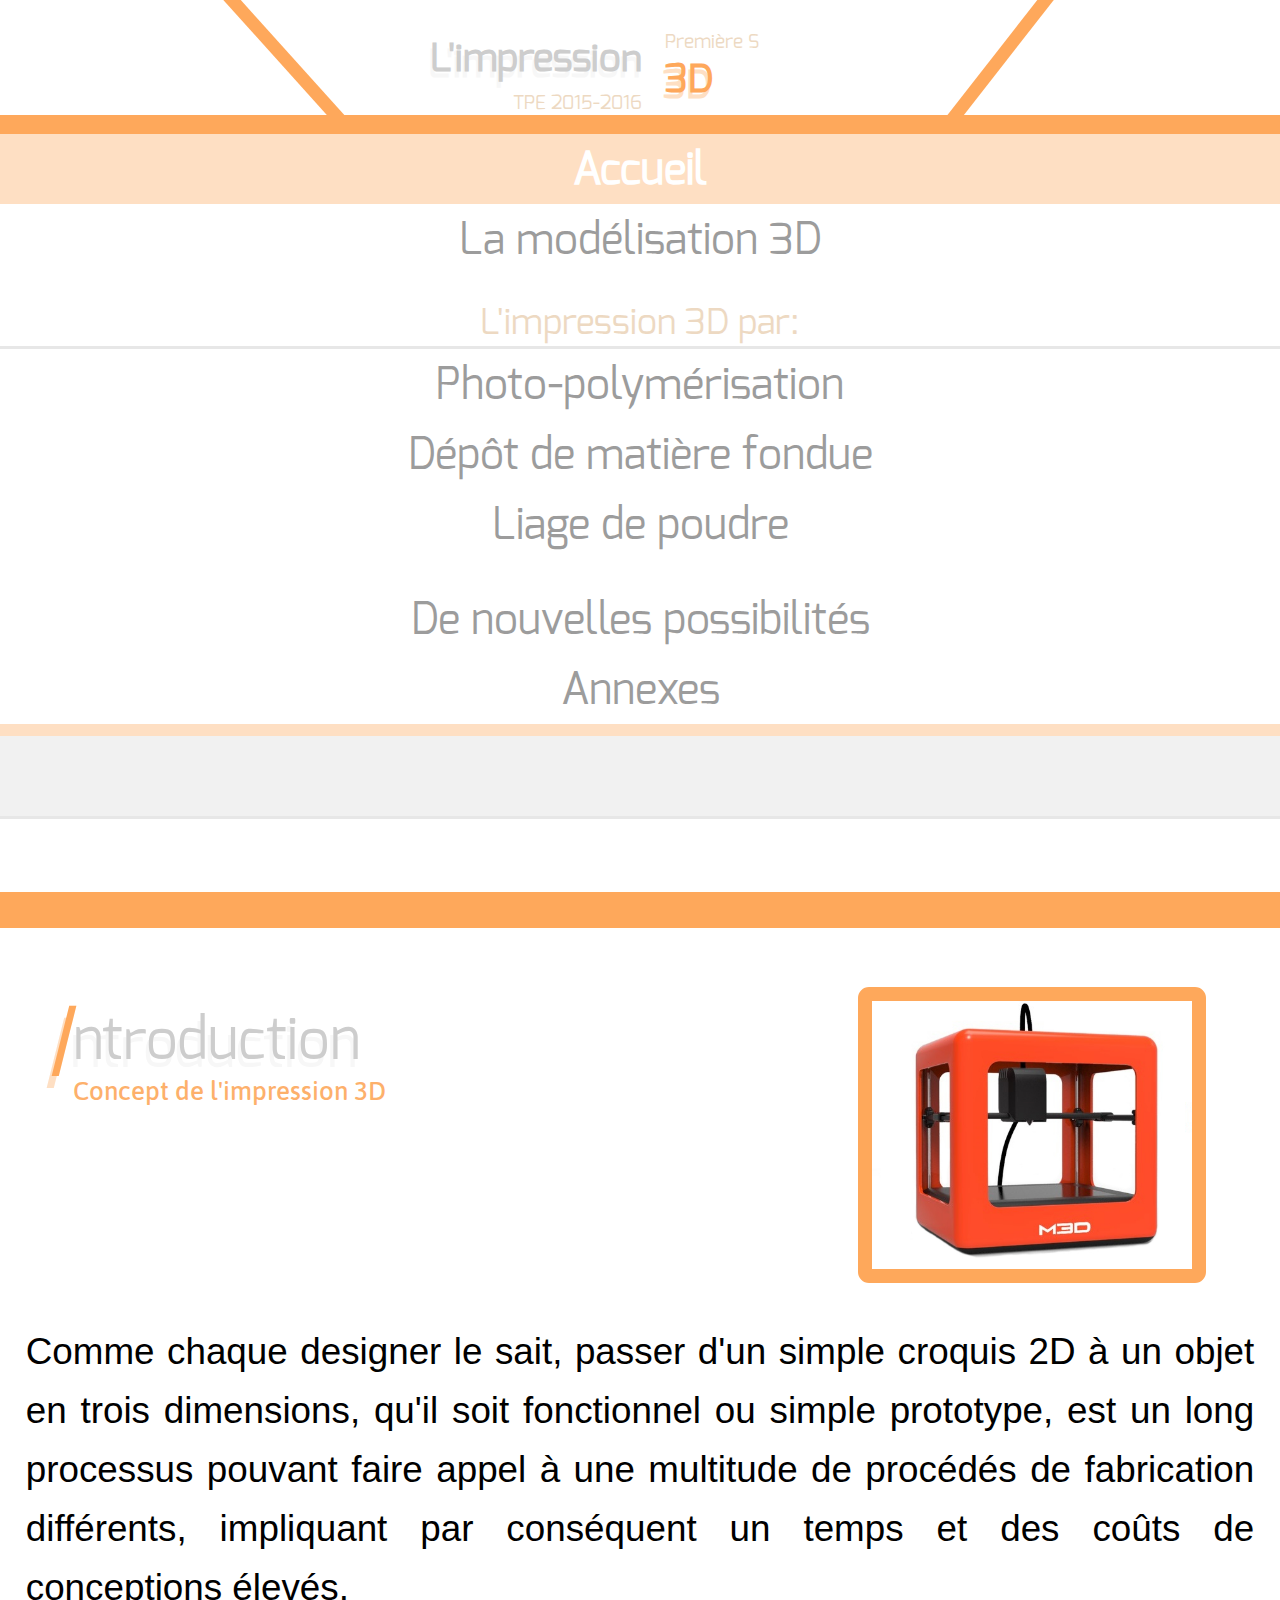
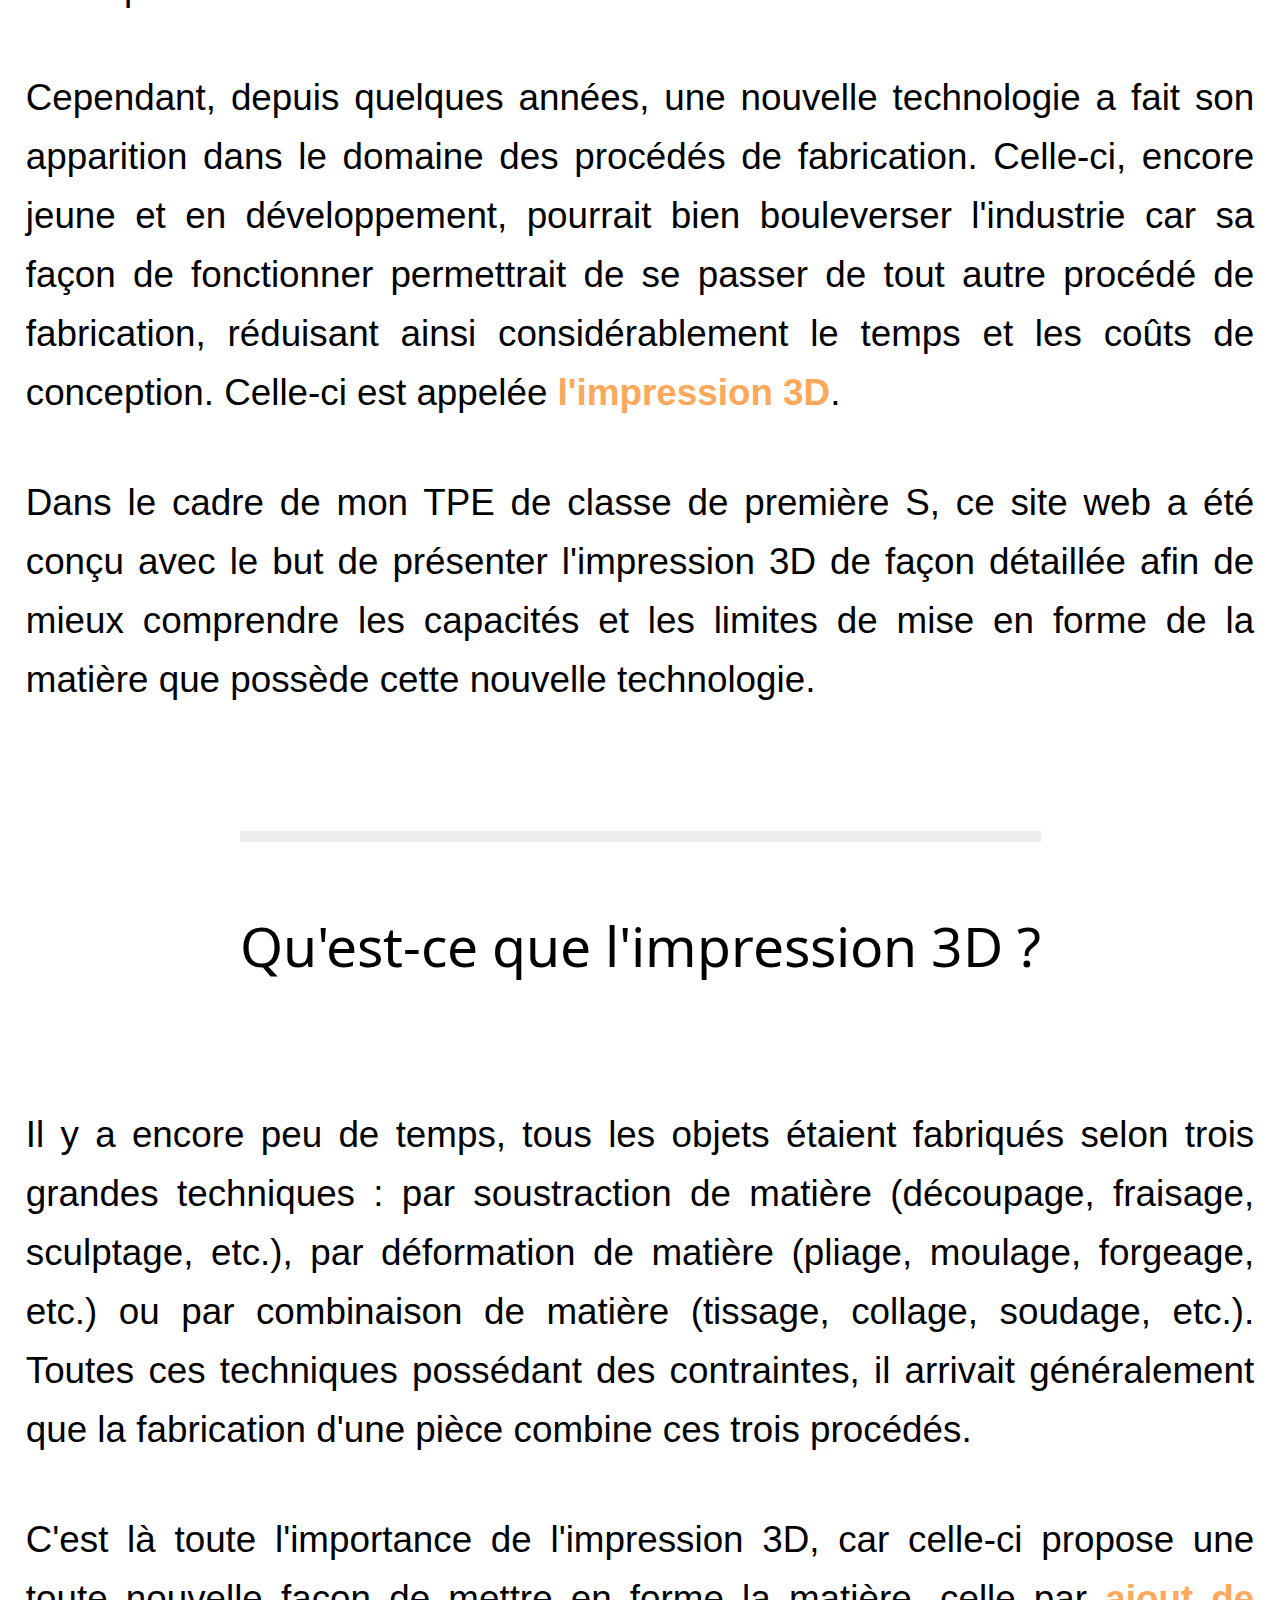
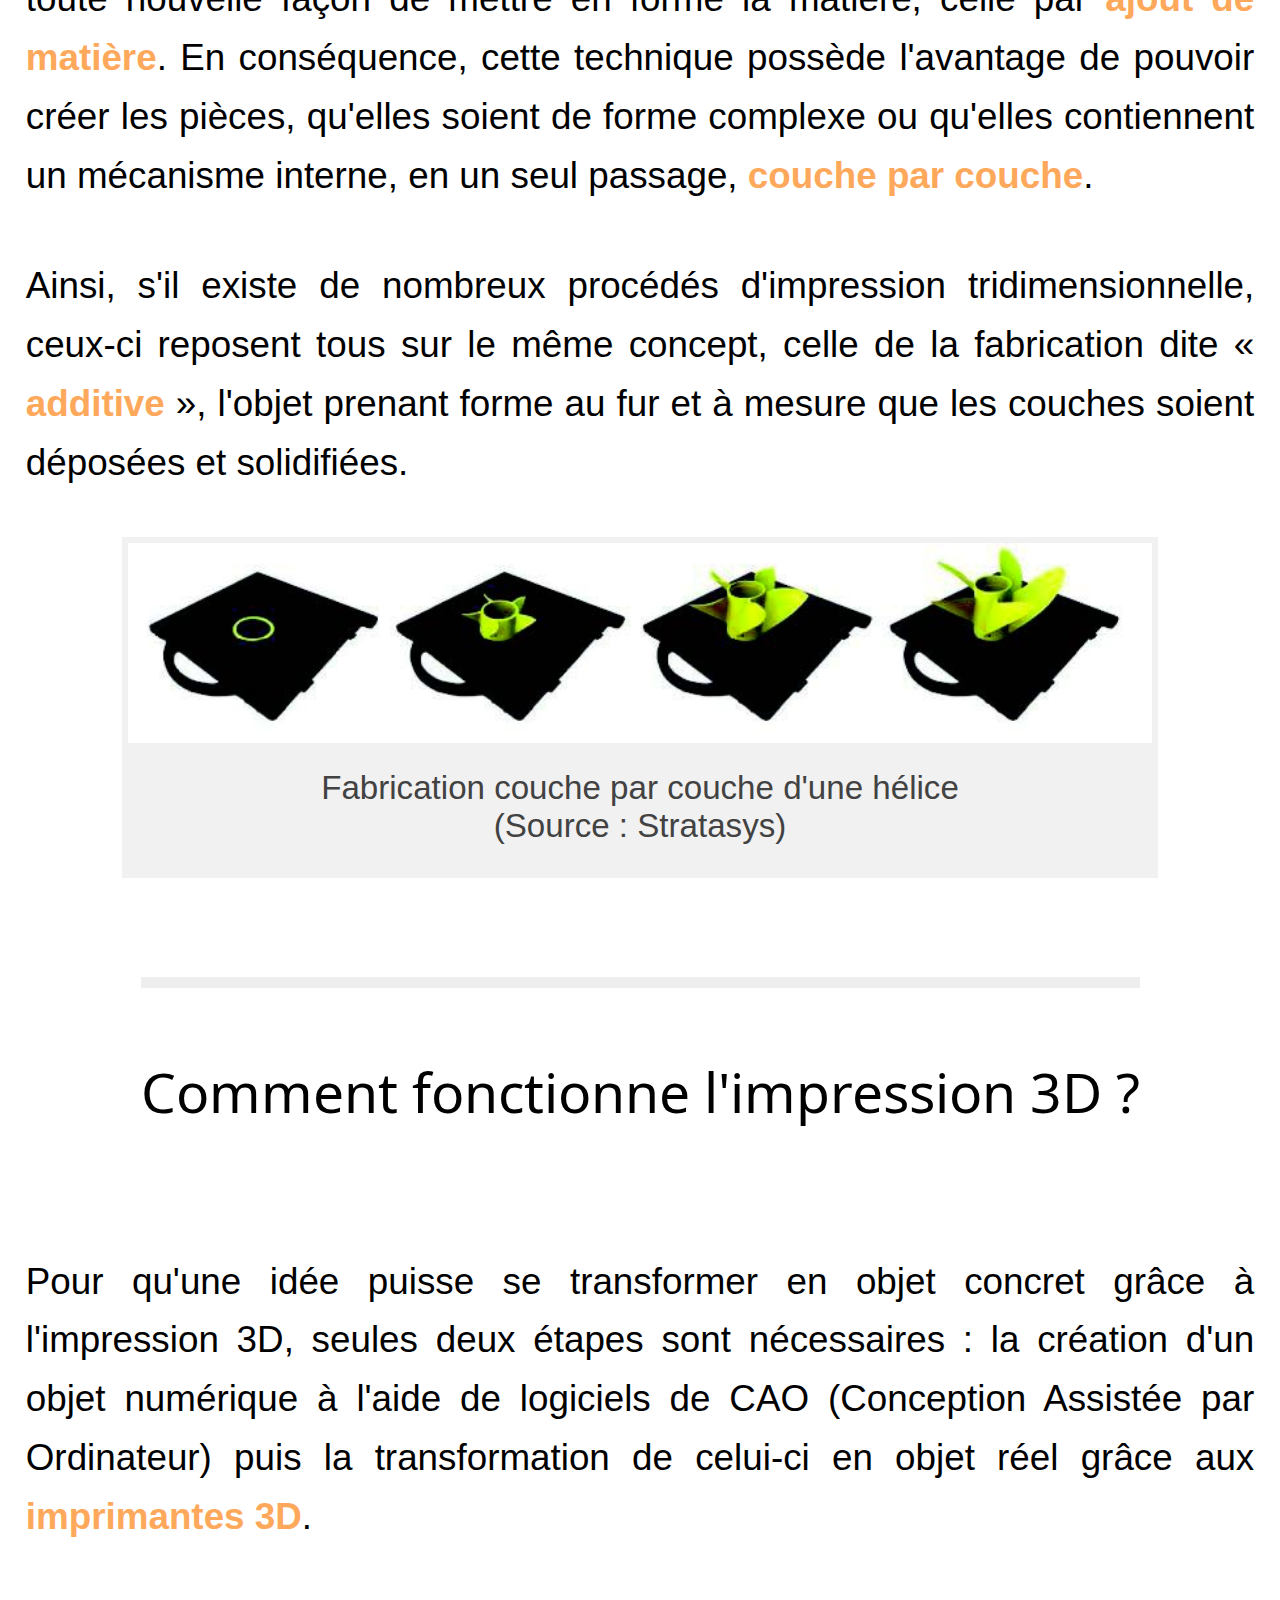
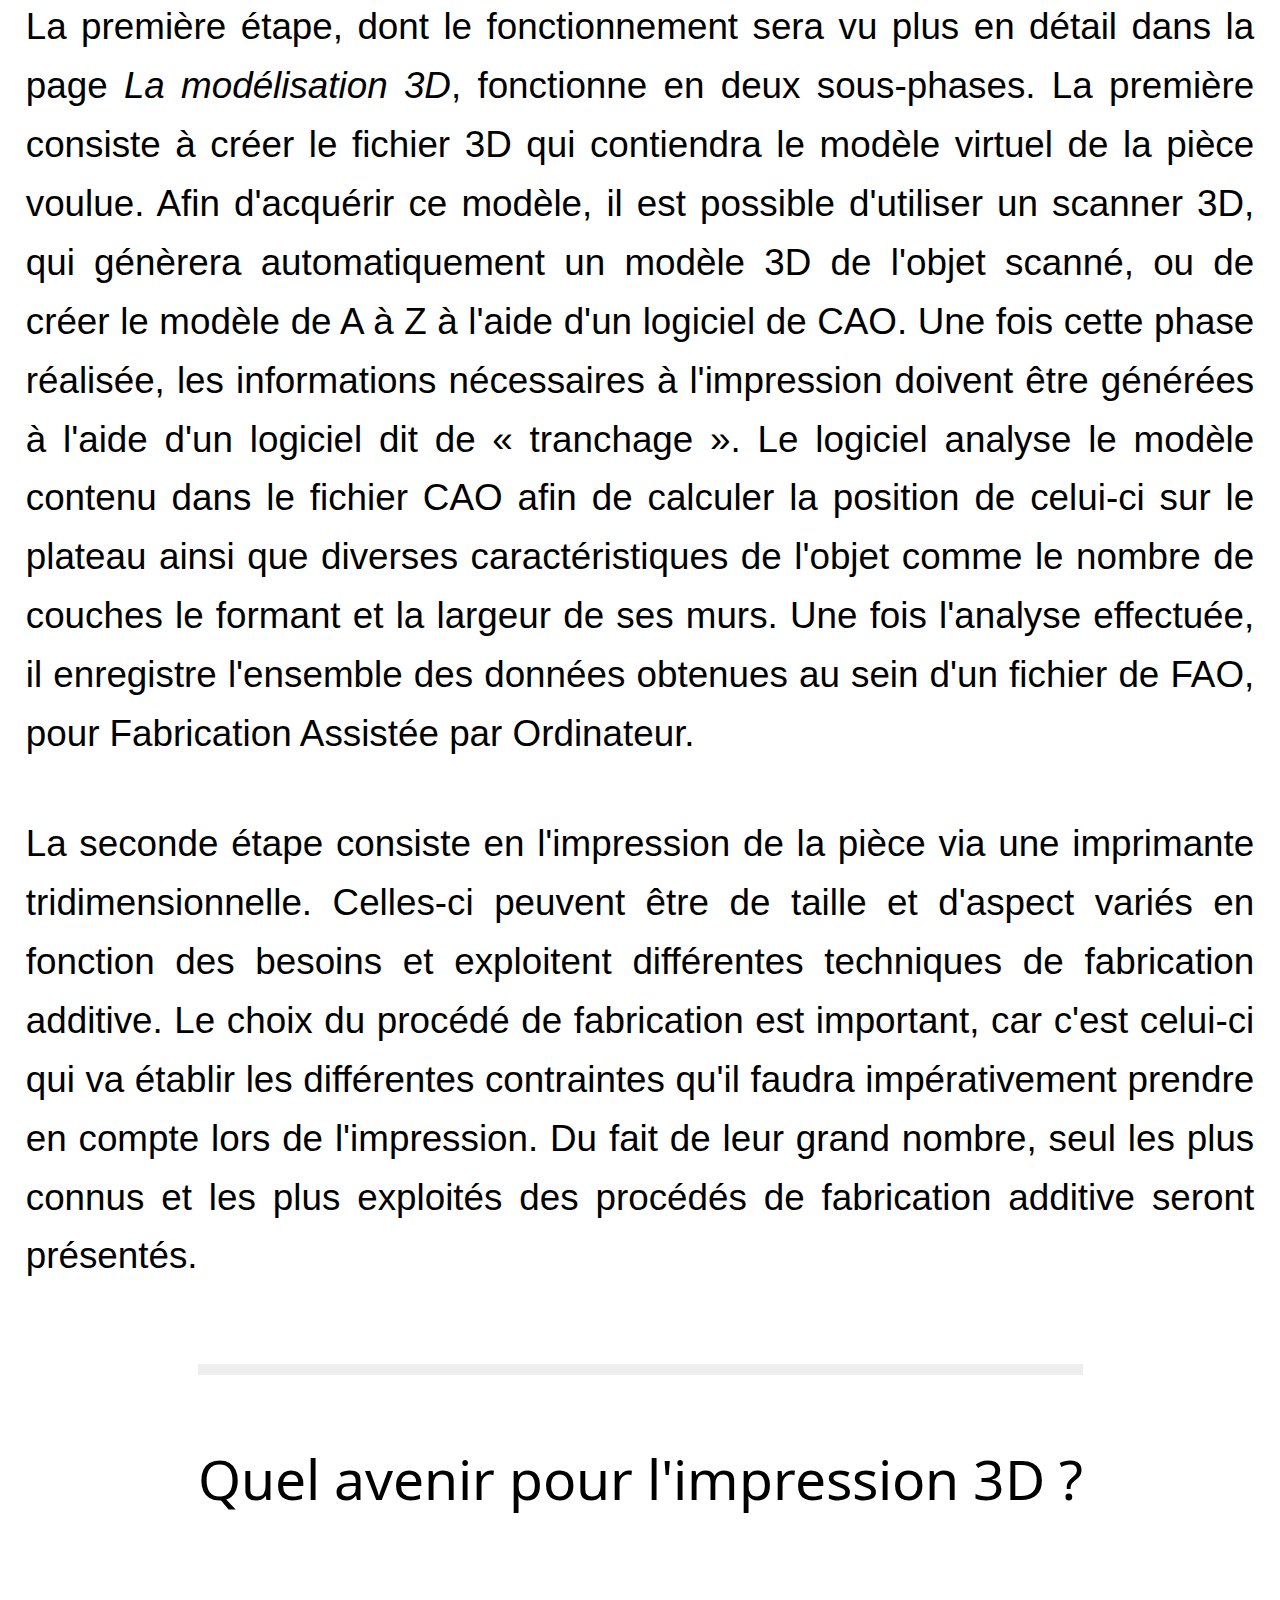
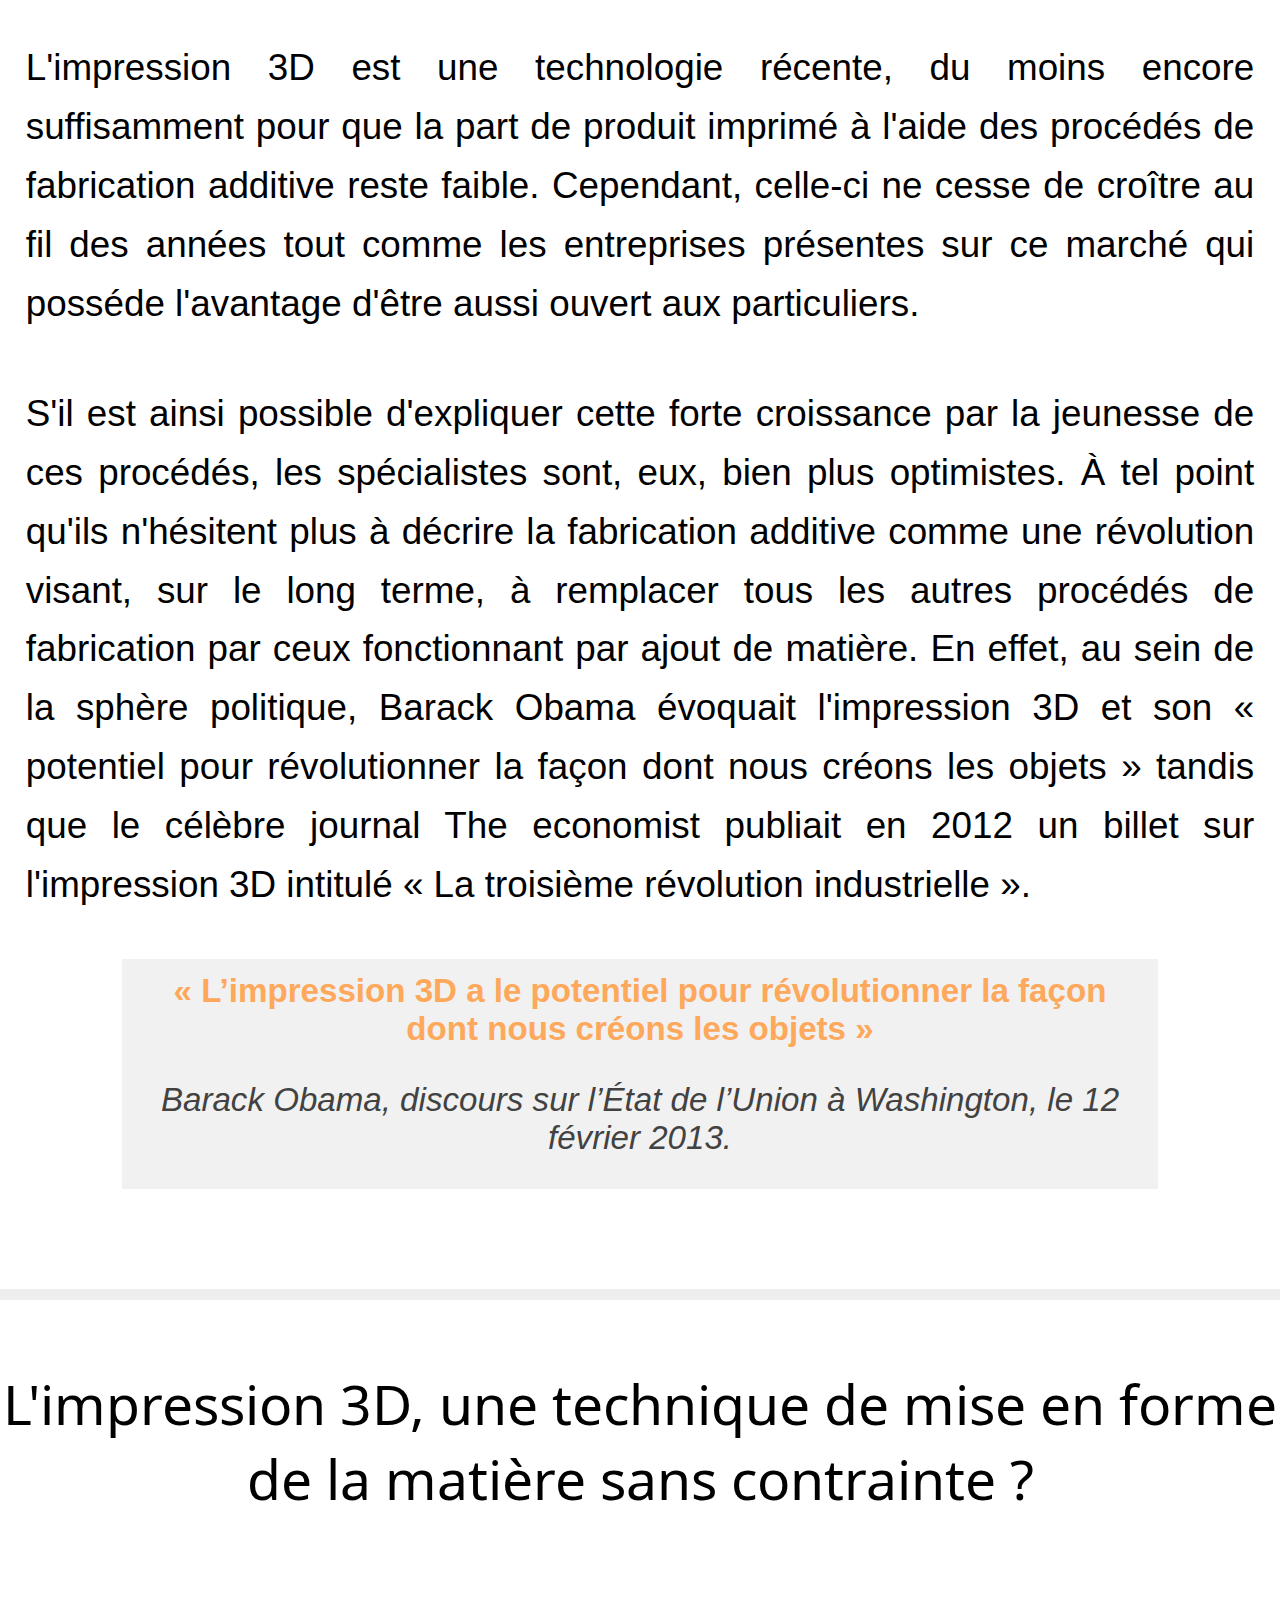
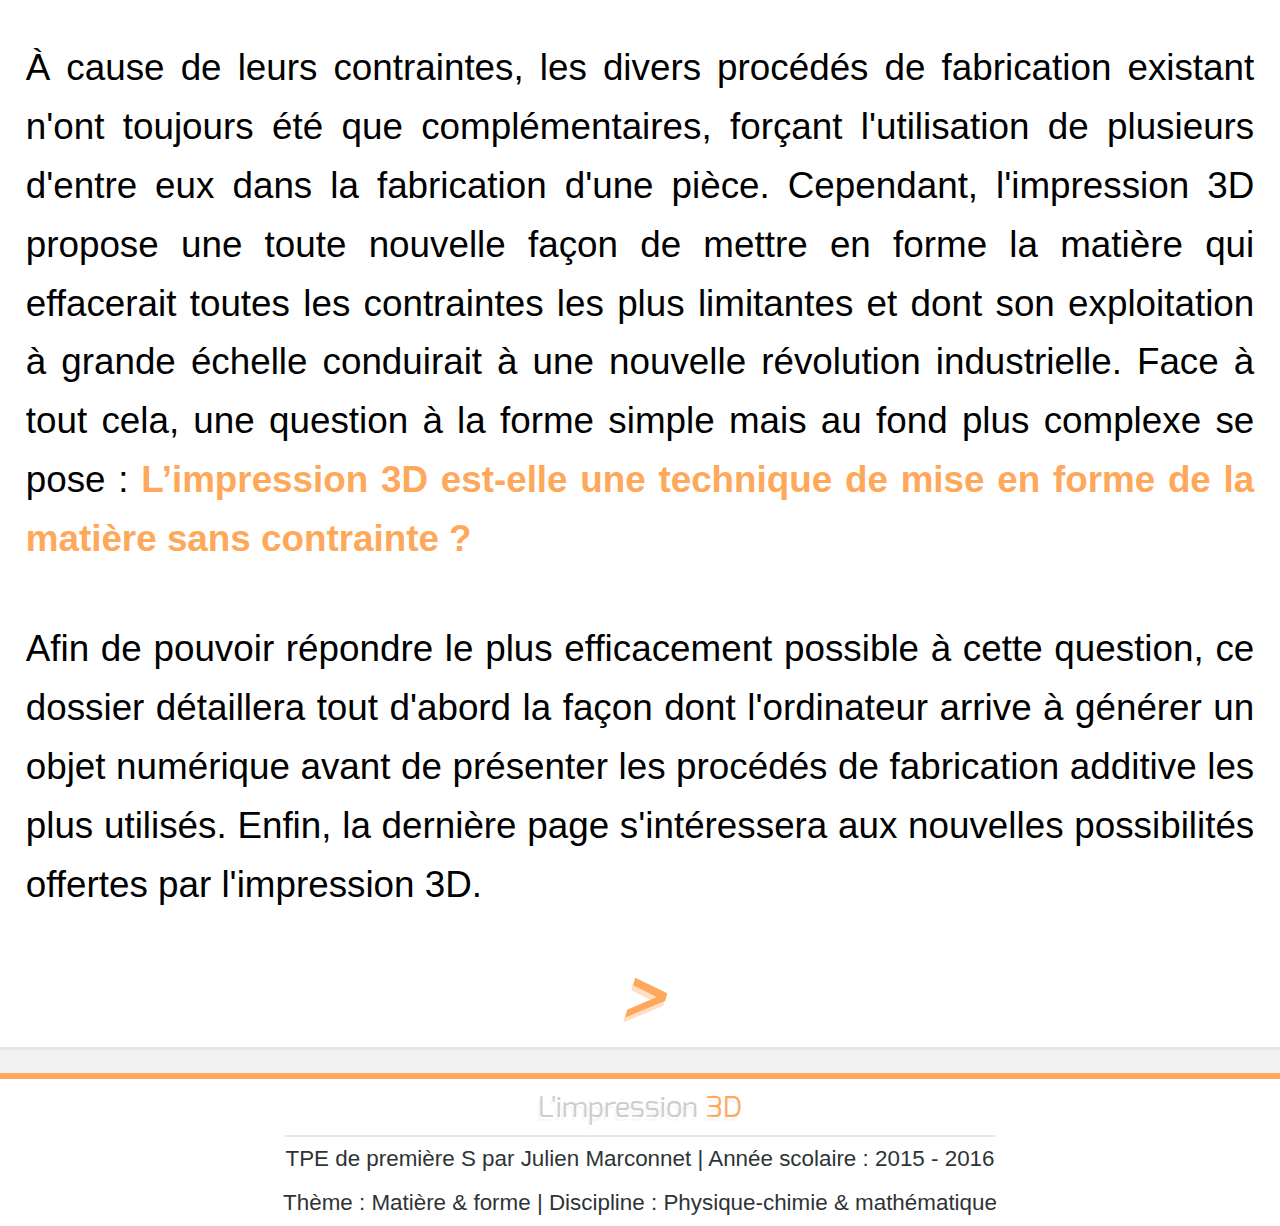
<file: site/index.html>
<!DOCTYPE html>
<html>
    <head>
        <meta charset="utf-8" />
        <link rel="stylesheet" type="text/css" href='theme/style.css' />
        <title>TPE - L'impression 3D : Accueil</title>
    </head>

    <body>
        <header>
            <div id="borderLeft"></div>
            <div id="firstTitle"><h1>L'impression</h1>TPE 2015-2016</div>
            <div id="secondTitle">Première S<h2>3D</h2></div>
            <div id="borderRight"></div>
        </header>

        <nav>
            <ul>
                <li id="active"><a>Accueil</a></li>
                <li><a href='modelisation-3D.html'> La modélisation 3D</a></li>
                <li>
                    <ul class="submenu">
                        <li>L'impression 3D par:</li>
                        <li><a href='photo-polymerisation.html'>Photo-polymérisation</a></li>
                        <li><a href='fused-deposition-modeling.html'>Dépôt de matière fondue</a></li>
                        <li><a href='liage-poudre.html'>Liage de poudre</a></li>
                    </ul>
                </li>
                <li><a href='nouvelles-possibilites.html'>De nouvelles possibilités</a></li>
                <li><a href='annexes.html'>Annexes</a></li>
            </ul>
        </nav>

        <div id="pageBlock">
        <article>
            <div id="articleHeader">
                <div id="articleTitles">
                    <span id="firstLetter">I</span>
                    <h1>ntroduction</h1>
                    <h2>Concept de l'impression 3D</h2>
                </div>
            <img src='images/Accueil/micro-3d.jpeg' alt="Journal Imprimante 3D"/>
            </div>

            <p>Comme chaque designer le sait, passer d'un simple croquis 2D à un objet en trois dimensions, qu'il soit fonctionnel ou simple prototype, est un
                long processus pouvant faire appel à une multitude de procédés de fabrication différents, impliquant par conséquent un temps et des coûts de
                conceptions élevés.</p>

            <p>Cependant, depuis quelques années, une nouvelle technologie a fait son apparition dans le domaine des procédés de fabrication. Celle-ci, encore
                jeune et en développement, pourrait bien bouleverser l'industrie car sa façon de fonctionner permettrait de se passer de tout autre procédé de
                fabrication, réduisant ainsi considérablement le temps et les coûts de conception. Celle-ci est appelée <em>l'impression 3D</em>.</p>

            <p>Dans le cadre de mon TPE de classe de première S, ce site web a été conçu avec le but de présenter l'impression 3D de façon détaillée afin de mieux
                comprendre les capacités et les limites de mise en forme de la matière que possède cette nouvelle technologie.</p>

            <h3>Qu'est-ce que l'impression 3D ?</h3>

            <p>Il y a encore peu de temps, tous les objets étaient fabriqués selon trois grandes techniques : par soustraction de matière (découpage, fraisage,
                sculptage, etc.), par déformation de matière (pliage, moulage, forgeage, etc.) ou par combinaison de matière (tissage, collage, soudage, etc.).
                Toutes ces techniques possédant des contraintes, il arrivait généralement que la fabrication d'une pièce combine ces trois procédés.</p>

            <p>C'est là toute l'importance de l'impression 3D, car celle-ci propose une toute nouvelle façon de mettre en forme la matière, celle par <em>ajout
                de matière</em>. En conséquence, cette technique possède l'avantage de pouvoir créer les pièces, qu'elles soient de forme complexe ou qu'elles
                contiennent un mécanisme interne, en un seul passage, <em>couche par couche</em>.</p>

            <p>Ainsi, s'il existe de nombreux procédés d'impression tridimensionnelle, ceux-ci reposent tous sur le même concept, celle de la fabrication dite
                « <em>additive</em> », l'objet prenant forme au fur et à mesure que les couches soient déposées et solidifiées.</p>

            <div class="box" data-info="horizontal image">
            <img src='images/Accueil/impression-3d-helice.jpg' alt="Étapes impression 3D Hélice"/>
            <p>Fabrication couche par couche d'une hélice<br/>(Source : Stratasys)</p>
            </div>

            <h3>Comment fonctionne l'impression 3D ?</h3>

            <p>Pour qu'une idée puisse se transformer en objet concret grâce à l'impression 3D, seules deux étapes sont nécessaires : la création d'un objet
                numérique à l'aide de logiciels de CAO (Conception Assistée par Ordinateur) puis la transformation de celui-ci en objet réel grâce aux
                <em>imprimantes 3D</em>.</p>

            <p>La première étape, dont le fonctionnement sera vu plus en détail dans la page <i>La modélisation 3D</i>, fonctionne en deux sous-phases. La première
                consiste à créer le fichier 3D qui contiendra le modèle virtuel de la pièce voulue. Afin d'acquérir ce modèle, il est possible d'utiliser un
                scanner 3D, qui génèrera automatiquement un modèle 3D de l'objet scanné, ou de créer le modèle de A à Z à l'aide d'un logiciel de CAO. Une fois
                cette phase réalisée, les informations nécessaires à l'impression doivent être générées à l'aide d'un logiciel dit de « tranchage ». Le logiciel
                analyse le modèle contenu dans le fichier CAO afin de calculer la position de celui-ci sur le plateau ainsi que diverses caractéristiques de
                l'objet comme le nombre de couches le formant et la largeur de ses murs. Une fois l'analyse effectuée, il enregistre l'ensemble des données
                obtenues au sein d'un fichier de FAO, pour Fabrication Assistée par Ordinateur.</p>

            <p>La seconde étape consiste en l'impression de la pièce via une imprimante tridimensionnelle. Celles-ci peuvent être de taille et d'aspect variés en
                fonction des besoins et exploitent différentes techniques de fabrication additive. Le choix du procédé de fabrication est important, car c'est
                celui-ci qui va établir les différentes contraintes qu'il faudra impérativement prendre en compte lors de l'impression. Du fait de leur grand
                nombre, seul les plus connus et les plus exploités des procédés de fabrication additive seront présentés.</p>

            <h3>Quel avenir pour l'impression 3D ?</h3>
            
            <p>L'impression 3D est une technologie récente, du moins encore suffisamment pour que la part de produit imprimé à l'aide des procédés de fabrication
                additive reste faible. Cependant, celle-ci ne cesse de croître au fil des années tout comme les entreprises présentes sur ce marché qui posséde
                l'avantage d'être aussi ouvert aux particuliers.</p>

            <p>S'il est ainsi possible d'expliquer cette forte croissance par la jeunesse de ces procédés, les spécialistes sont, eux, bien plus optimistes. À tel
                point qu'ils n'hésitent plus à décrire la fabrication additive comme une révolution visant, sur le long terme, à remplacer tous les autres procédés
                de fabrication par ceux fonctionnant par ajout de matière. En effet, au sein de la sphère politique, Barack Obama évoquait l'impression 3D et son
                « potentiel pour révolutionner la façon dont nous créons les objets » tandis que le célèbre journal The economist publiait en 2012 un billet sur
                l'impression 3D intitulé « La troisième révolution industrielle ».</p>

            <div class="box">
                <p><em>« L’impression 3D a le potentiel pour révolutionner la façon dont nous créons les objets »</em></p>
                <p><i>Barack Obama, discours sur l’État de l’Union à Washington, le 12 février 2013.</i></p>
            </div>

            <h3>L'impression 3D, une technique de mise en forme de la matière sans contrainte ?</h3>

            <p>À cause de leurs contraintes, les divers procédés de fabrication existant n'ont toujours été que complémentaires, forçant l'utilisation de plusieurs
                d'entre eux dans la fabrication d'une pièce. Cependant, l'impression 3D propose une toute nouvelle façon de mettre en forme la matière qui
                effacerait toutes les contraintes les plus limitantes et dont son exploitation à grande échelle conduirait à une nouvelle révolution industrielle.
                Face à tout cela, une question à la forme simple mais au fond plus complexe se pose : <em>L’impression 3D est-elle une technique de mise en
                forme de la matière sans contrainte ?</em></p>

            <p>Afin de pouvoir répondre le plus efficacement possible à cette question, ce dossier détaillera tout d'abord la façon dont l'ordinateur arrive à
                générer un objet numérique avant de présenter les procédés de fabrication additive les plus utilisés. Enfin, la dernière page s'intéressera aux
                nouvelles possibilités offertes par l'impression 3D.</p>

            <!-- Début balise choix de la page pour écran de tablette -->
            <div id="choosePageTab">
                <a href='modelisation-3D.html'>></a>
            </div>
            <!-- Fin balise choix de la page pour écran de tablette -->

        </article>


        <!-- Début balise choix de la page pour écran d'ordinateur -->
        <div class="choosePagePC">  <!-- first-of-type = balise gauche -->
            <a></a>
            <p></p>
        </div>

        <div class="choosePagePC">  <!-- last-of-type = balise droite -->
            <a href='modelisation-3D.html'>></a>
            <p>La modélisation 3D</p>
        </div>
        <!-- Fin balise choix de la page pour écran d'ordinateur -->

        </div>

        <footer>
            <div id="footerTitle"><h1>L'impression</h1> <h2>3D</h2></div>
            <p>TPE de première S par Julien Marconnet | Année scolaire : 2015 - 2016</p>
            <p> Thème : Matière & forme | Discipline : Physique-chimie & mathématique</p>
        </footer>

    </body>
</html>
</file>
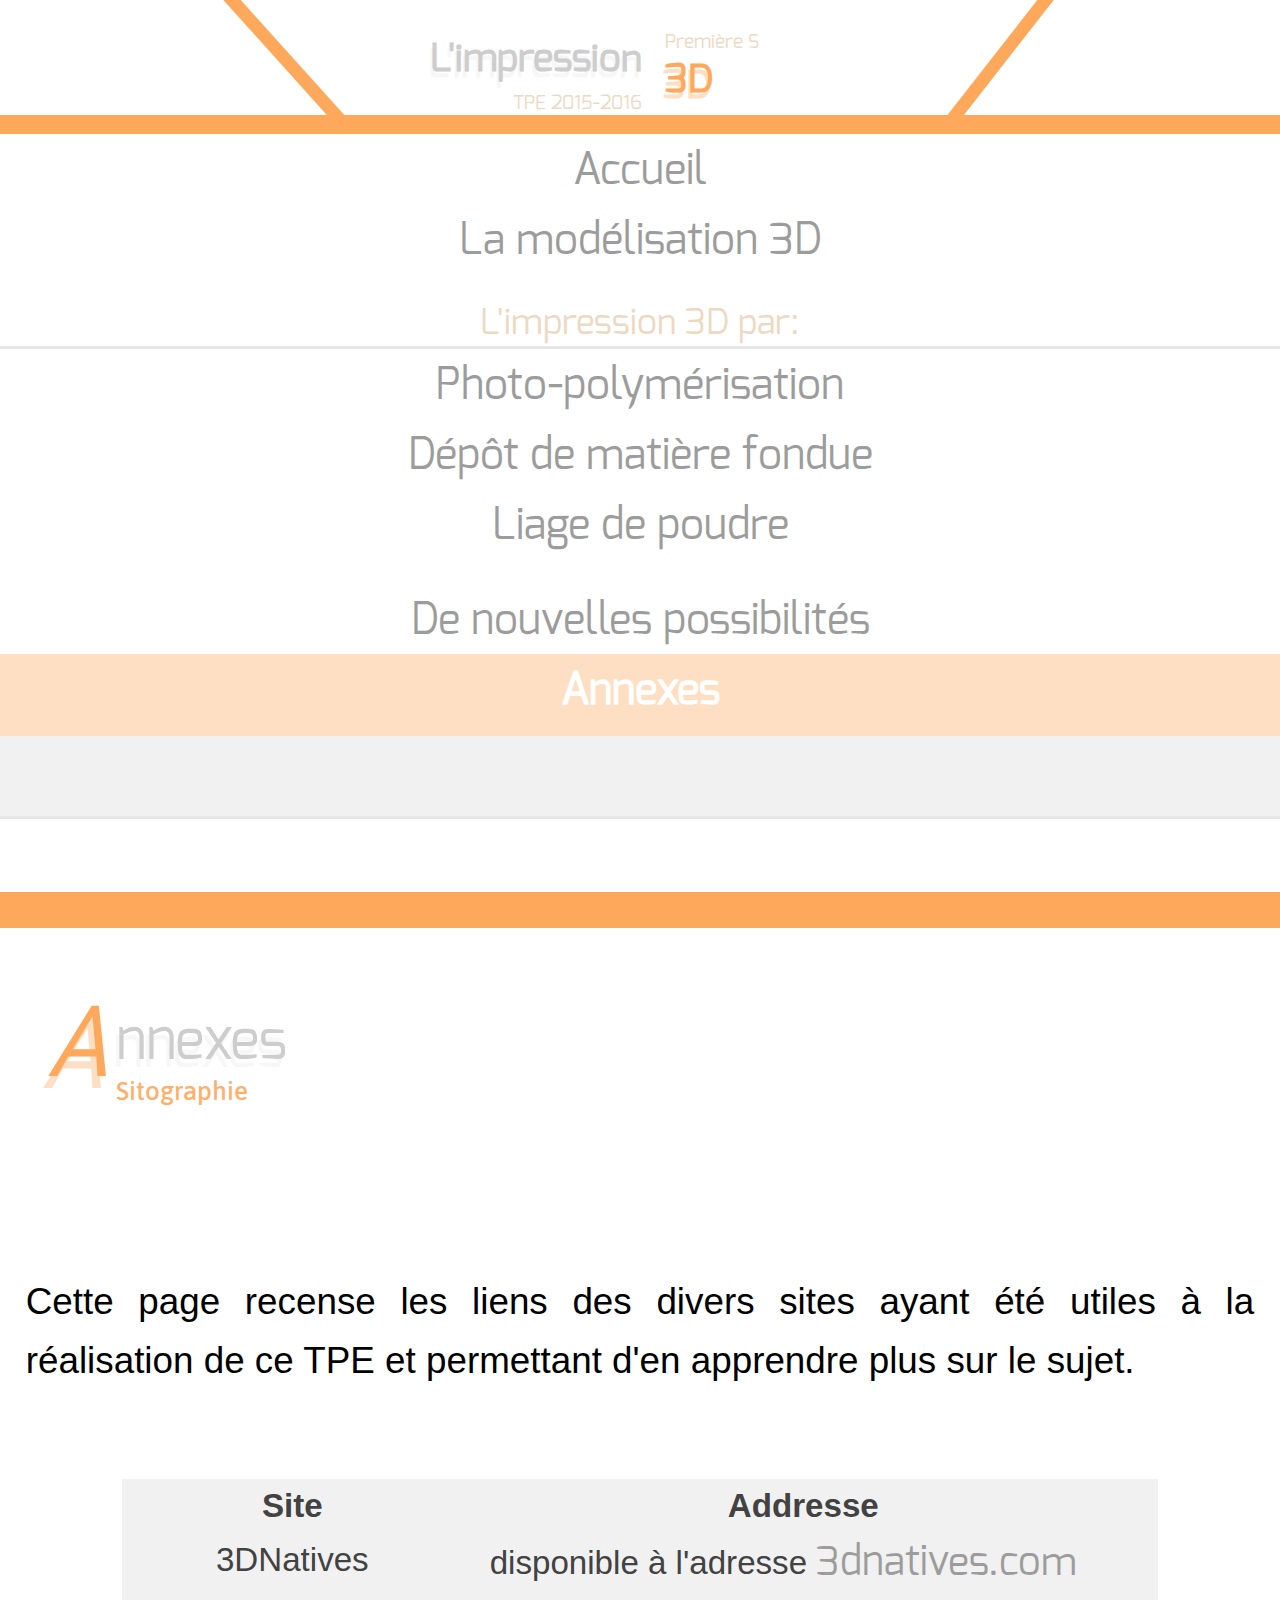
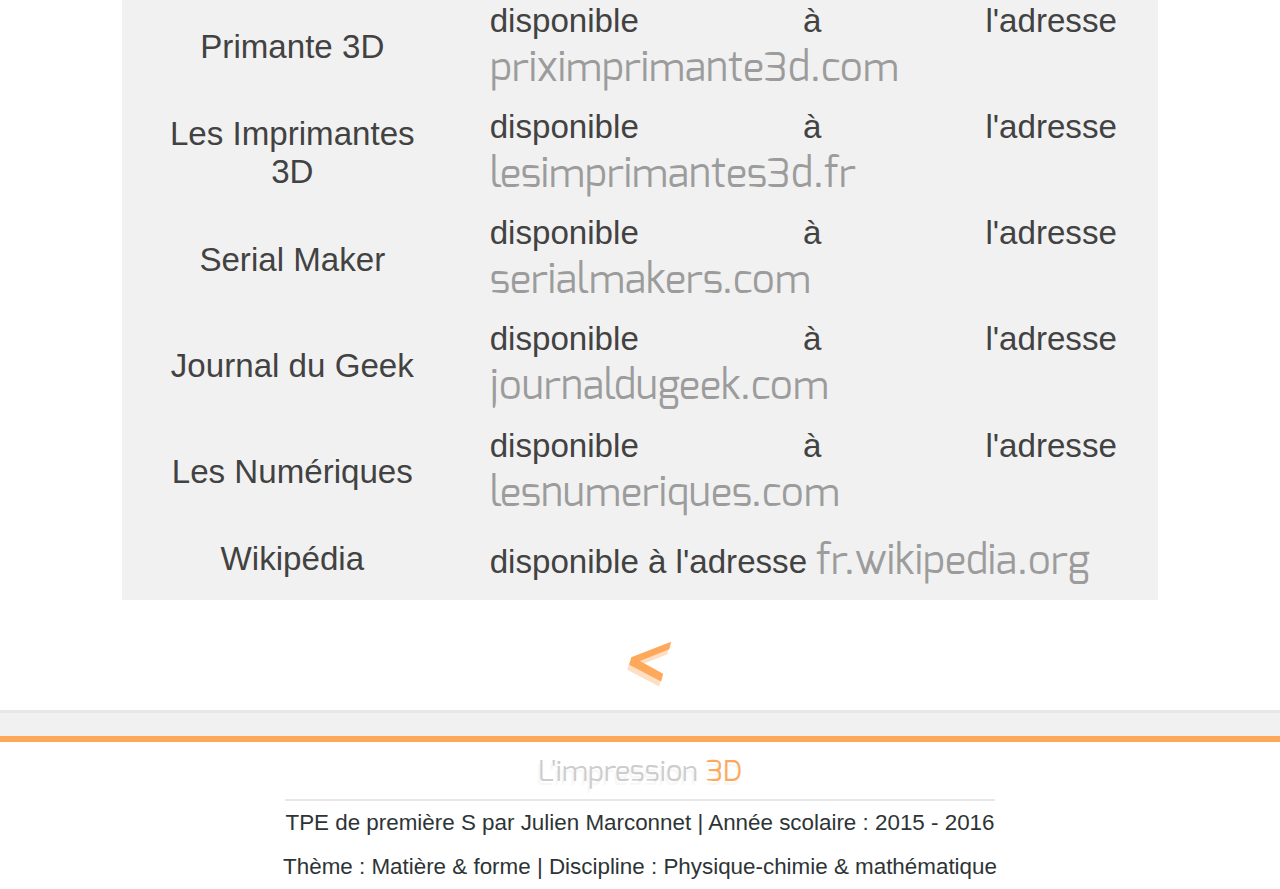
<file: site/annexes.html>
<!DOCTYPE html>
<html>
    <head>
        <meta charset="utf-8" />
        <link rel="stylesheet" type="text/css" href='theme/style.css' />
        <title>TPE - L'impression 3D par photo-polymérisation</title>
    </head>

    <body>
        <header>
            <div id="borderLeft"></div>
            <div id="firstTitle"><h1>L'impression</h1>TPE 2015-2016</div>
            <div id="secondTitle">Première S<h2>3D</h2></div>
            <div id="borderRight"></div>
        </header>

        <nav>
            <ul>
                <li><a href='index.html'>Accueil</a></li>
                <li><a href='modelisation-3D.html'> La modélisation 3D</a></li>
                <li>
                    <ul class="submenu">
                        <li>L'impression 3D par:</li>
                        <li><a href='photo-polymerisation.html'>Photo-polymérisation</a></li>
                        <li><a href='fused-deposition-modeling.html'>Dépôt de matière fondue</a></li>
                        <li><a href='liage-poudre.html'>Liage de poudre</a></li>
                    </ul>
                </li>
                <li><a href='nouvelles-possibilites.html'>De nouvelles possibilités</a></li>
                <li id="active"><a>Annexes</a></li>
            </ul>
        </nav>

        <div id="pageBlock">
        <article>
            <div id="articleHeader">
                <div id="articleTitles">
                    <span id="firstLetter">A</span>
                    <h1>nnexes</h1>
                    <h2>Sitographie</h2>
                </div>
            </div>

            <p>Cette page recense les liens des divers sites ayant été utiles à la réalisation de ce TPE et permettant d'en apprendre plus sur le sujet.</p>

            <div class="box">
            <table>
                <tr><th>Site</th><th>Addresse</th></tr>
                <tr><td>3DNatives</td><td>disponible à l'adresse <a href='https://www.3dnatives.com' target="_blank">3dnatives.com</a></td></tr>
                <tr><td>Primante 3D</td><td>disponible à l'adresse <a href='http://www.priximprimante3d.com' target="_blank">priximprimante3d.com</a></td></tr>
                <tr><td>Les Imprimantes 3D</td><td>disponible à l'adresse <a href='http://www.lesimprimantes3d.fr' target="_blank">lesimprimantes3d.fr</a></td></tr>
                <tr><td>Serial Maker</td><td>disponible à l'adresse <a href='http://www.serialmakers.com' target="_blank">serialmakers.com</a></td></tr>
                <tr><td>Journal du Geek</td><td>disponible à l'adresse <a href='http://www.journaldugeek.com' target="_blank">journaldugeek.com</a></td></tr>
                <tr><td>Les Numériques</td><td>disponible à l'adresse <a href='http://www.lesnumeriques.com' target="_blank">lesnumeriques.com</a></td></tr>
                <tr><td>Wikipédia</td><td>disponible à l'adresse <a href='https://www.fr.wikipedia.org' target="_blank">fr.wikipedia.org</a></td></tr>
            </table>
            </div>

            <!-- Début balise choix de la page pour écran de tablette -->
            <div id="choosePageTab">
                <a href='index.html'><</a>
            </div>
            <!-- Fin balise choix de la page pour écran de tablette -->

        </article>

        <!-- Début balise choix de la page pour écran d'ordinateur -->
        <div class="choosePagePC">  <!-- first-of-type = balise gauche -->
            <a href='index.html'><</a>
            <p>Accueil</p>
        </div>

        <div class="choosePagePC">  <!-- last-of-type = balise droite -->
            <a></a>
            <p></p>
        </div>
        <!-- Fin balise choix de la page pour écran d'ordinateur -->

        </div>

        <footer>
            <div id="footerTitle"><h1>L'impression</h1> <h2>3D</h2></div>
            <p>TPE de première S par Julien Marconnet | Année scolaire : 2015 - 2016</p>
            <p> Thème : Matière & forme | Discipline : Physique-chimie & mathématique</p>
        </footer>

    </body>
</html>
</file>
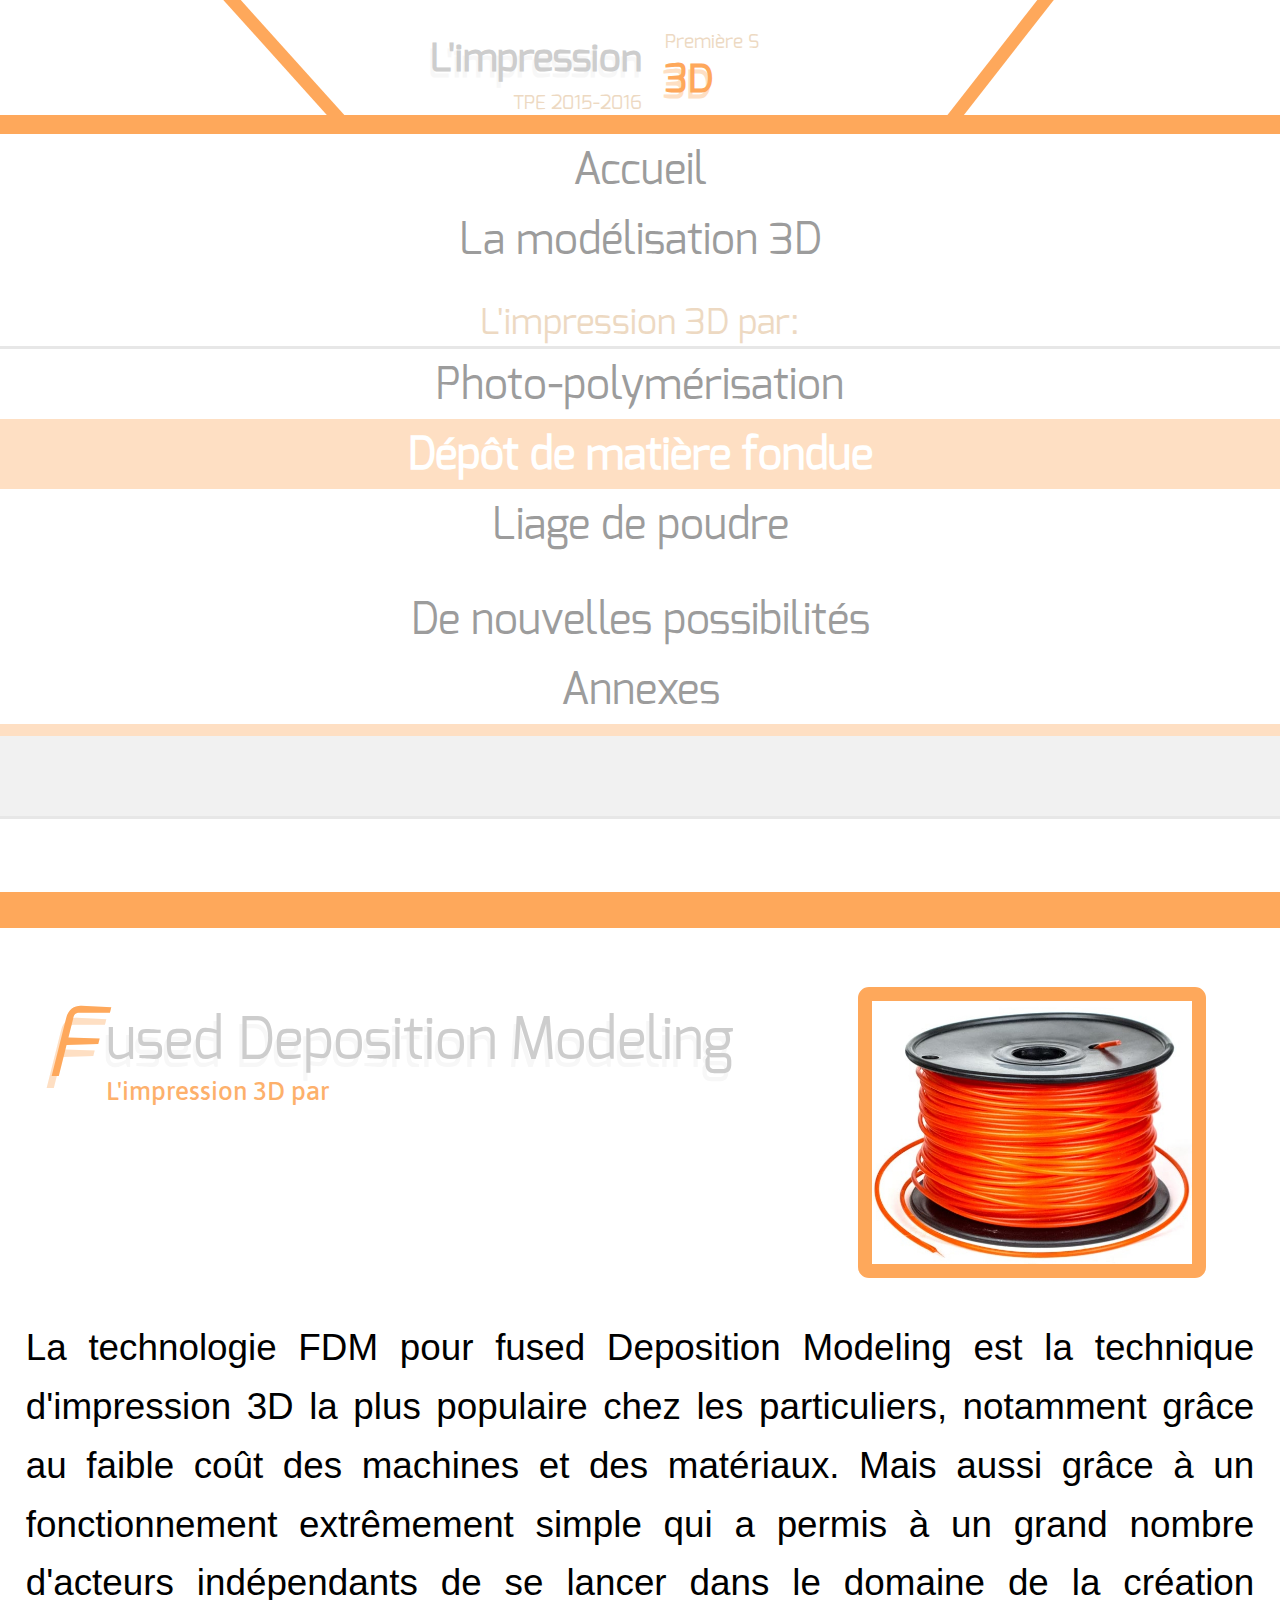
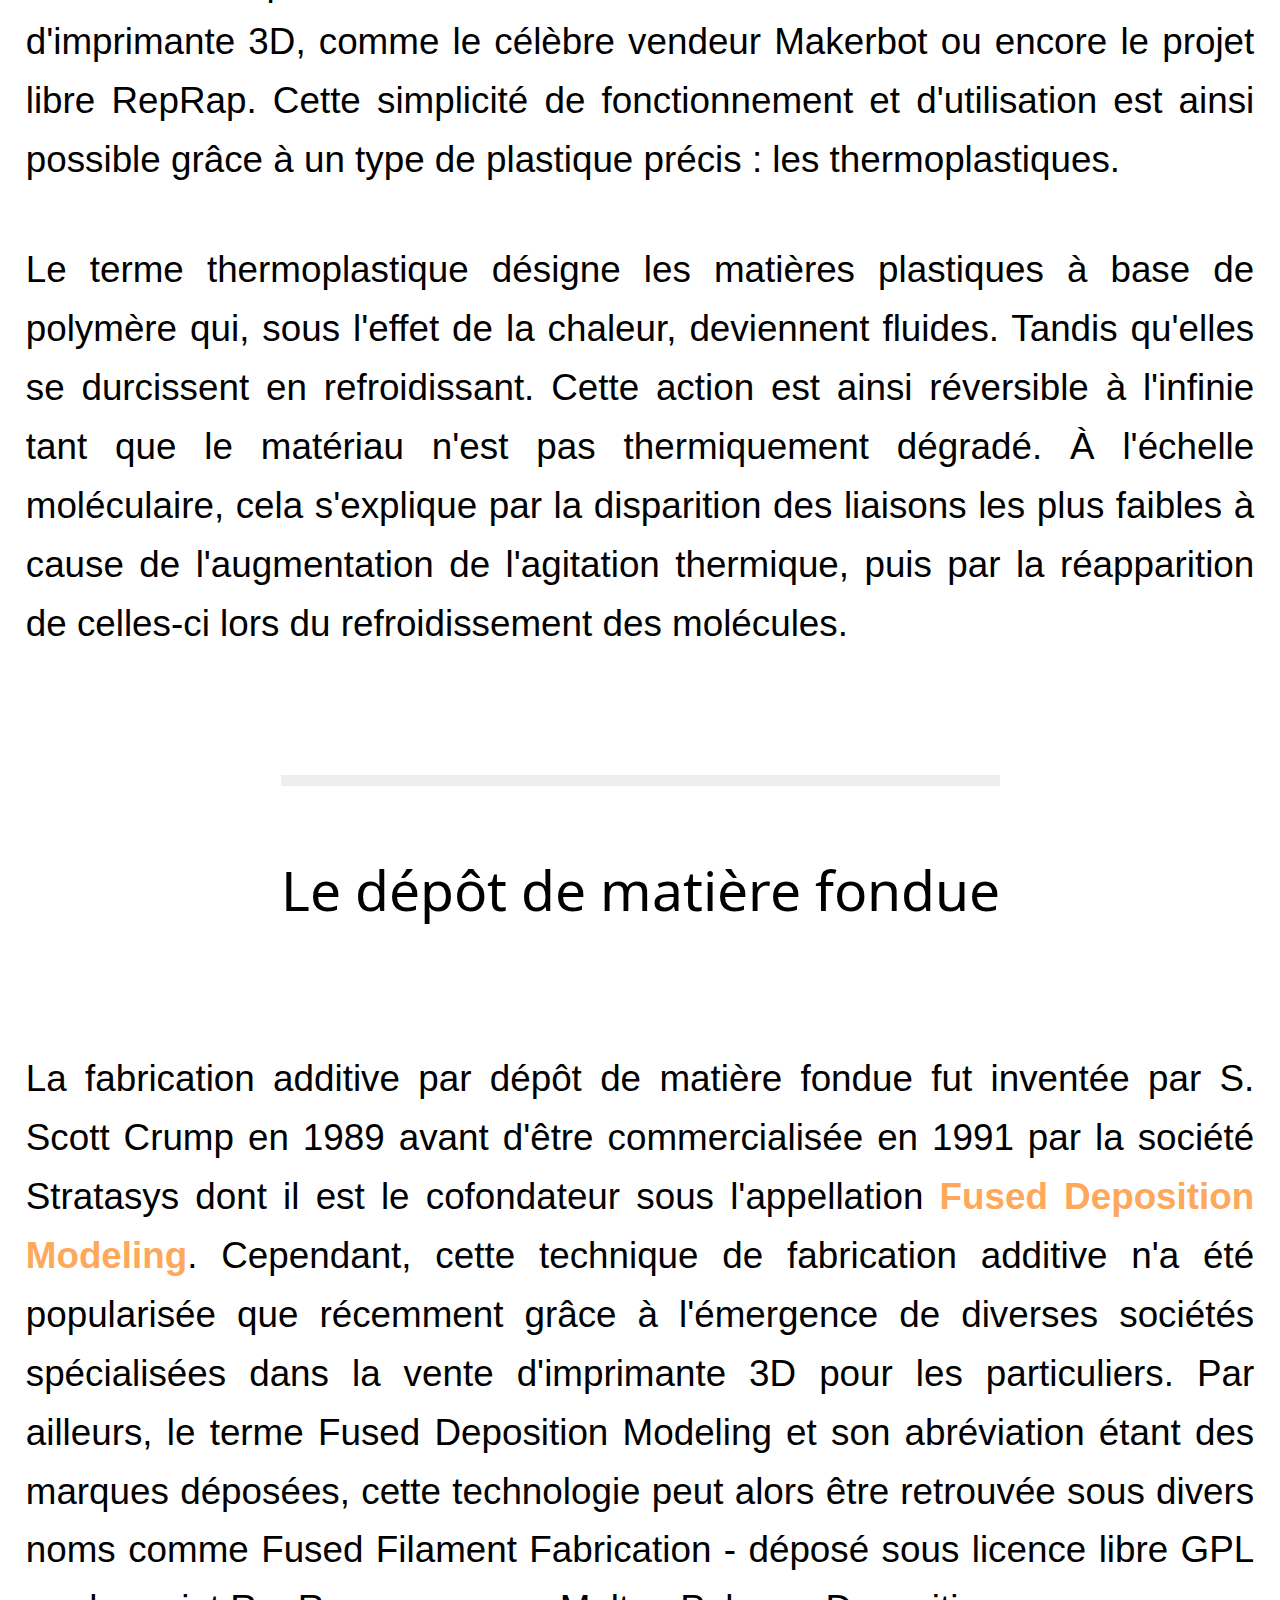
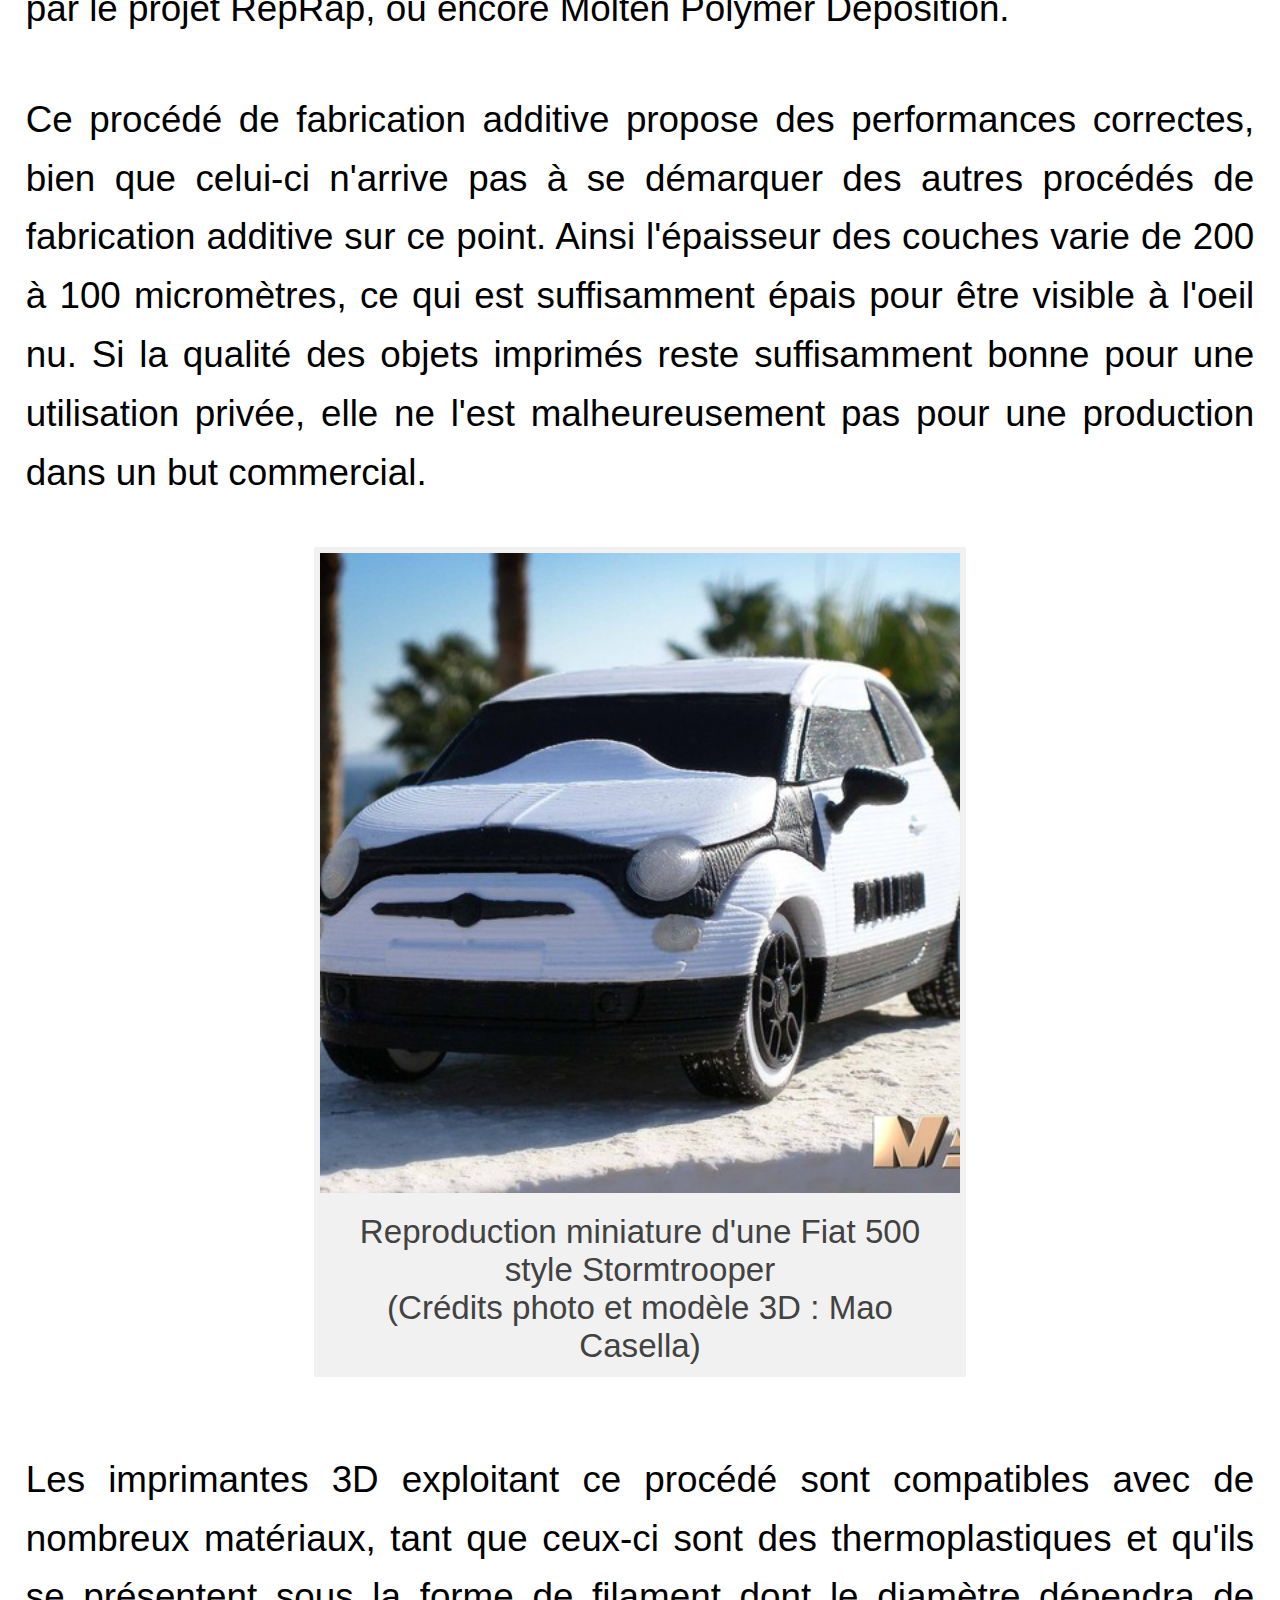
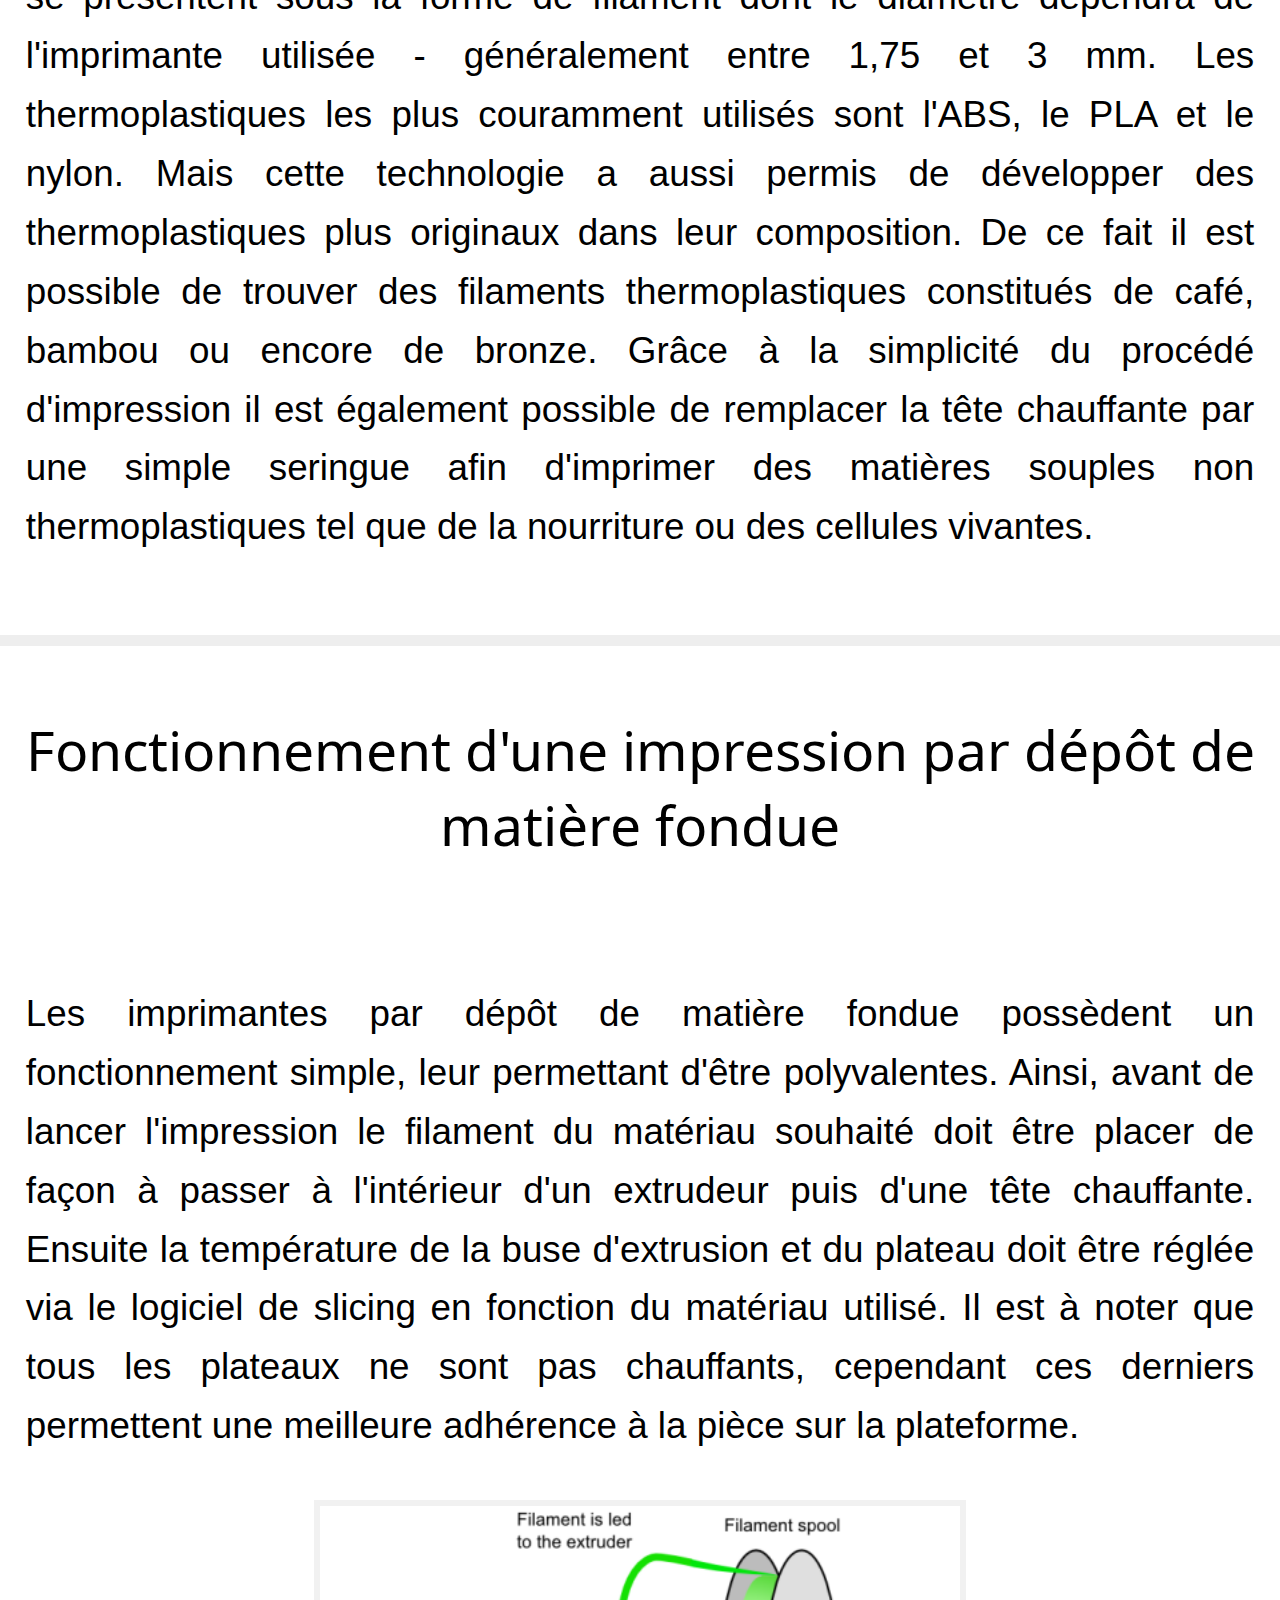
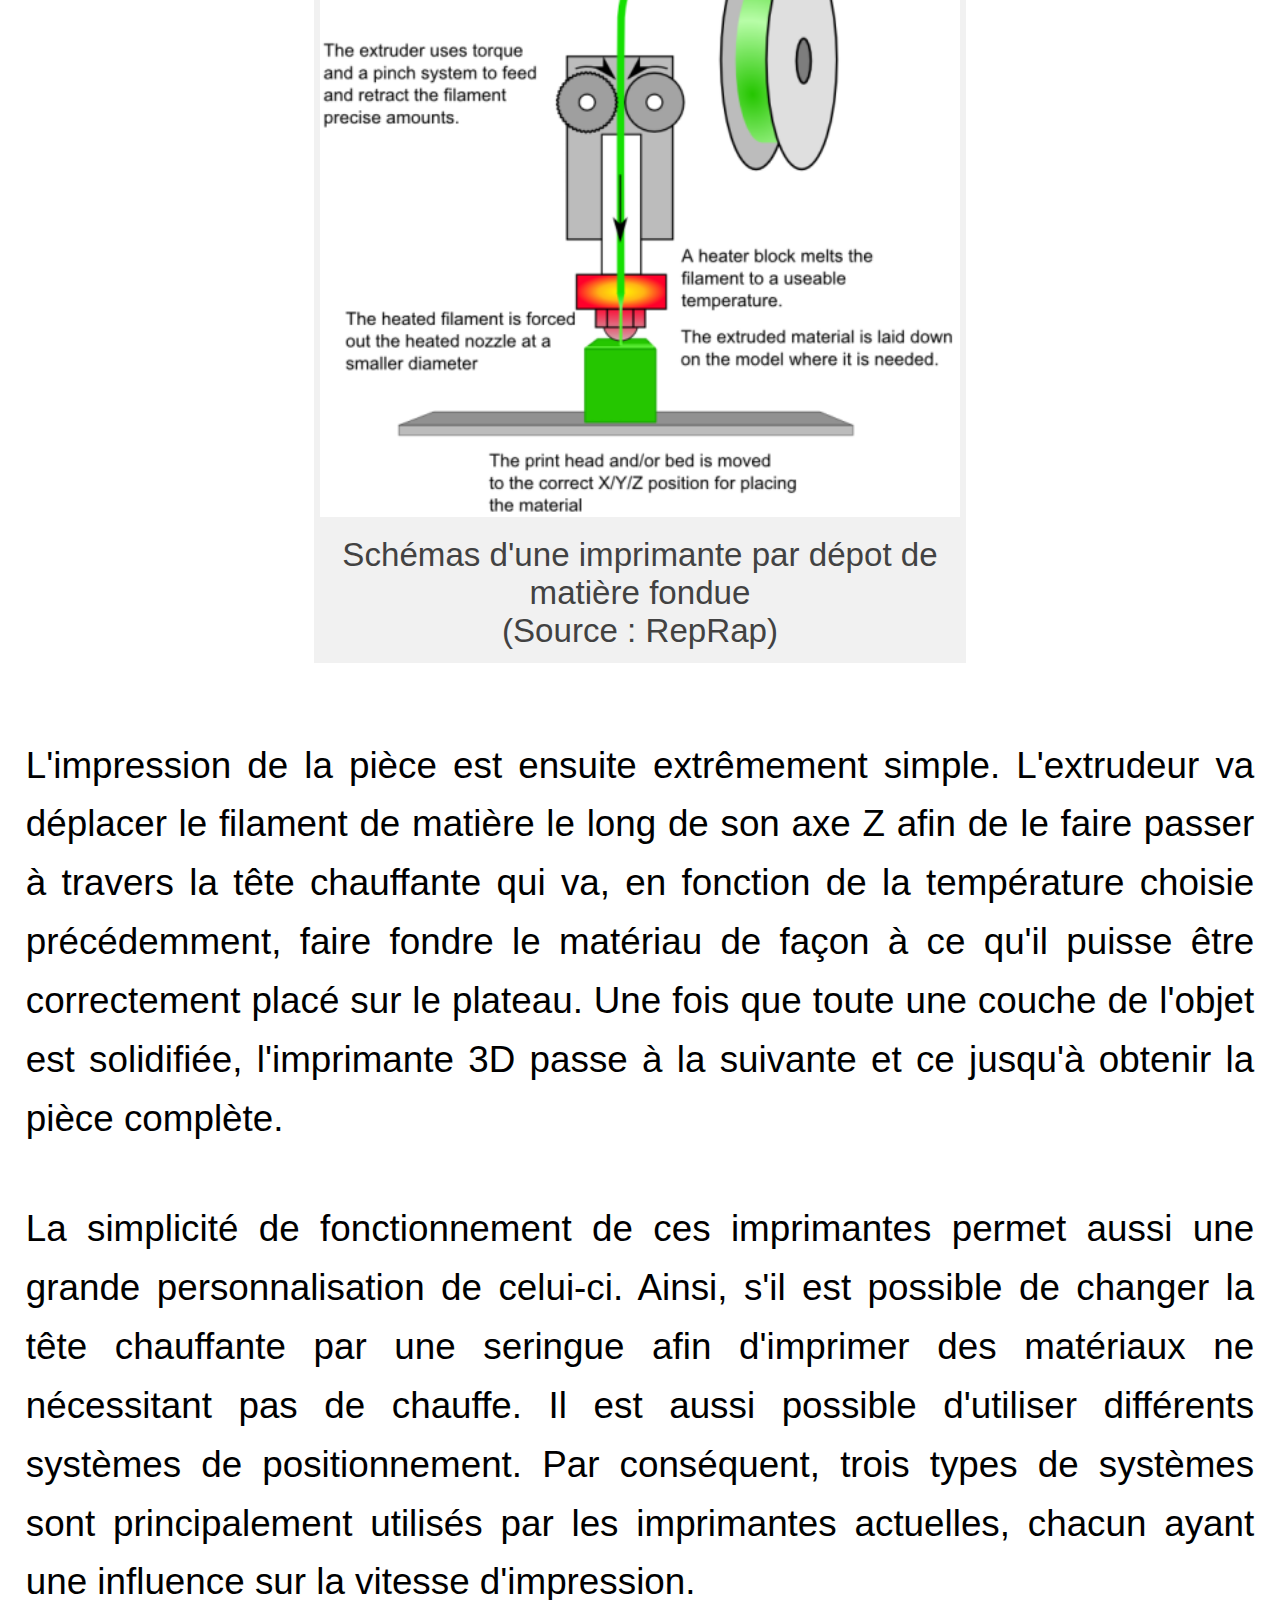
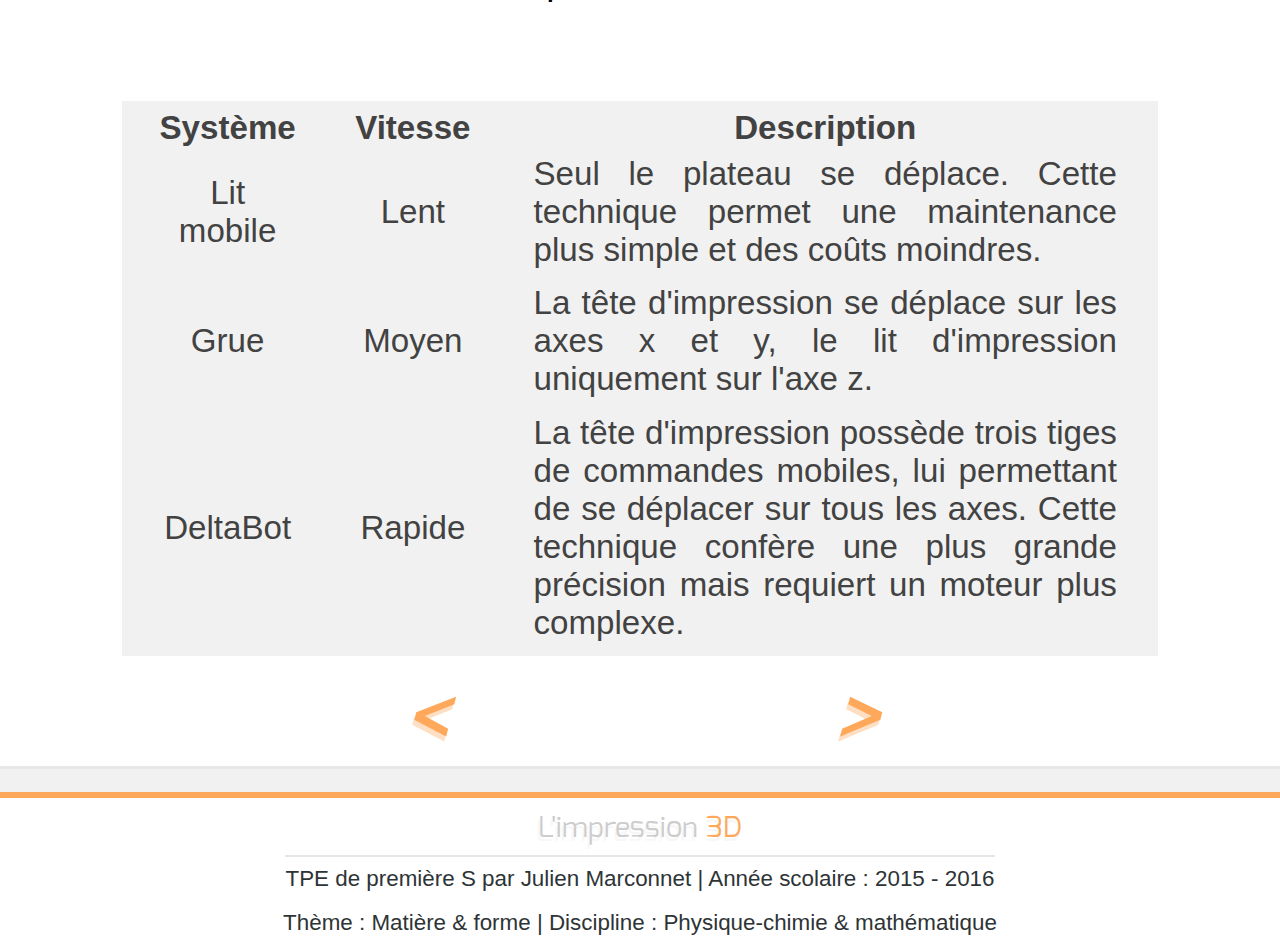
<file: site/fused-deposition-modeling.html>
<!DOCTYPE html>
<html>
    <head>
        <meta charset="utf-8" />
        <link rel="stylesheet" type="text/css" href='theme/style.css' />
        <title>TPE - L'impression 3D par dépot de matière fondue</title>
    </head>

    <body>
        <header>
            <div id="borderLeft"></div>
            <div id="firstTitle"><h1>L'impression</h1>TPE 2015-2016</div>
            <div id="secondTitle">Première S<h2>3D</h2></div>
            <div id="borderRight"></div>
        </header>

        <nav>
            <ul>
                <li><a href='index.html'>Accueil</a></li>
                <li><a href='modelisation-3D.html'> La modélisation 3D</a></li>
                <li>
                    <ul class="submenu">
                        <li>L'impression 3D par:</li>
                        <li><a href='photo-polymerisation.html'>Photo-polymérisation</a></li>
                        <li id="active"><a>Dépôt de matière fondue</a></li>
                        <li><a href='liage-poudre.html'>Liage de poudre</a></li>
                    </ul>
                </li>
                <li><a href='nouvelles-possibilites.html'>De nouvelles possibilités</a></li>
                <li><a href='annexes.html'>Annexes</a></li>
            </ul>
        </nav>

        <div id="pageBlock">
        <article>
            <div id="articleHeader">
                <div id="articleTitles">
                    <span id="firstLetter">F</span>
                    <h1>used Deposition Modeling</h1>
                    <h2>L'impression 3D par</h2>
                </div>
            <img src='images/FDM/filament.jpg' alt="Filament"/>
            </div>

            <p>La technologie FDM pour fused Deposition Modeling est la technique d'impression 3D la plus populaire chez les particuliers, notamment grâce au
                faible coût des machines et des matériaux. Mais aussi grâce à un fonctionnement extrêmement simple qui a permis à un grand nombre d'acteurs
                indépendants de se lancer dans le domaine de la création d'imprimante 3D, comme le célèbre vendeur Makerbot ou encore le projet libre RepRap. Cette
                simplicité de fonctionnement et d'utilisation est ainsi possible grâce à un type de plastique précis : les thermoplastiques.</p>

            <p>Le terme thermoplastique désigne les matières plastiques à base de polymère qui, sous l'effet de la chaleur, deviennent fluides. Tandis qu'elles se
                durcissent en refroidissant. Cette action est ainsi réversible à l'infinie tant que le matériau n'est pas thermiquement dégradé. À l'échelle
                moléculaire, cela s'explique par la disparition des liaisons les plus faibles à cause de l'augmentation de l'agitation thermique, puis par la
                réapparition de celles-ci lors du refroidissement des molécules.</p>

            <h3>Le dépôt de matière fondue</h3>

            <p>La fabrication additive par dépôt de matière fondue fut inventée par S. Scott Crump en 1989 avant d'être commercialisée en 1991 par la société
                Stratasys dont il est le cofondateur sous l'appellation <em>Fused Deposition Modeling</em>. Cependant, cette technique de fabrication additive
                n'a été popularisée que récemment grâce à l'émergence de diverses sociétés spécialisées dans la vente d'imprimante 3D pour les particuliers. Par
                ailleurs, le terme Fused Deposition Modeling et son abréviation étant des marques déposées, cette technologie peut alors être retrouvée sous
                divers noms comme Fused Filament Fabrication - déposé sous licence libre GPL par le projet RepRap, ou encore Molten Polymer Deposition.</p>

            <p>Ce procédé de fabrication additive propose des performances correctes, bien que celui-ci n'arrive pas à se démarquer des autres procédés de
                fabrication additive sur ce point. Ainsi l'épaisseur des couches varie de 200 à 100 micromètres, ce qui est suffisamment épais pour être visible à
                l'oeil nu. Si la qualité des objets imprimés reste suffisamment bonne pour une utilisation privée, elle ne l'est malheureusement pas pour une
                production dans un but commercial.</p>

            <div class="box" data-info="image">
                <a href='images/FDM/car_fdm.jpg'><img src='images/FDM/car_fdm.jpg' alt="Fiat 500 Stormtrooper 3D FDM"/></a>
                <p>Reproduction miniature d'une Fiat 500 style Stormtrooper<br/> (Crédits photo et modèle 3D : Mao Casella)</p>
            </div>

            <p>Les imprimantes 3D exploitant ce procédé sont compatibles avec de nombreux matériaux, tant que ceux-ci sont des thermoplastiques et qu'ils se
                présentent sous la forme de filament dont le diamètre dépendra de l'imprimante utilisée - généralement entre 1,75 et 3 mm. Les thermoplastiques les
                plus couramment utilisés sont l'ABS, le PLA et le nylon. Mais cette technologie a aussi permis de développer des thermoplastiques plus originaux
                dans leur composition. De ce fait il est possible de trouver des filaments thermoplastiques constitués de café, bambou ou encore de bronze. Grâce à
                la simplicité du procédé d'impression il est également possible de remplacer la tête chauffante par une simple seringue afin d'imprimer des
                matières souples non thermoplastiques tel que de la nourriture ou des cellules vivantes.</p>

            <h3>Fonctionnement d'une impression par dépôt de matière fondue</h3>

            <p>Les imprimantes par dépôt de matière fondue possèdent un fonctionnement simple, leur permettant d'être polyvalentes. Ainsi, avant de lancer
                l'impression le filament du matériau souhaité doit être placer de façon à passer à l'intérieur d'un extrudeur puis d'une tête chauffante. Ensuite
                la température de la buse d'extrusion et du plateau doit être réglée via le logiciel de slicing en fonction du matériau utilisé. Il est à noter
                que tous les plateaux ne sont pas chauffants, cependant ces derniers permettent une meilleure adhérence à la pièce sur la plateforme.</p>

            <div class="box" data-info="image">
                <a href='images/FDM/FFF.png'><img src='images/FDM/FFF.png' alt="Schémas Impression 3D FFF"/></a>
                <p>Schémas d'une imprimante par dépot de matière fondue<br/>(Source : RepRap)</p>
            </div>

            <p>L'impression de la pièce est ensuite extrêmement simple. L'extrudeur va déplacer le filament de matière le long de son axe Z afin de le faire passer
                à travers la tête chauffante qui va, en fonction de la température choisie précédemment, faire fondre le matériau de façon à ce qu'il puisse être
                correctement placé sur le plateau. Une fois que toute une couche de l'objet est solidifiée, l'imprimante 3D passe à la suivante et ce jusqu'à
                obtenir la pièce complète.</p>

            <p>La simplicité de fonctionnement de ces imprimantes permet aussi une grande personnalisation de celui-ci. Ainsi, s'il est possible de changer la tête
                chauffante par une seringue afin d'imprimer des matériaux ne nécessitant pas de chauffe. Il est aussi possible d'utiliser différents systèmes de
                positionnement. Par conséquent, trois types de systèmes sont principalement utilisés par les imprimantes actuelles, chacun ayant une influence sur
                la vitesse d'impression.</p>

            <div class="box">
            <table>
                <tr><th>Système</th><th>Vitesse</th><th>Description</th></tr>
                <tr><td>Lit mobile</td><td>Lent</td><td>Seul le plateau se déplace. Cette technique permet une maintenance plus simple et des coûts moindres.</td></tr>
                <tr><td>Grue</td><td>Moyen</td><td>La tête d'impression se déplace sur les axes x et y, le lit d'impression uniquement sur l'axe z.</td></tr>
                <tr><td>DeltaBot</td><td>Rapide</td><td>La tête d'impression possède trois tiges de commandes mobiles, lui permettant de se déplacer sur tous les
                axes. Cette technique confère une plus grande précision mais requiert un moteur plus complexe.</td></tr>
            </table>
            </div>



            <!-- Début balise choix de la page pour écran de tablette -->
            <div id="choosePageTab">
                <a href='photo-polymerisation.html'><</a>
                <a href='liage-poudre.html'>></a>
            </div>
            <!-- Fin balise choix de la page pour écran de tablette -->

        </article>

    <!-- Début balise choix de la page pour écran d'ordinateur -->
        <div class="choosePagePC">  <!-- first-of-type = balise gauche -->
            <a href='photo-polymerisation.html'><</a>
            <p>Photo-polymérisation</p>
        </div>

        <div class="choosePagePC">  <!-- last-of-type = balise droite -->
            <a href='liage-poudre.html'>></a>
            <p>Liage de poudre</p>
        </div>
        <!-- Fin balise choix de la page pour écran d'ordinateur -->

        </div>

        <footer>
            <div id="footerTitle"><h1>L'impression</h1> <h2>3D</h2></div>
            <p>TPE de première S par Julien Marconnet | Année scolaire : 2015 - 2016</p>
            <p> Thème : Matière & forme | Discipline : Physique-chimie & mathématique</p>
        </footer>

    </body>
</html>
</file>
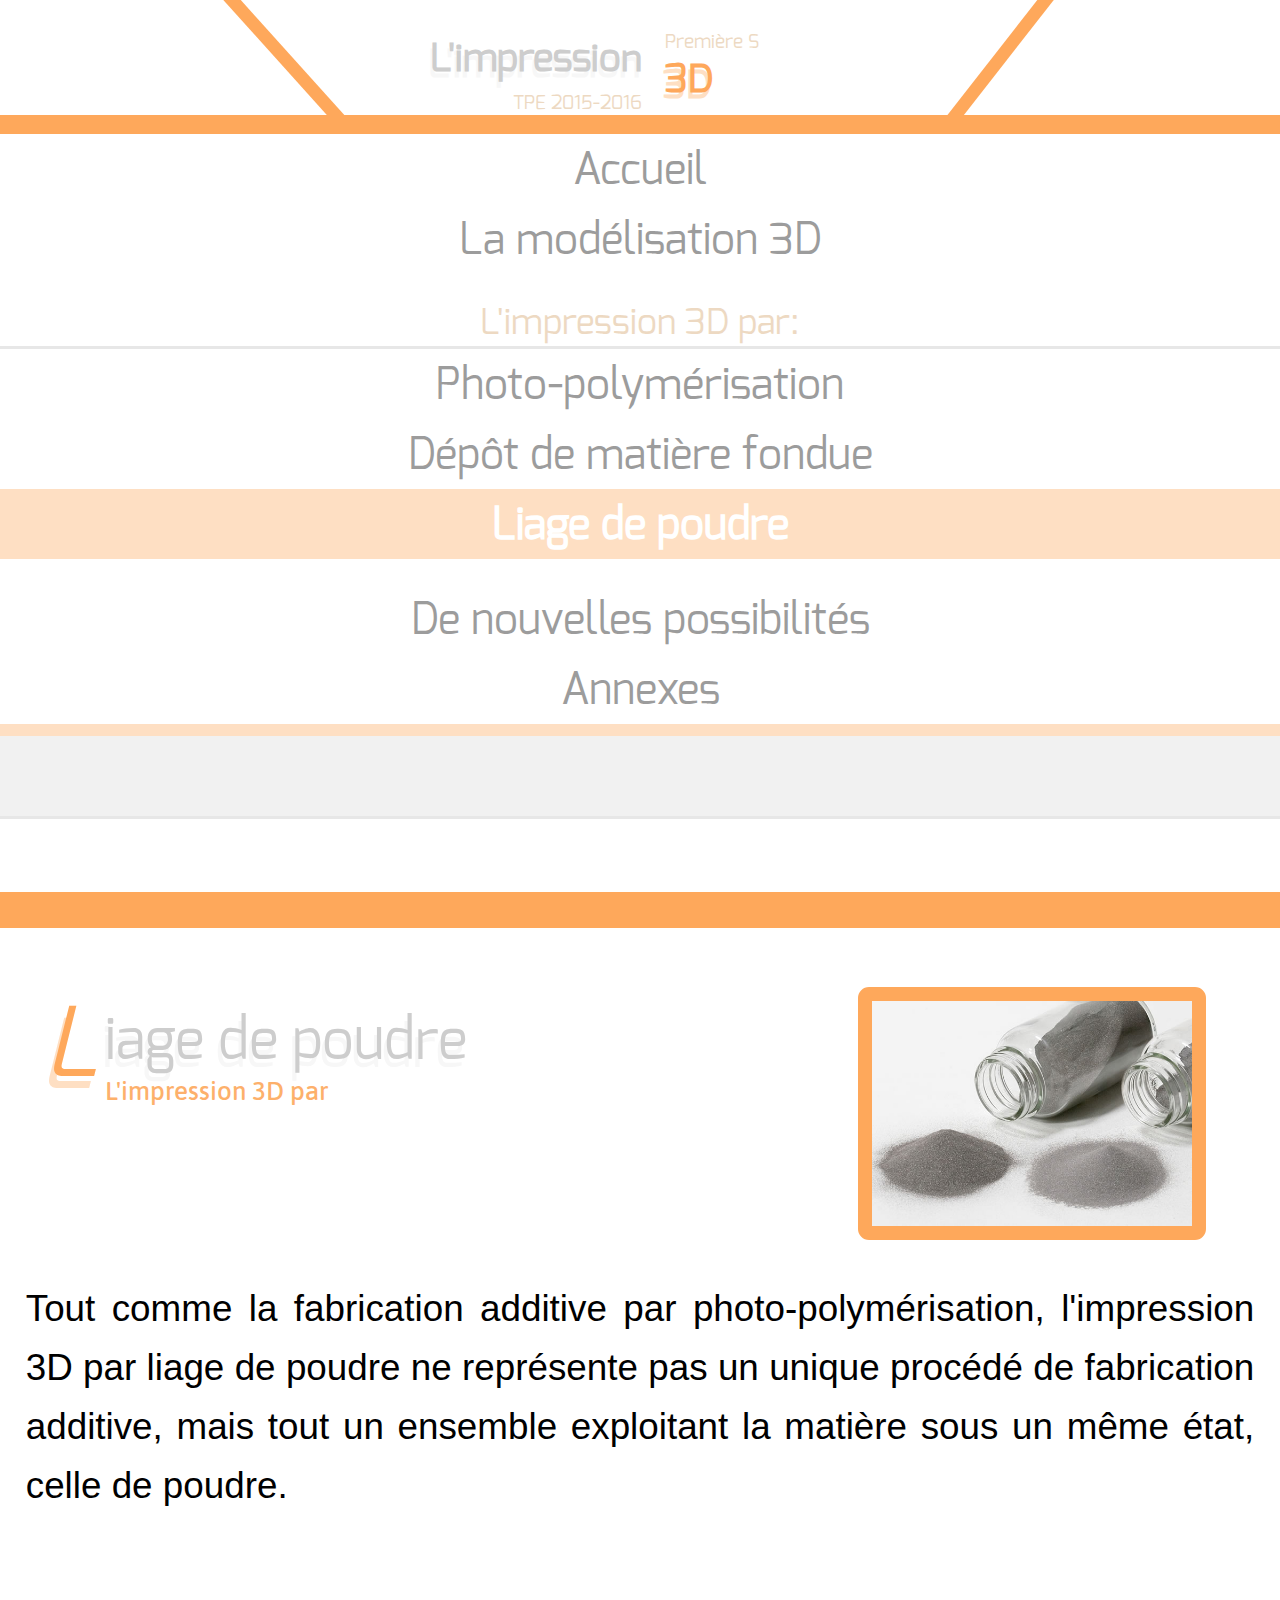
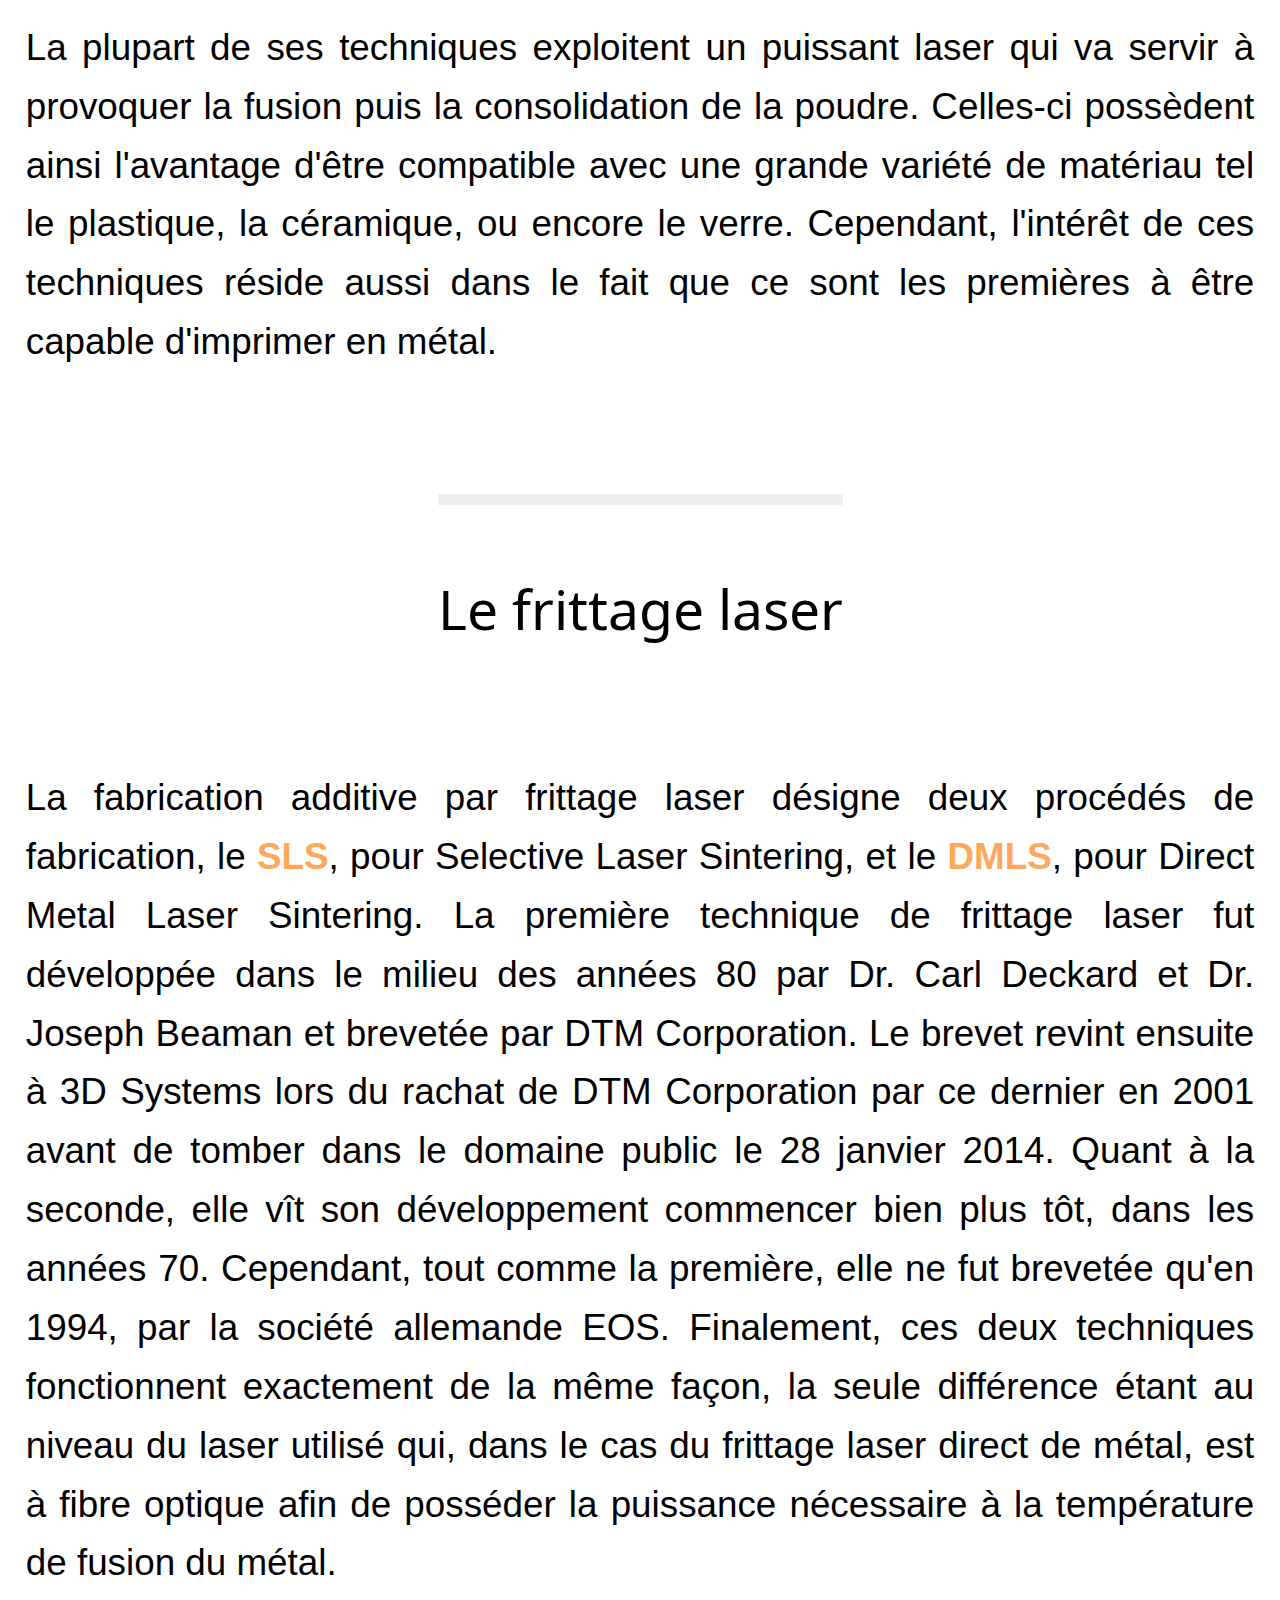
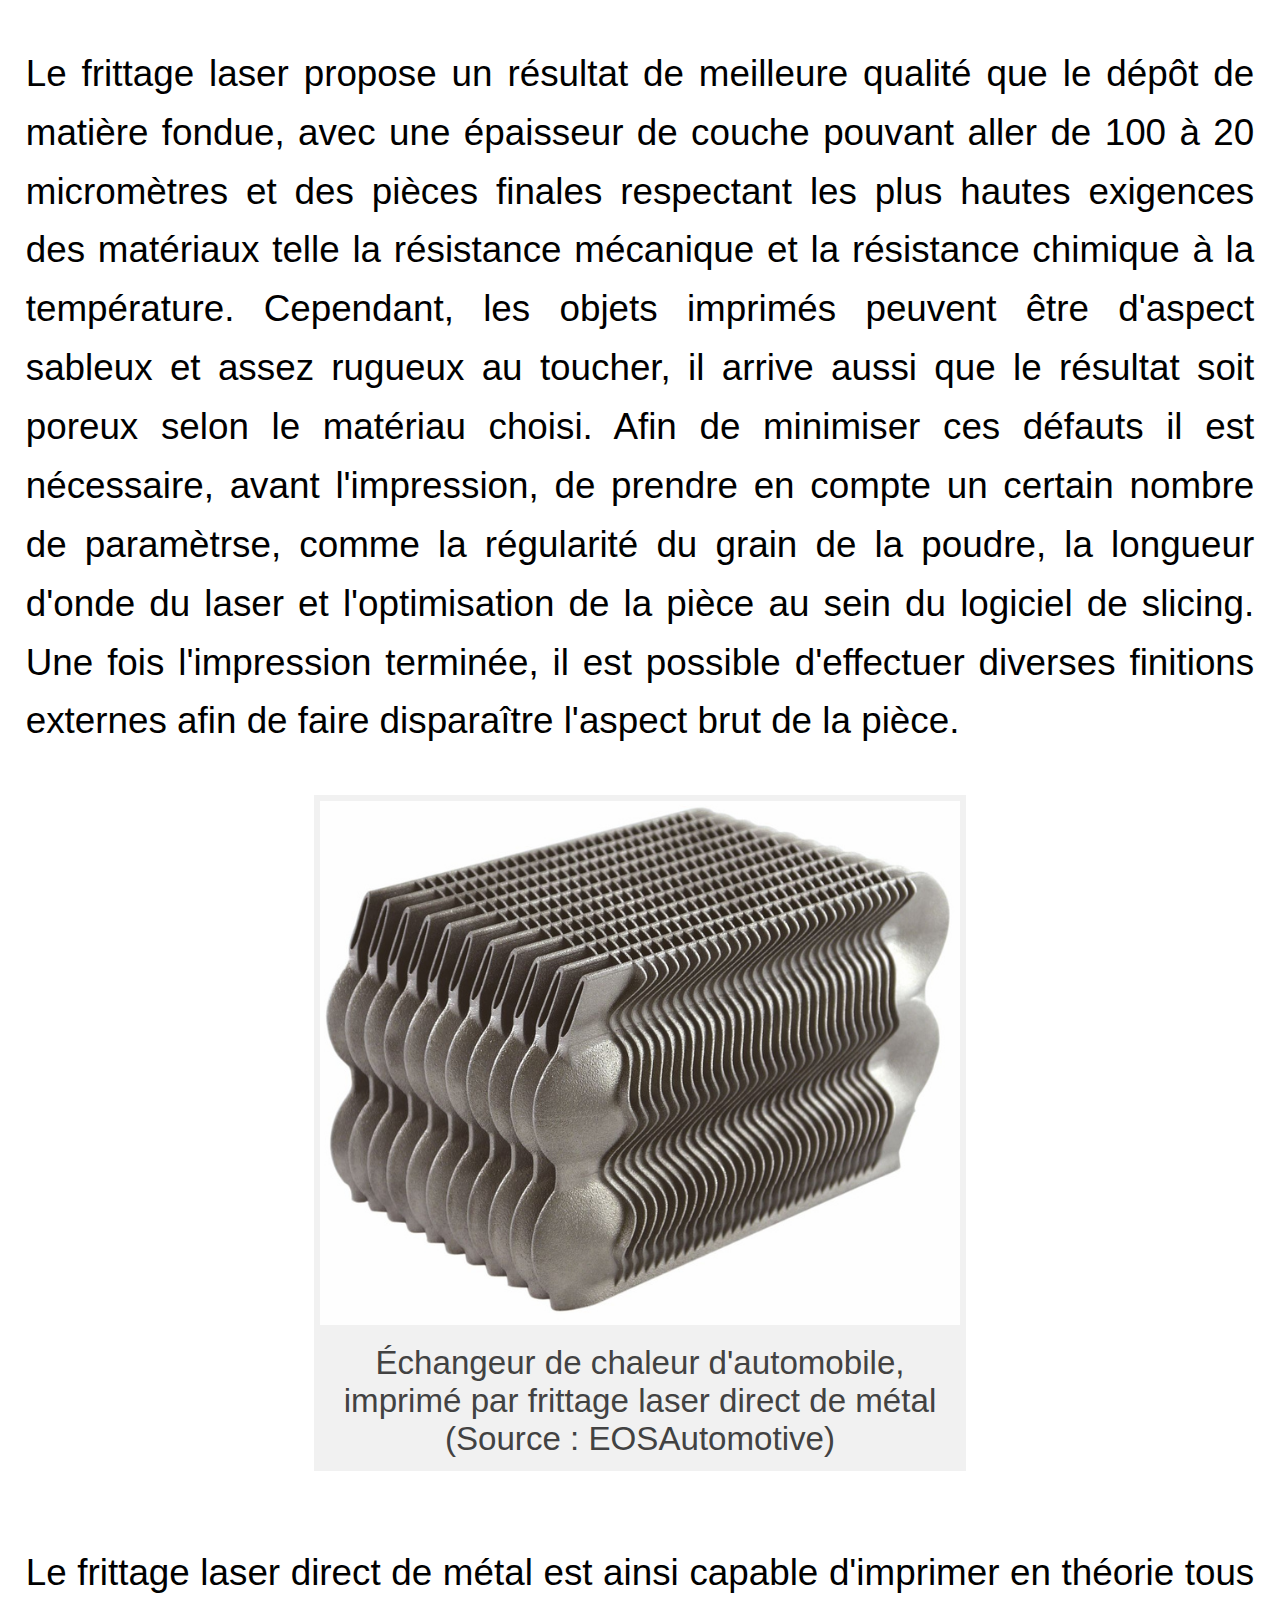
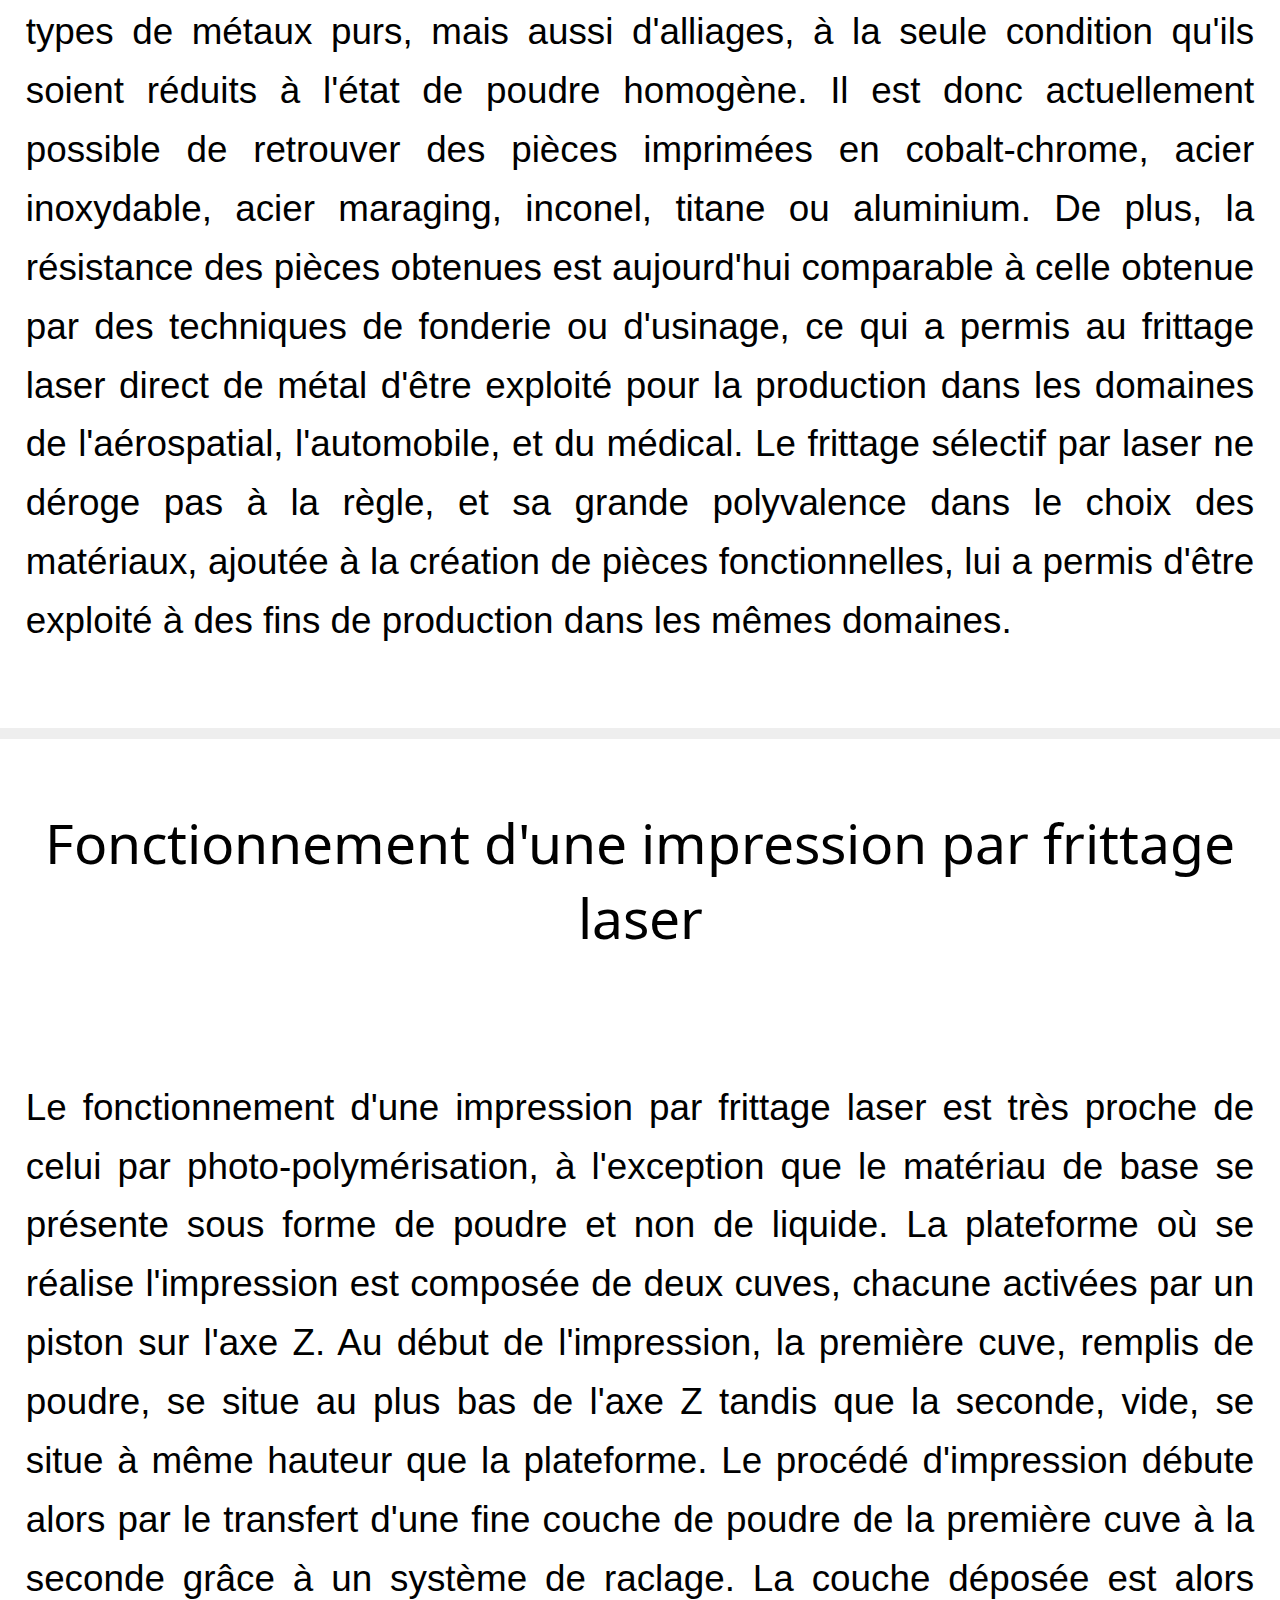
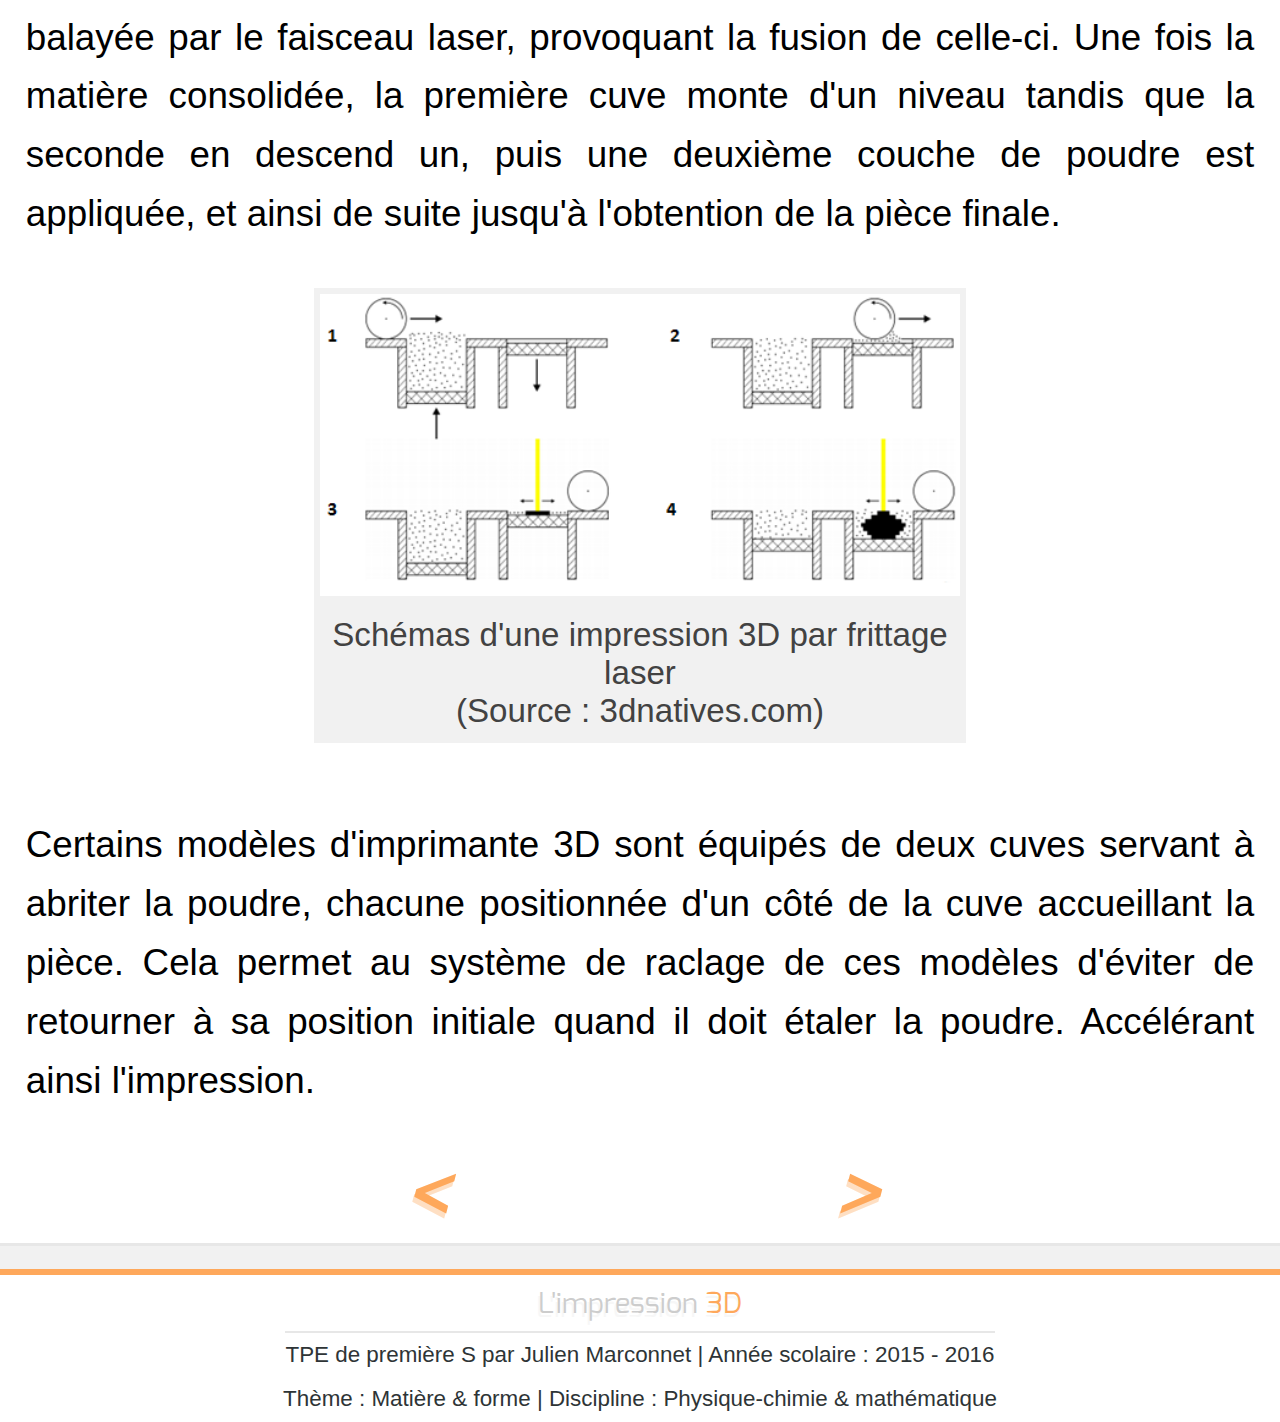
<file: site/liage-poudre.html>
<!DOCTYPE html>
<html>
    <head>
        <meta charset="utf-8" />
        <link rel="stylesheet" type="text/css" href='theme/style.css' />
        <title>TPE - L'impression 3D par liage de poudre</title>
    </head>

    <body>
        <header>
            <div id="borderLeft"></div>
            <div id="firstTitle"><h1>L'impression</h1>TPE 2015-2016</div>
            <div id="secondTitle">Première S<h2>3D</h2></div>
            <div id="borderRight"></div>
        </header>

        <nav>
            <ul>
                <li><a href='index.html'>Accueil</a></li>
                <li><a href='modelisation-3D.html'> La modélisation 3D</a></li>
                <li>
                    <ul class="submenu">
                        <li>L'impression 3D par:</li>
                        <li><a href='photo-polymerisation.html'>Photo-polymérisation</a></li>
                        <li><a href='fused-deposition-modeling.html'>Dépôt de matière fondue</a></li>
                        <li id="active"><a>Liage de poudre</a></li>
                    </ul>
                </li>
                <li><a href='nouvelles-possibilites.html'>De nouvelles possibilités</a></li>
                <li><a href='annexes.html'>Annexes</a></li>
            </ul>
        </nav>

        <div id="pageBlock">
        <article>
            <div id="articleHeader">
                <div id="articleTitles">
                    <span id="firstLetter">L</span>
                    <h1>iage de poudre</h1>
                    <h2>L'impression 3D par</h2>
                </div>
                <img src='images/LP/poudre-métallique.jpg' alt="Poudre Métal Métallique"/>
            </div>
            
            <p>Tout comme la fabrication additive par photo-polymérisation, l'impression 3D par liage de poudre ne représente pas un unique procédé de fabrication
                additive, mais tout un ensemble exploitant la matière sous un même état, celle de poudre.<p>

            <p>La plupart de ses techniques exploitent un puissant laser qui va servir à provoquer la fusion puis la consolidation de la poudre. Celles-ci possèdent
                ainsi l'avantage d'être compatible avec une grande variété de matériau tel le plastique, la céramique, ou encore le verre. Cependant, l'intérêt de ces
                techniques réside aussi dans le fait que ce sont les premières à être capable d'imprimer en métal.</p>

        <h3>Le frittage laser</h3>

            <p>La fabrication additive par frittage laser désigne deux procédés de fabrication, le <em>SLS</em>, pour Selective Laser Sintering, et le
                <em>DMLS</em>, pour Direct Metal Laser Sintering. La première technique de frittage laser fut développée dans le milieu des années 80 par
                Dr. Carl Deckard et Dr. Joseph Beaman et brevetée par DTM Corporation. Le brevet revint ensuite à 3D Systems lors du rachat de DTM Corporation par
                ce dernier en 2001 avant de tomber dans le domaine public le 28 janvier 2014. Quant à la seconde, elle vît son développement commencer bien plus tôt,
                dans les années 70. Cependant, tout comme la première, elle ne fut brevetée qu'en 1994, par la société allemande EOS. Finalement, ces deux techniques
                fonctionnent exactement de la même façon, la seule différence étant au niveau du laser utilisé qui, dans le cas du frittage laser direct de métal,
                est à fibre optique afin de posséder la puissance nécessaire à la température de fusion du métal.</p>

            <p>Le frittage laser propose un résultat de meilleure qualité que le dépôt de matière fondue, avec une épaisseur de couche pouvant aller de 100 à 20
                micromètres et des pièces finales respectant les plus hautes exigences des matériaux telle la résistance mécanique et la résistance chimique à la
                température. Cependant, les objets imprimés peuvent être d'aspect sableux et assez rugueux au toucher, il arrive aussi que le résultat soit poreux
                selon le matériau choisi. Afin de minimiser ces défauts il est nécessaire, avant l'impression, de prendre en compte un certain nombre de paramètrse,
                comme la régularité du grain de la poudre, la longueur d'onde du laser et l'optimisation de la pièce au sein du logiciel de slicing. Une fois
                l'impression terminée, il est possible d'effectuer diverses finitions externes afin de faire disparaître l'aspect brut de la pièce.</p>

            <div class="box" data-info="image">
                <a href='images/LP/echangeur_chaleur_automobile_dmls.png'><img src='images/LP/echangeur_chaleur_automobile_dmls.png' alt="Échangeur Chaleur Automobile Frittage Laser DMLS"/></a>
                <p>Échangeur de chaleur d'automobile, imprimé par frittage laser direct de métal<br/>(Source : EOSAutomotive)</p>
            </div>

            <p>Le frittage laser direct de métal est ainsi capable d'imprimer en théorie tous types de métaux purs, mais aussi d'alliages, à la seule condition
                qu'ils soient réduits à l'état de poudre homogène. Il est donc actuellement possible de retrouver des pièces imprimées en cobalt-chrome, acier
                inoxydable, acier maraging, inconel, titane ou aluminium. De plus, la résistance des pièces obtenues est aujourd'hui comparable à celle obtenue par
                des techniques de fonderie ou d'usinage, ce qui a permis au frittage laser direct de métal d'être exploité pour la production dans les domaines de
                l'aérospatial, l'automobile, et du médical. Le frittage sélectif par laser ne déroge pas à la règle, et sa grande polyvalence dans le choix des
                matériaux, ajoutée à la création de pièces fonctionnelles, lui a permis d'être exploité à des fins de production dans les mêmes domaines.</p>

            <h3>Fonctionnement d'une impression par frittage laser</h3>

            <p>Le fonctionnement d'une impression par frittage laser est très proche de celui par photo-polymérisation, à l'exception que le matériau de base se
                présente sous forme de poudre et non de liquide. La plateforme où se réalise l'impression est composée de deux cuves, chacune activées par un
                piston sur l'axe Z. Au début de l'impression, la première cuve, remplis de poudre, se situe au plus bas de l'axe Z tandis que la seconde, vide, se
                situe à même hauteur que la plateforme. Le procédé d'impression débute alors par le transfert d'une fine couche de poudre de la première cuve à la
                seconde grâce à un système de raclage. La couche déposée est alors balayée par le faisceau laser, provoquant la fusion de celle-ci. Une fois la
                matière consolidée, la première cuve monte d'un niveau tandis que la seconde en descend un, puis une deuxième couche de poudre est appliquée, et
                ainsi de suite jusqu'à l'obtention de la pièce finale.</p>

            <div class="box" data-info="image">
                <a href='images/LP/sls_dmls.png'><img src='images/LP/sls_dmls.png' alt="Schémas Impression 3D SLS DMLS"/></a>
                <p>Schémas d'une impression 3D par frittage laser<br/>(Source : 3dnatives.com)</p>
            </div>

            <p>Certains modèles d'imprimante 3D sont équipés de deux cuves servant à abriter la poudre, chacune positionnée d'un côté de la cuve accueillant la
                pièce. Cela permet au système de raclage de ces modèles d'éviter de retourner à sa position initiale quand il doit étaler la poudre. Accélérant
                ainsi l'impression.</p>

            <!-- Début balise choix de la page pour écran de tablette -->
            <div id="choosePageTab">
                <a href='fused-deposition-modeling.html'><</a>
                <a href='nouvelles-possibilites.html'>></a>
            </div>
            <!-- Fin balise choix de la page pour écran de tablette -->

        </article>

    <!-- Début balise choix de la page pour écran d'ordinateur -->
        <div class="choosePagePC">  <!-- first-of-type = balise gauche -->
            <a href='fused-deposition-modeling.html'><</a>
            <p>Dépot de matière fondue</p>
        </div>

        <div class="choosePagePC">  <!-- last-of-type = balise droite -->
            <a href='nouvelles-possibilites.html'>></a>
            <p>De nouvelles possibilités</p>
        </div>
        <!-- Fin balise choix de la page pour écran d'ordinateur -->

        </div>

        <footer>
            <div id="footerTitle"><h1>L'impression</h1> <h2>3D</h2></div>
            <p>TPE de première S par Julien Marconnet | Année scolaire : 2015 - 2016</p>
            <p> Thème : Matière & forme | Discipline : Physique-chimie & mathématique</p>
        </footer>

    </body>
</html>
</file>
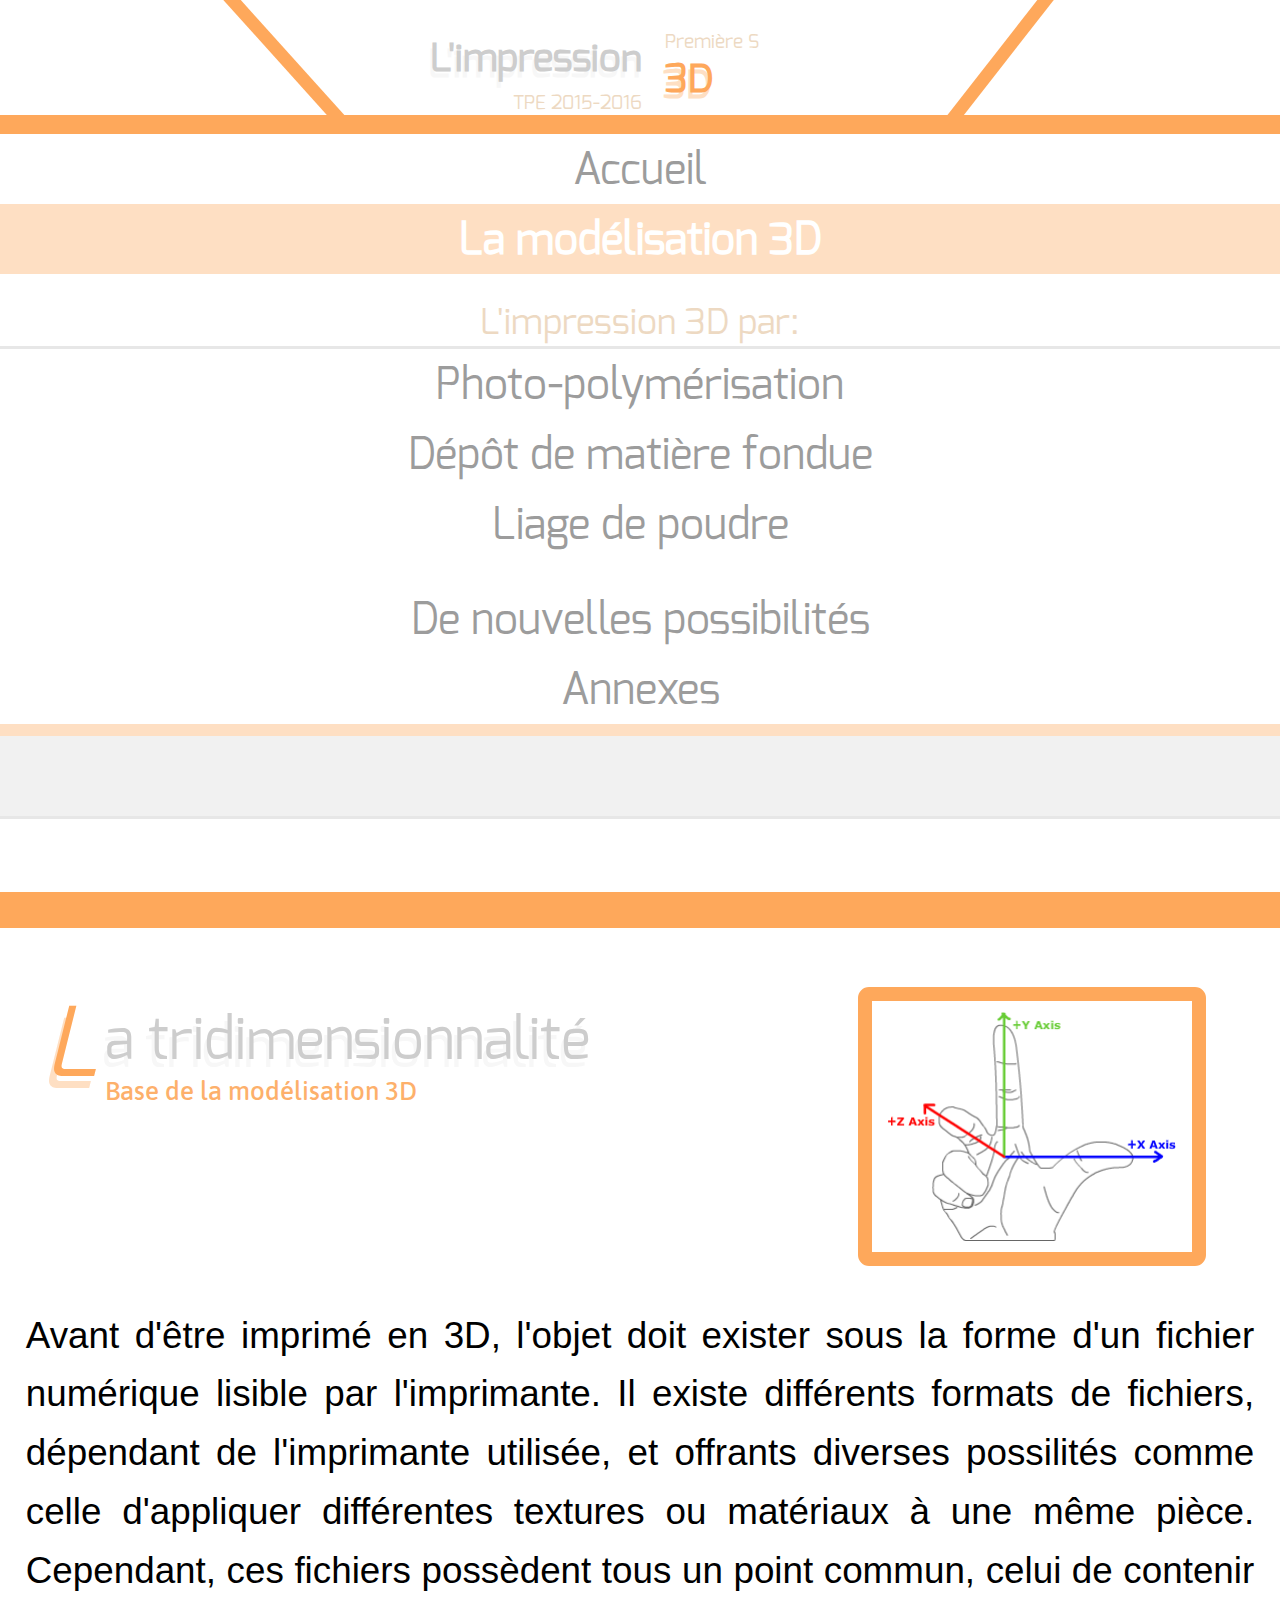
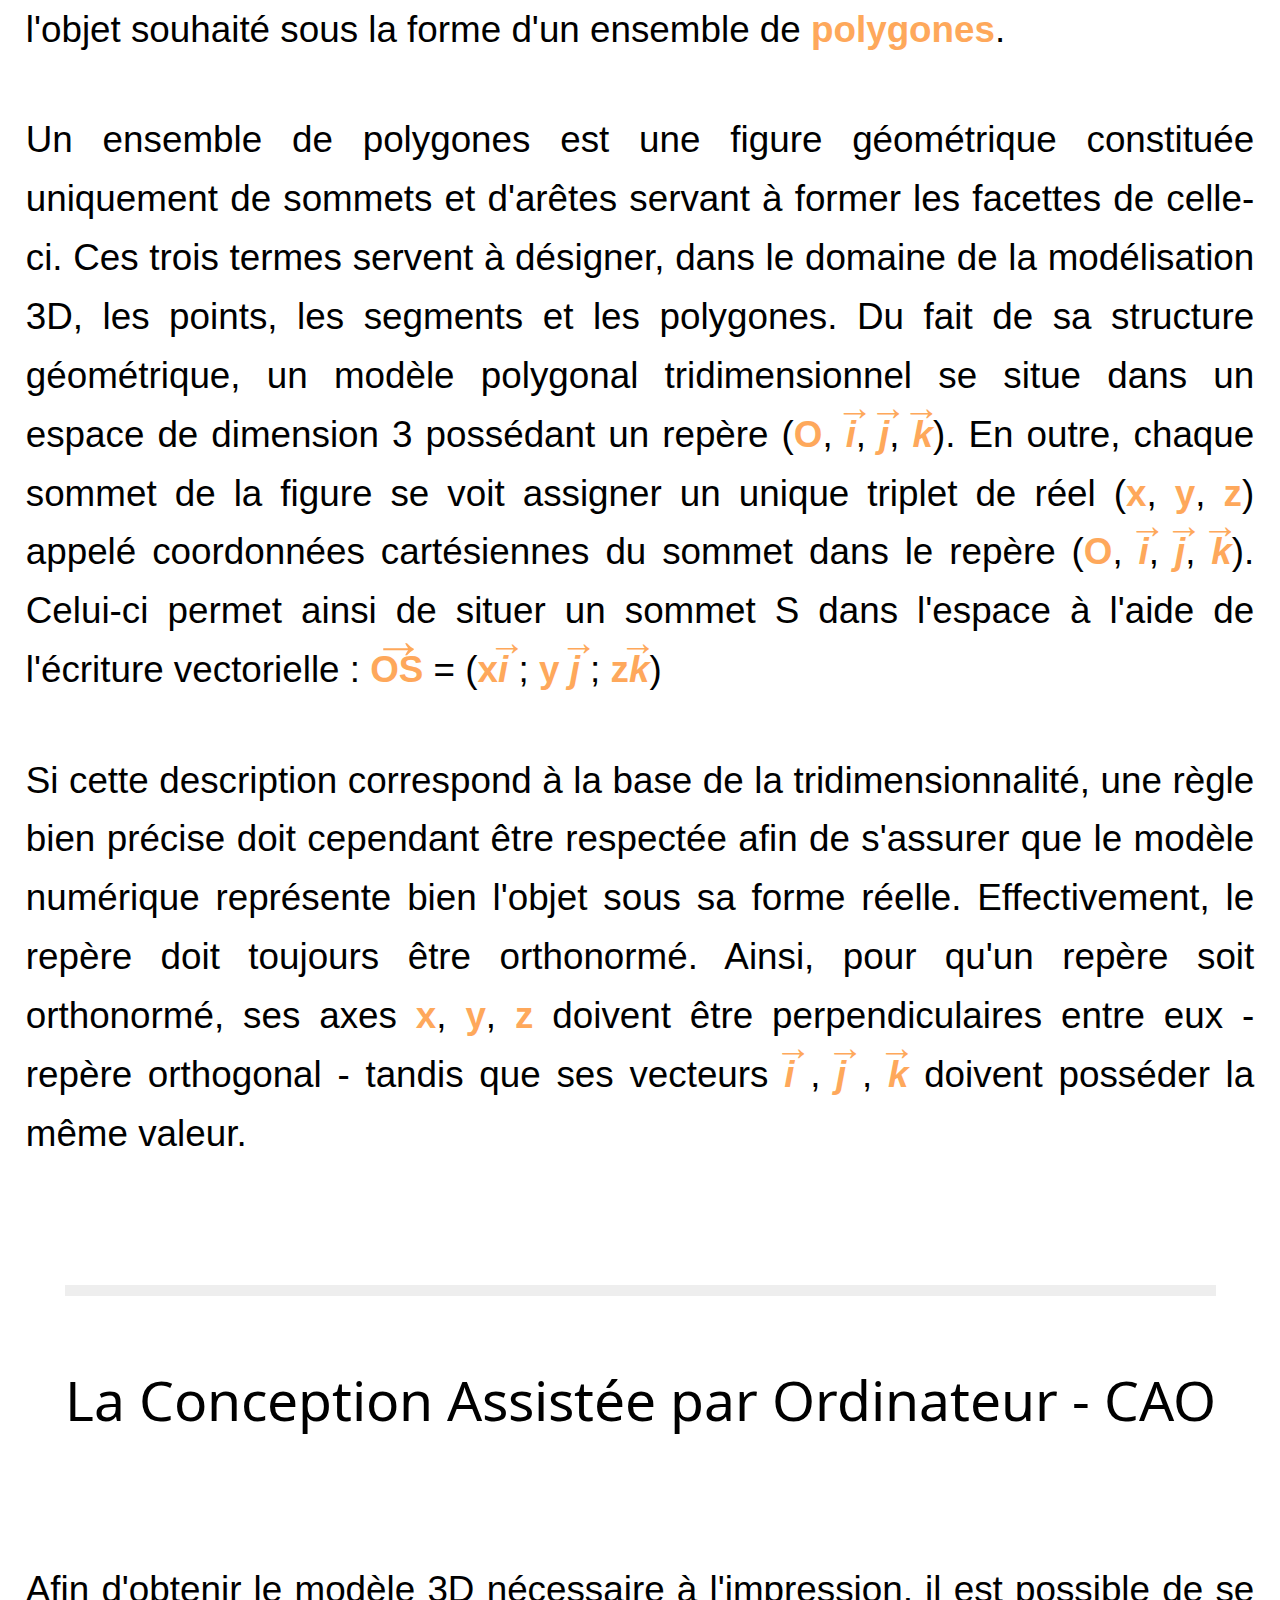
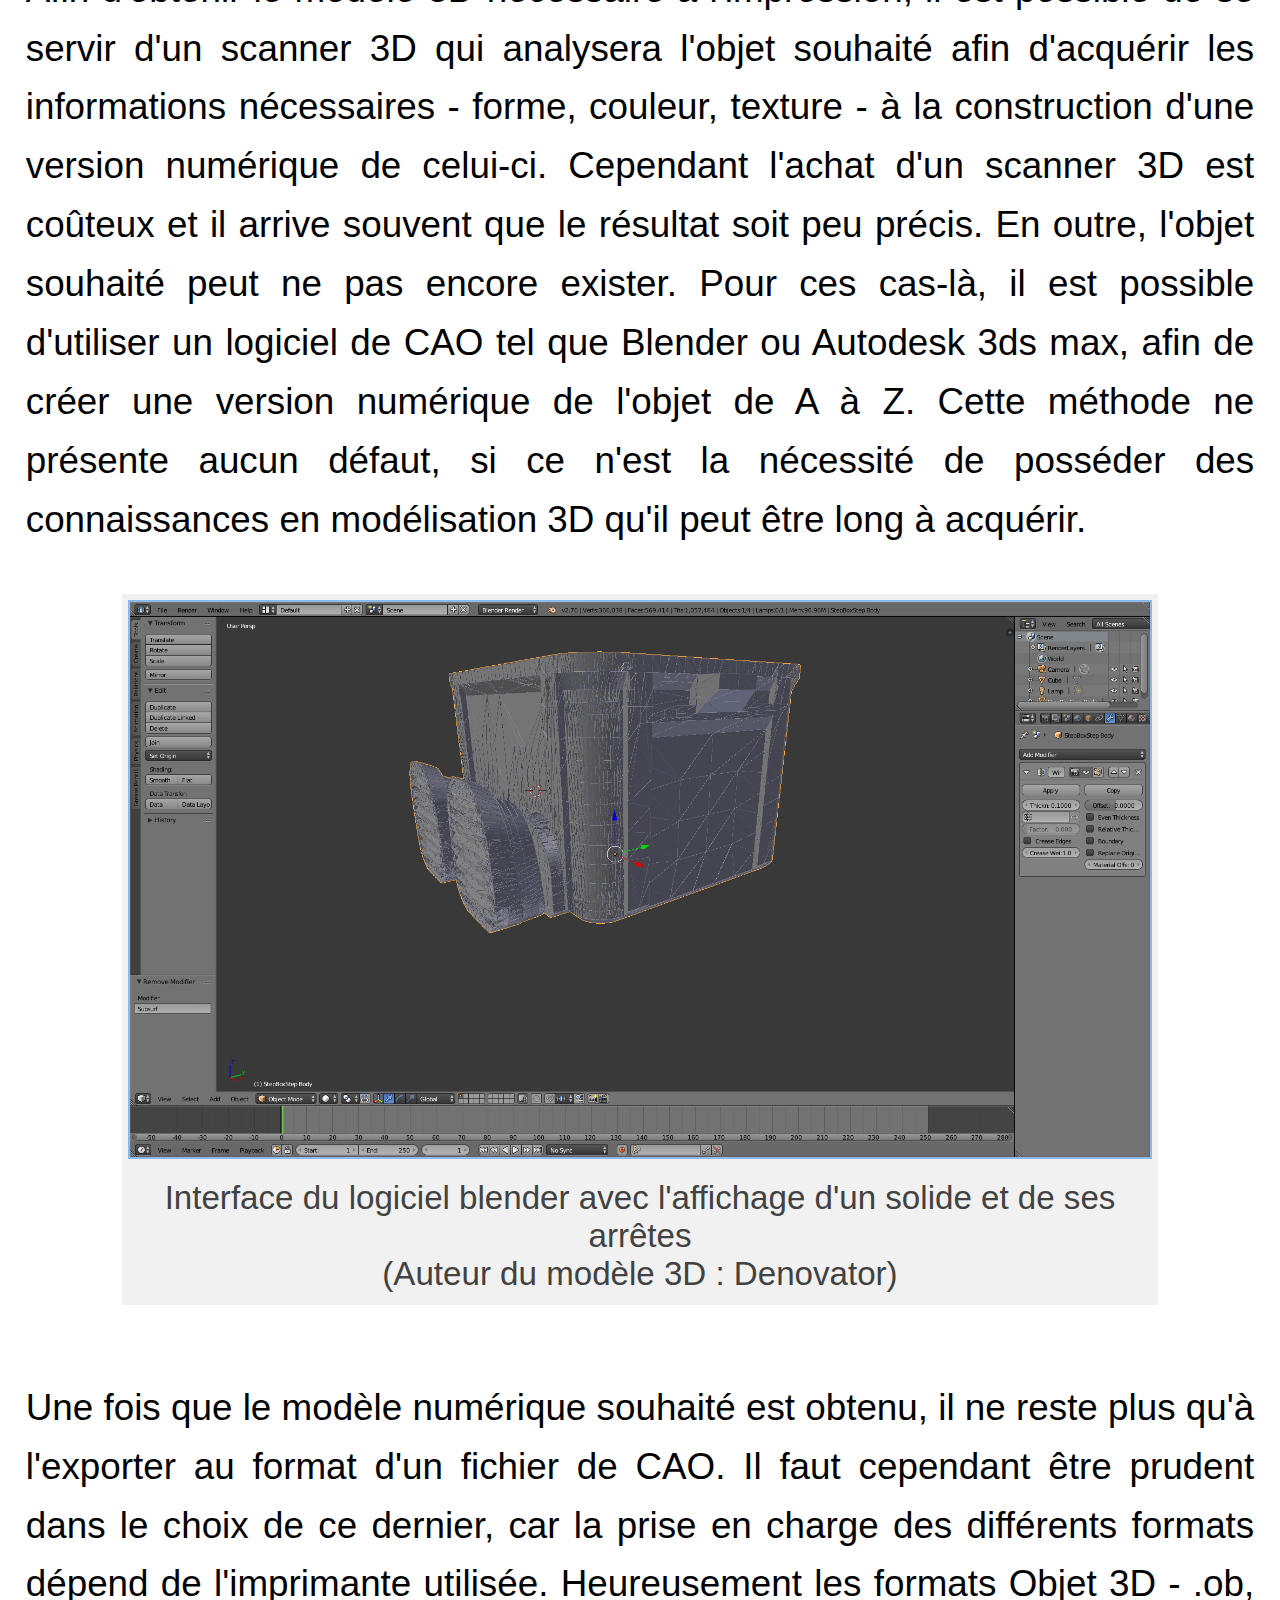
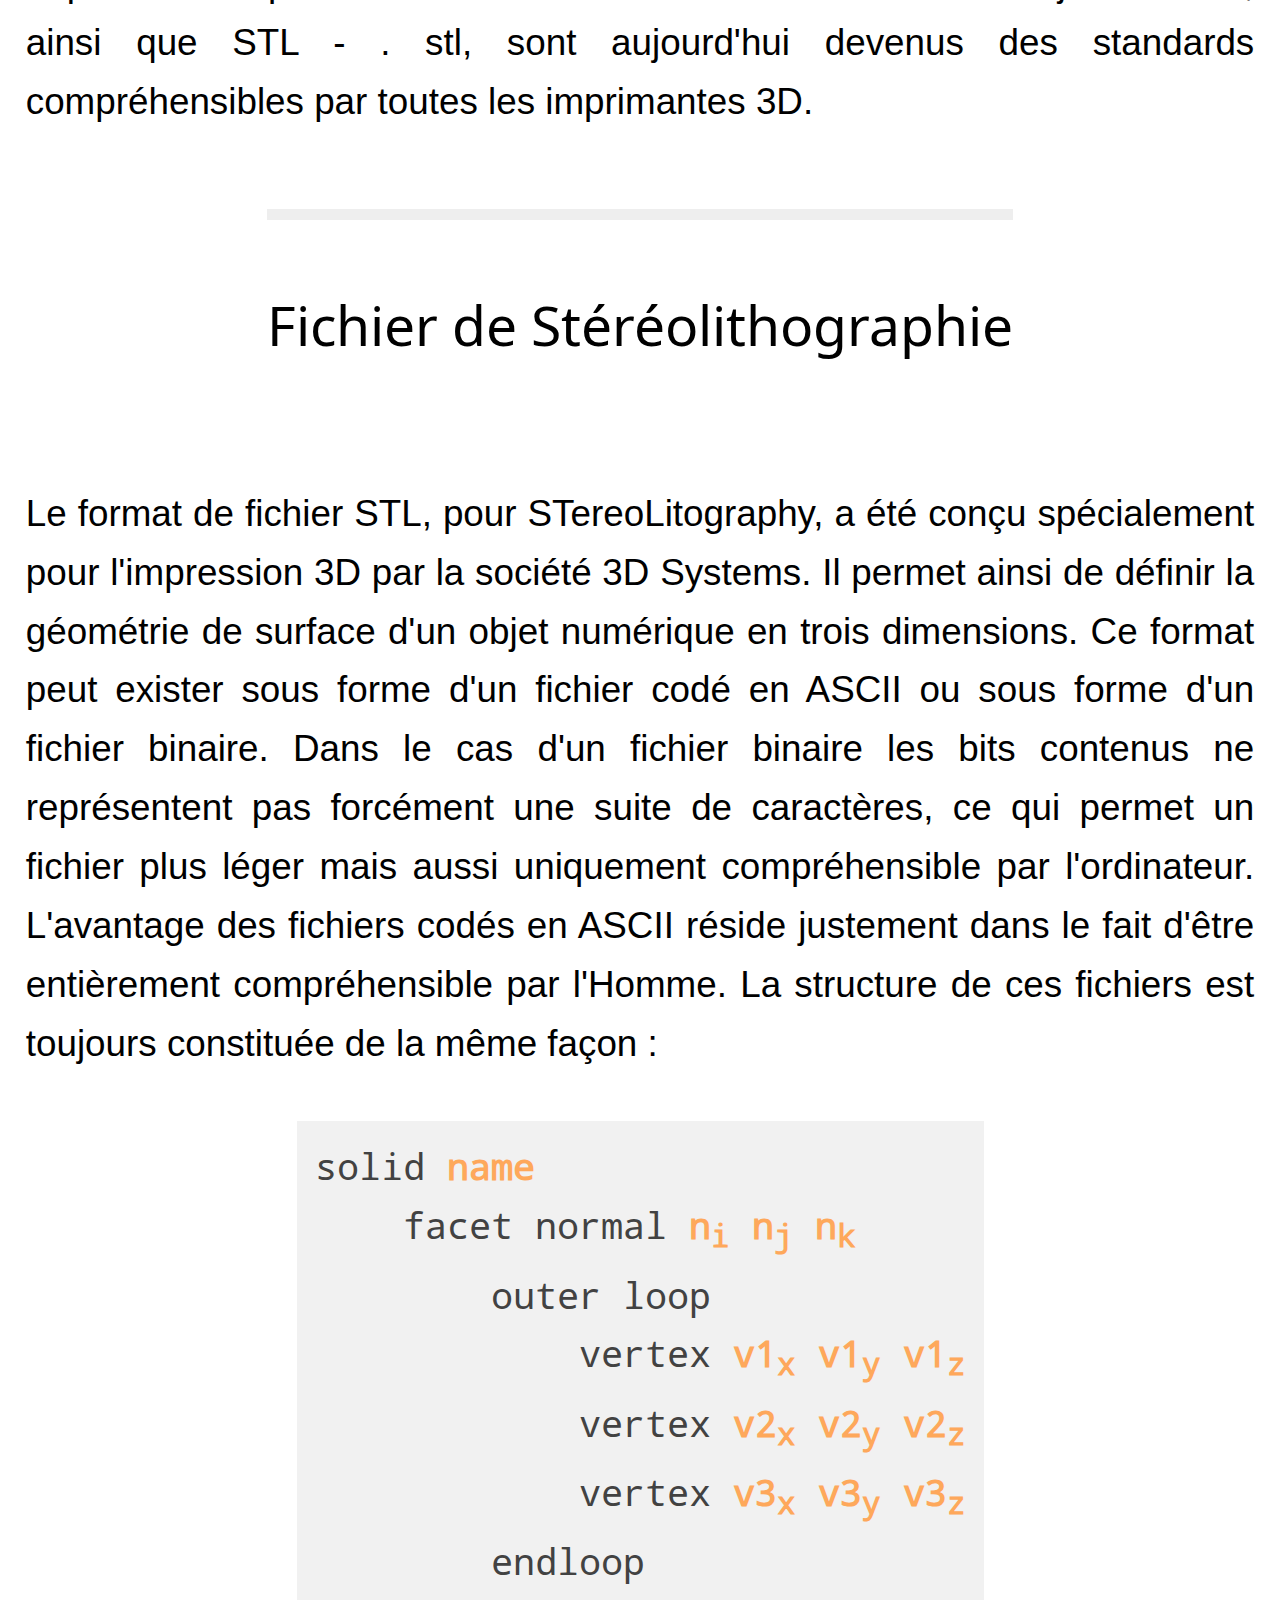
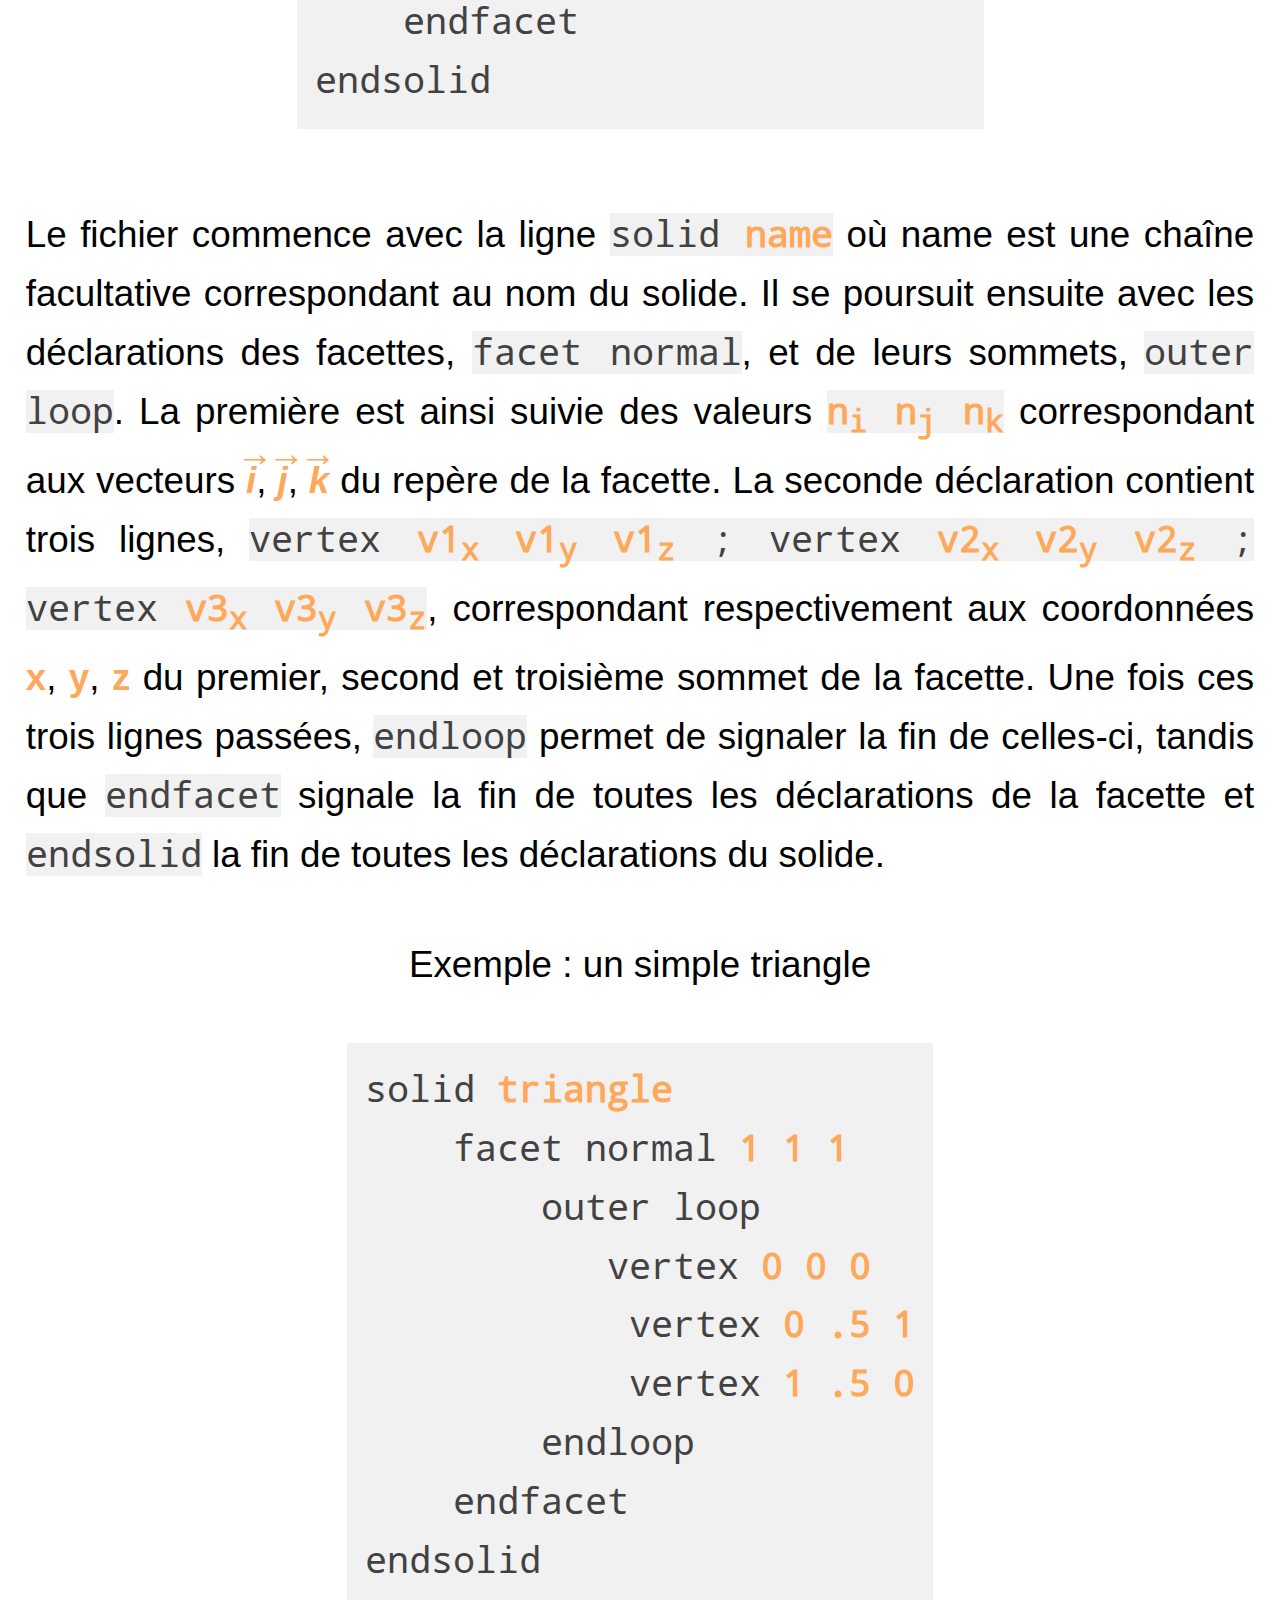
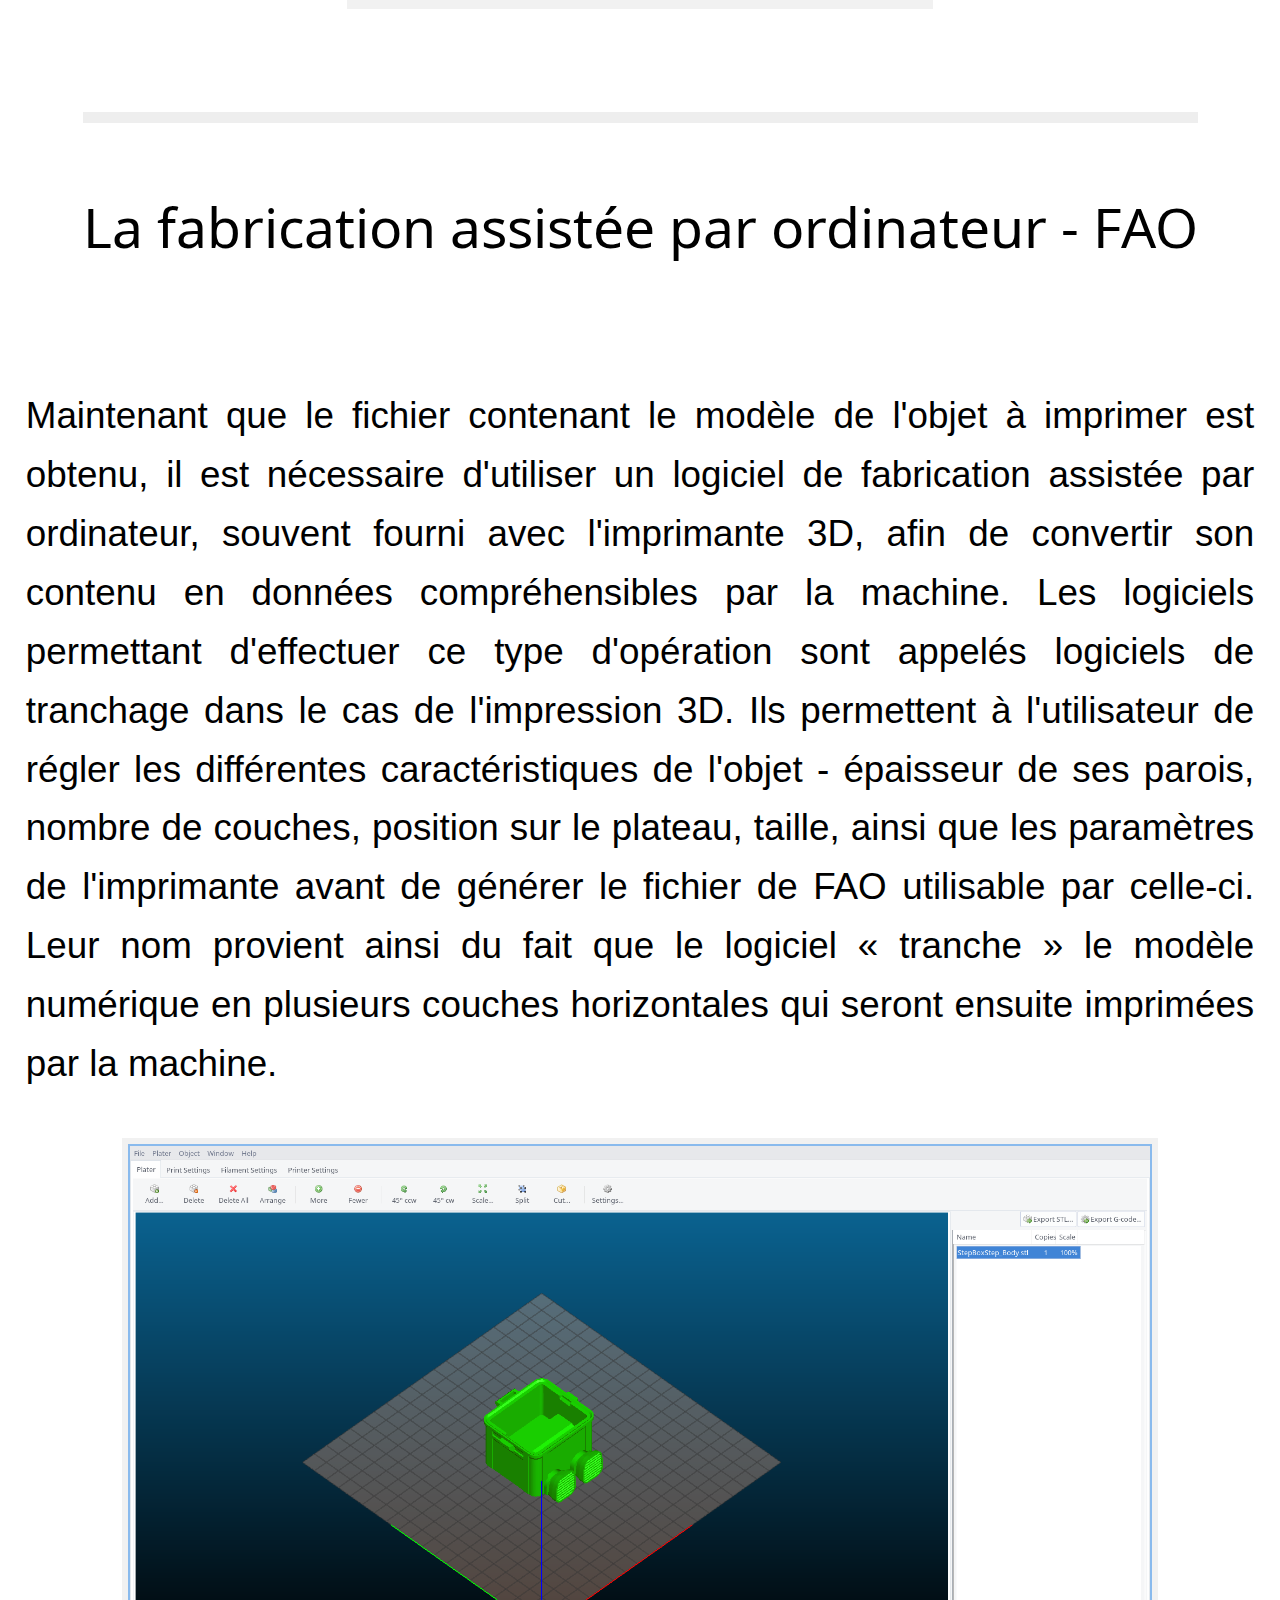
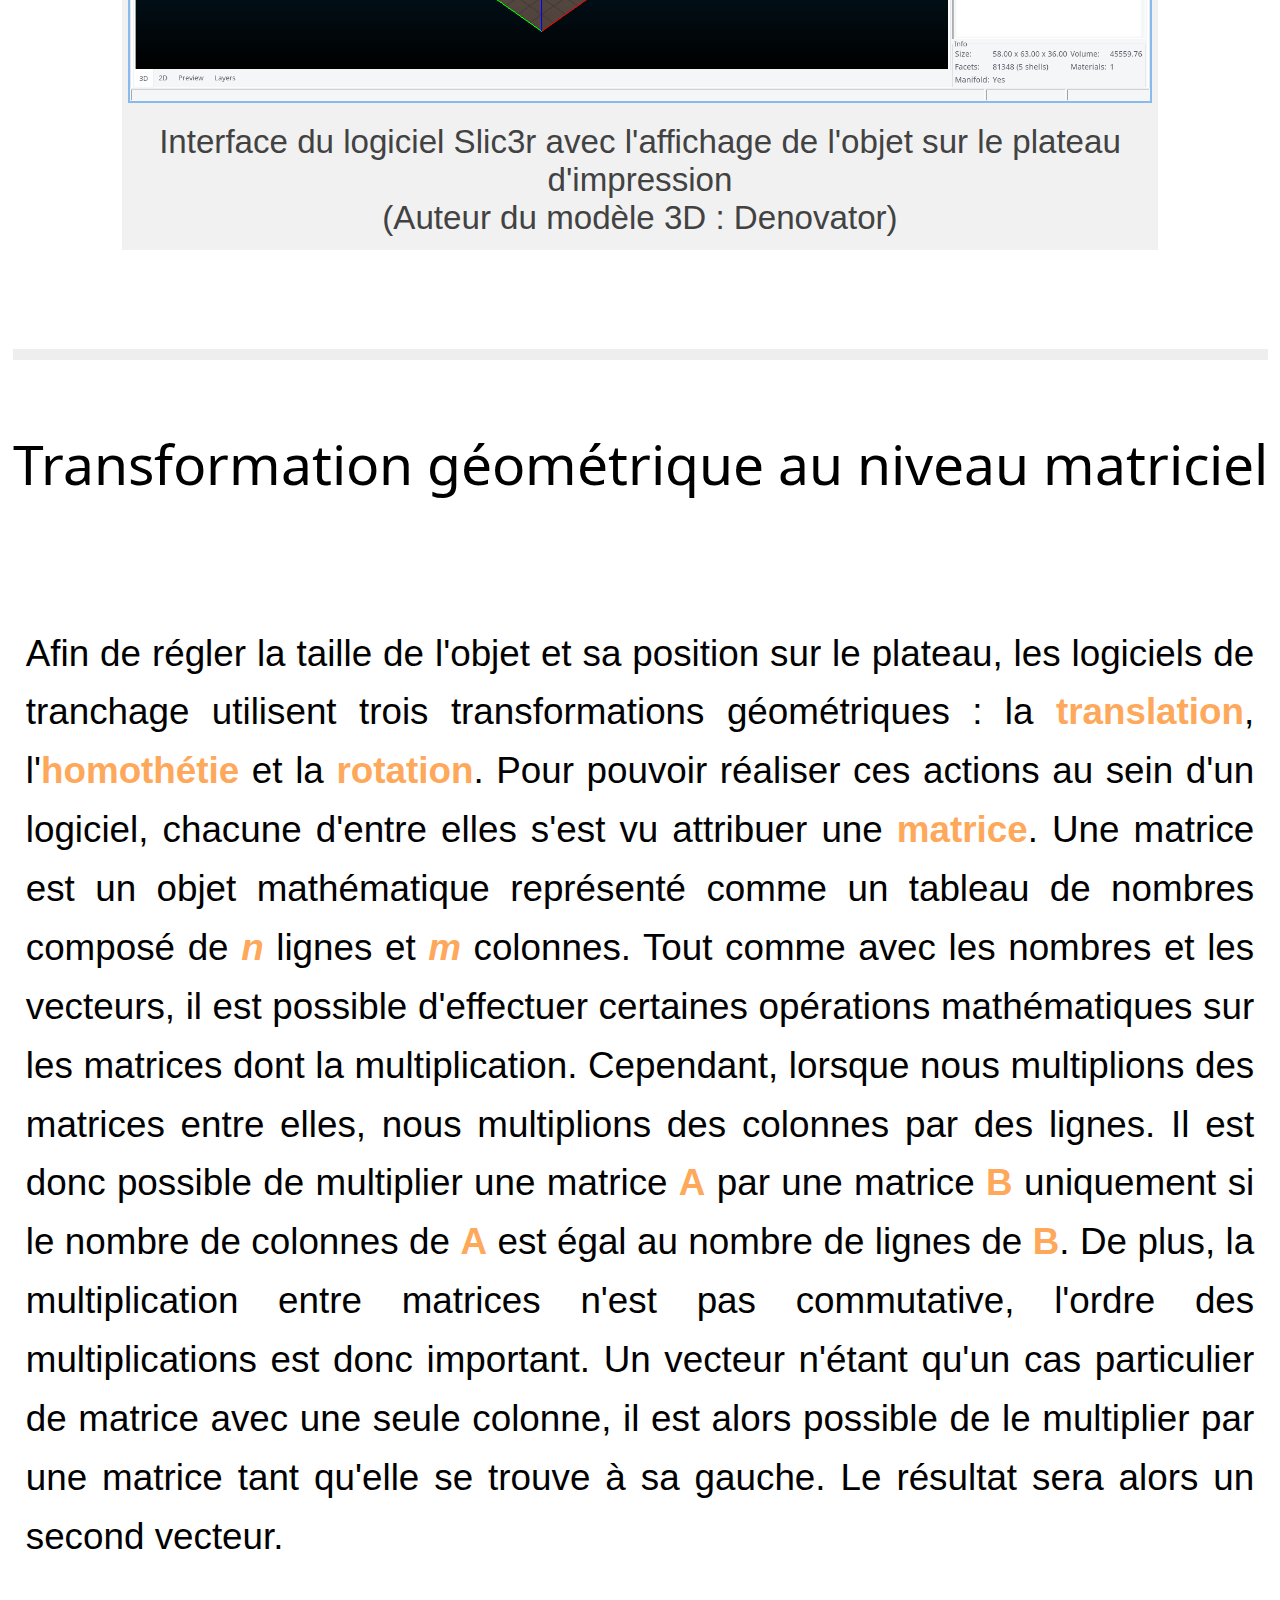
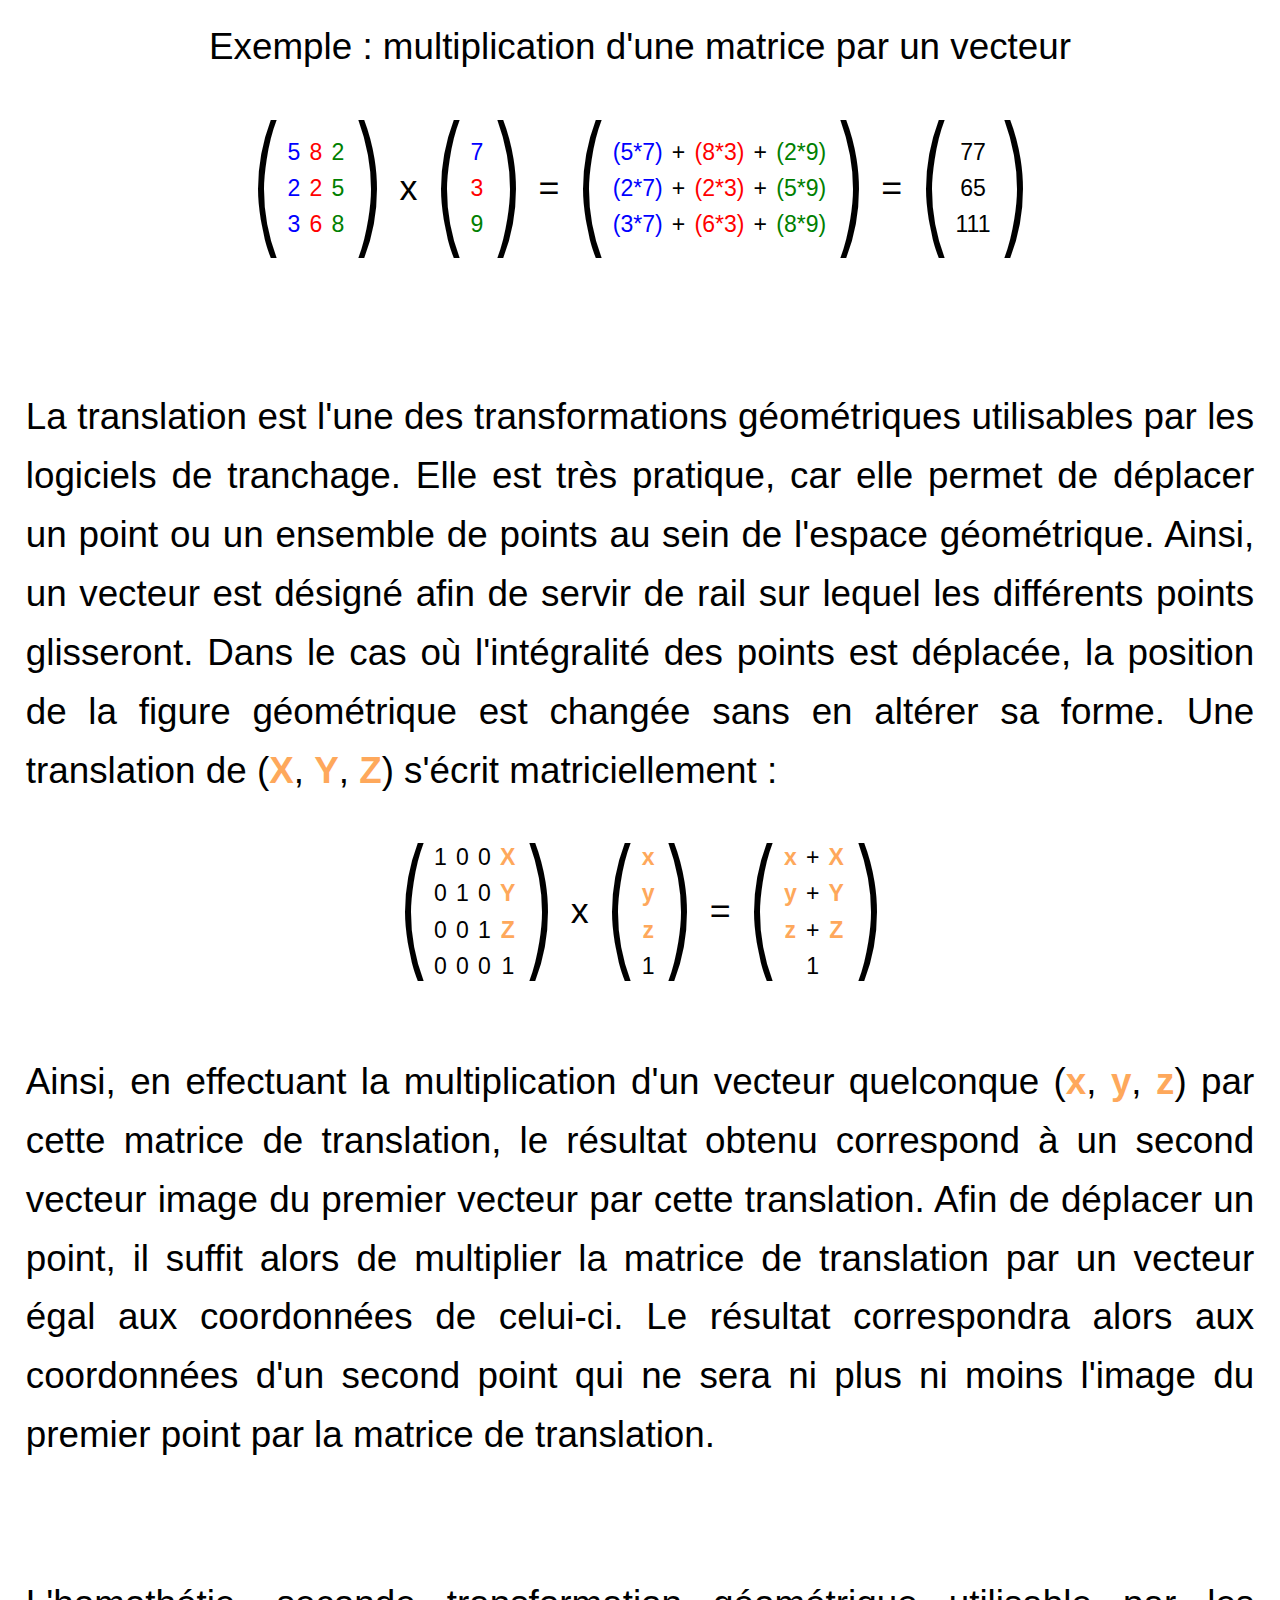
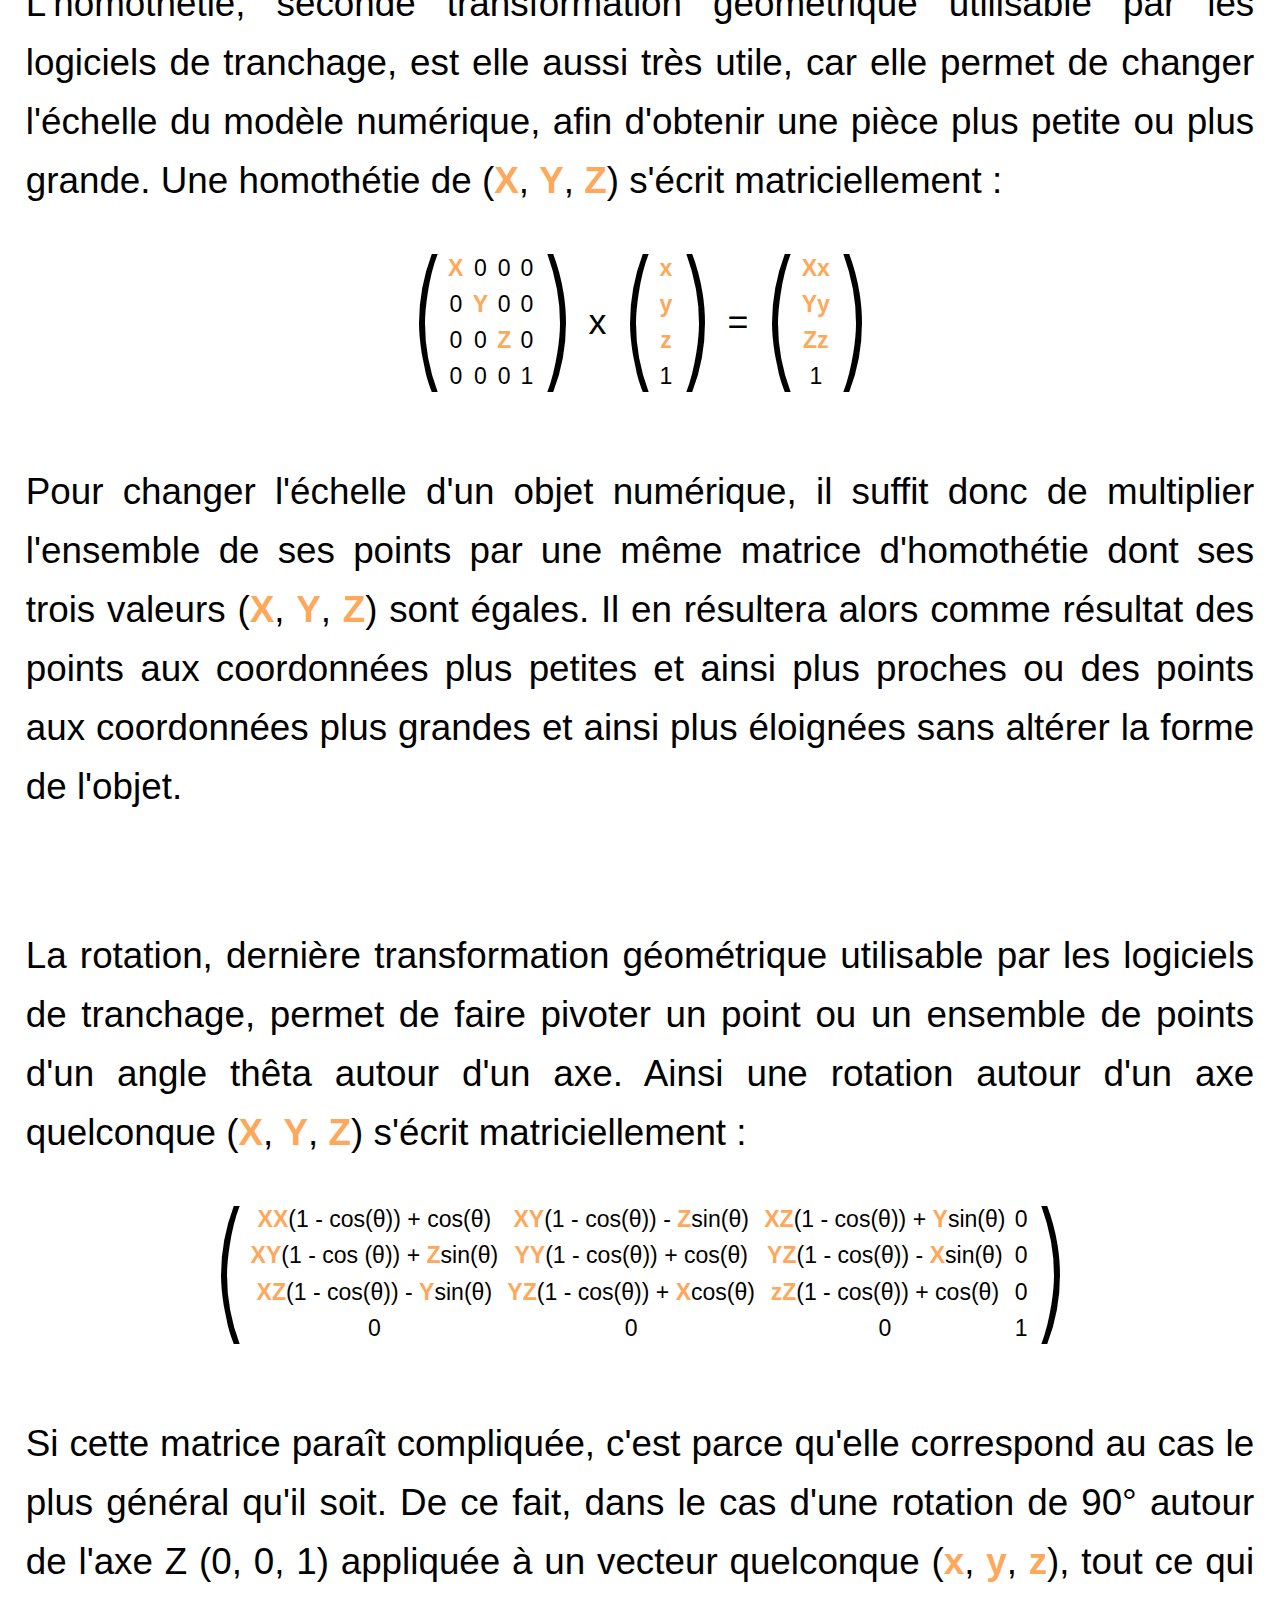
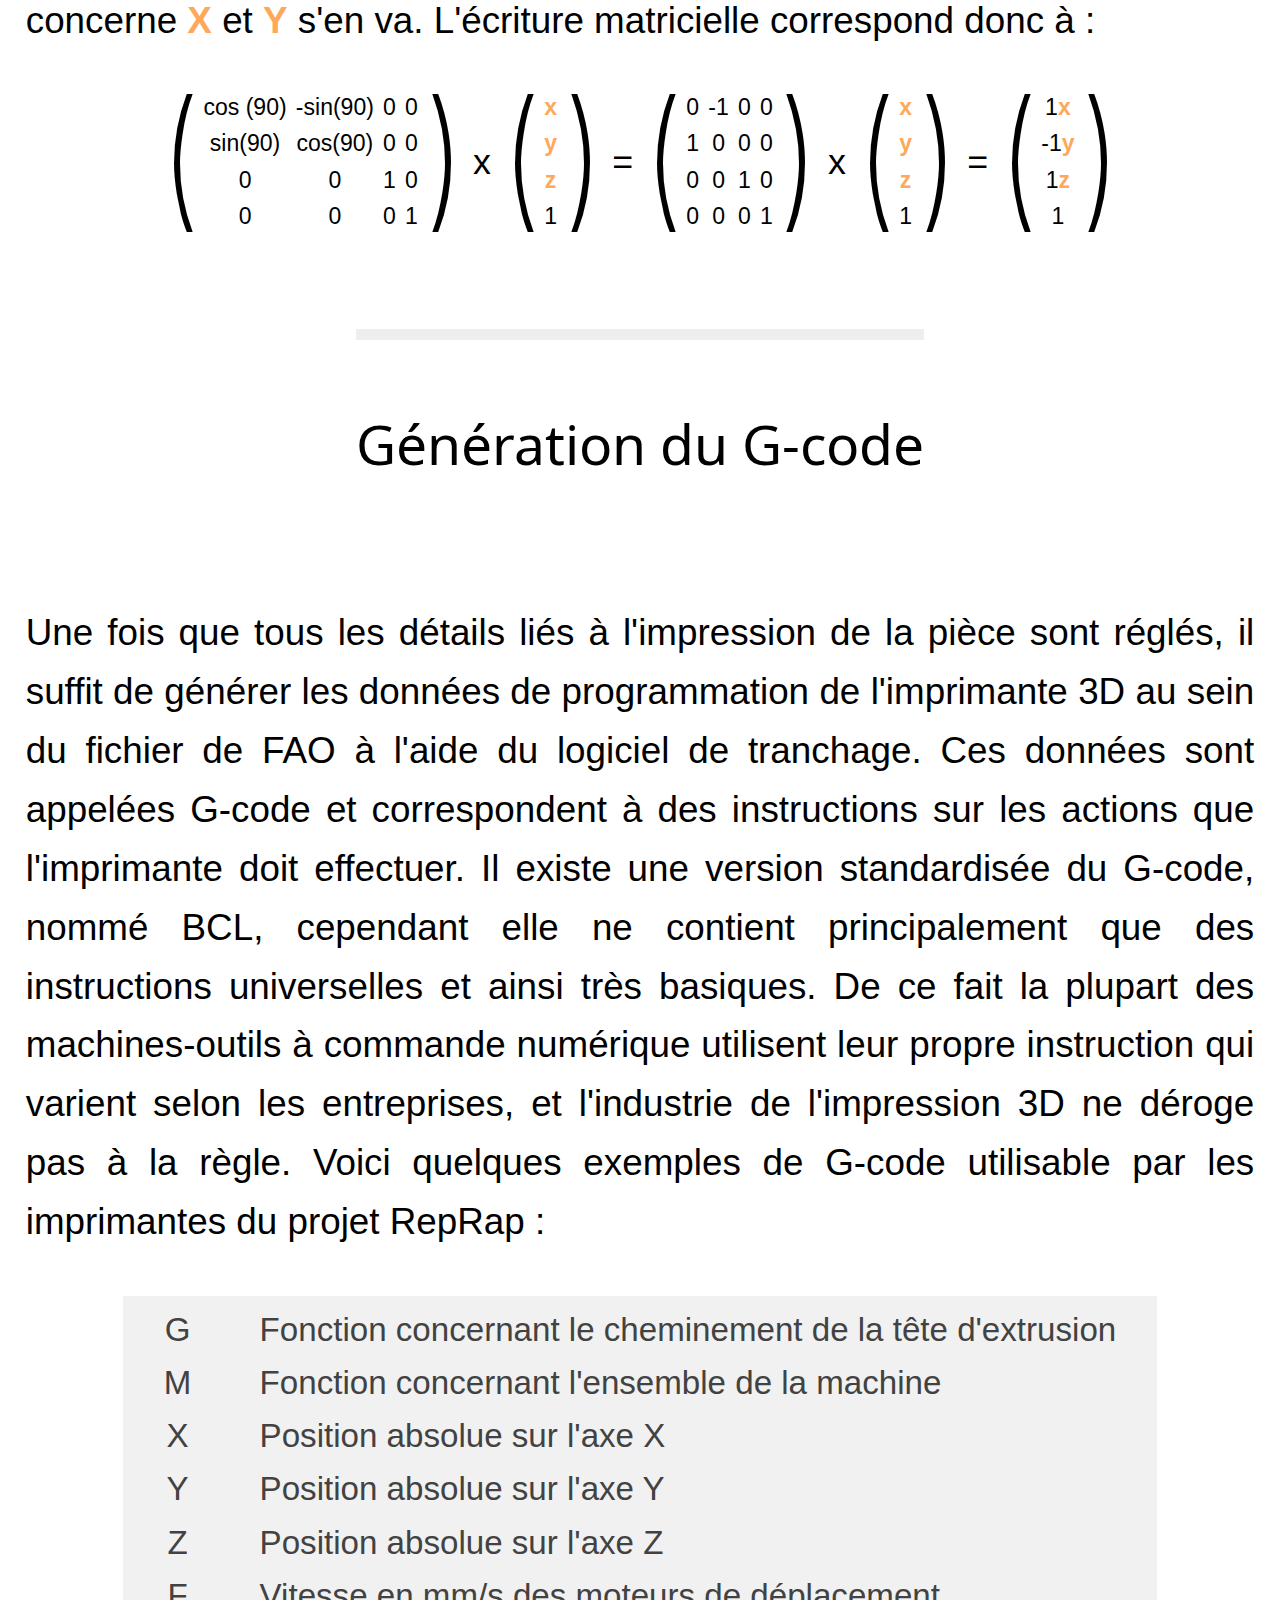
<file: site/modelisation-3D.html>
<!DOCTYPE html>
<html>
    <head>
        <meta charset="utf-8" />
        <link rel="stylesheet" type="text/css" href='theme/style.css' />
        <title>TPE - La modélisation 3D</title>
    </head>

    <body>
        <header>
            <div id="borderLeft"></div>
            <div id="firstTitle"><h1>L'impression</h1>TPE 2015-2016</div>
            <div id="secondTitle">Première S<h2>3D</h2></div>
            <div id="borderRight"></div>
        </header>

        <nav>
            <ul>
                <li><a href='index.html'>Accueil</a></li>
                <li id="active"><a> La modélisation 3D</a></li>
                <li>
                    <ul class="submenu">
                        <li>L'impression 3D par:</li>
                        <li><a href='photo-polymerisation.html'>Photo-polymérisation</a></li>
                        <li><a href='fused-deposition-modeling.html'>Dépôt de matière fondue</a></li>
                        <li><a href='liage-poudre.html'>Liage de poudre</a></li>
                    </ul>
                </li>
                <li><a href='nouvelles-possibilites.html'>De nouvelles possibilités</a></li>
                <li><a href='annexes.html'>Annexes</a></li>
            </ul>
        </nav>

        <div id="pageBlock">
        <article>
            <div id="articleHeader">
                <div id="articleTitles">
                    <span id="firstLetter">L</span>
                    <h1>a tridimensionnalité</h1>
                    <h2>Base de la modélisation 3D</h2>
                </div>
                <img src='images/M3D/main_droite.png' alt="Repère Main Droite"/>
            </div>
            
            <p>Avant d'être imprimé en 3D, l'objet doit exister sous la forme d'un fichier numérique lisible par l'imprimante. Il existe différents formats de
                fichiers, dépendant de l'imprimante utilisée, et offrants diverses possilités comme celle d'appliquer différentes textures ou matériaux à une même
                pièce. Cependant, ces fichiers possèdent tous un point commun, celui de contenir l'objet souhaité sous la forme d'un ensemble de <em>polygones</em>.</p>

            <p>Un ensemble de polygones est une figure géométrique constituée uniquement de sommets et d'arêtes servant à former les facettes de celle-ci. Ces
                trois termes servent à désigner, dans le domaine de la modélisation 3D, les points, les segments et les polygones. Du fait de sa structure
                géométrique, un modèle polygonal tridimensionnel se situe dans un espace de dimension 3 possédant un repère (<em>O</em>,
                <em><var>i</var><span class="vecteur">&rarr;</span></em>, <em><var>j</var><span class="vecteur">&rarr;</span></em>,
                <em><var>k</var><span class="vecteur">&rarr;</span></em>). En outre, chaque sommet de la figure se voit assigner un unique triplet de réel
                (<em>x</em>, <em>y</em>, <em>z</em>) appelé coordonnées cartésiennes du sommet dans le repère
                (<em>O</em>, <em><var>i</var><span class="vecteur">&rarr;</span></em>, <em><var>j</var><span class="vecteur">&rarr;</span></em>,
                <em><var>k</var><span class="vecteur">&rarr;</span></em>). Celui-ci permet ainsi de situer un sommet S dans l'espace à l'aide de l'écriture
                vectorielle : <em>OS<span class='vecteur OS'>&rarr;</span></em> = (<em>x</em><em><var>i</var><span class="vecteur">&rarr;</span></em> ; <em>y</em>
                <em><var>j</var><span class="vecteur">&rarr;</span></em> ; <em>z</em><em><var>k</var><span class="vecteur">&rarr;</span></em>)</p>

            <p>Si cette description correspond à la base de la tridimensionnalité, une règle bien précise doit cependant être respectée afin de s'assurer que le
                modèle numérique représente bien l'objet sous sa forme réelle. Effectivement, le repère doit toujours être orthonormé. Ainsi, pour qu'un repère
                soit orthonormé, ses axes <em>x</em>, <em>y</em>, <em>z</em> doivent être perpendiculaires entre eux - repère orthogonal -
                tandis que ses vecteurs <em><var>i</var><span class="vecteur">&rarr;</span></em> ,  <em><var>j</var><span class="vecteur">&rarr;</span></em> ,
                <em><var>k</var> <span class="vecteur">&rarr;</span></em> doivent posséder la même valeur.</p>

            <h3>La Conception Assistée par Ordinateur - CAO</h3>

            <p>Afin d'obtenir le modèle 3D nécessaire à l'impression, il est possible de se servir d'un scanner 3D qui analysera l'objet souhaité afin d'acquérir
                les informations nécessaires - forme, couleur, texture - à la construction d'une version numérique de celui-ci. Cependant l'achat d'un scanner 3D
                est coûteux et il arrive souvent que le résultat soit peu précis. En outre, l'objet souhaité peut ne pas encore exister. Pour ces cas-là, il est
                possible d'utiliser un logiciel de CAO tel que Blender ou Autodesk 3ds max, afin de créer une version numérique de l'objet de A à Z. Cette méthode
                ne présente aucun défaut, si ce n'est la nécessité de posséder des connaissances en modélisation 3D qu'il peut être long à acquérir.</p>

            <div class="box" data-info="horizontal image">
                <a href='images/M3D/blender_toolbox.png'><img src='images/M3D/blender_toolbox.png' alt="Blender Mini Tool Box"/></a>
                <p>Interface du logiciel blender avec l'affichage d'un solide et de ses arrêtes<br/> (Auteur du modèle 3D : Denovator)</p>
            </div>

            <p>Une fois que le modèle numérique souhaité est obtenu, il ne reste plus qu'à l'exporter au format d'un fichier de CAO. Il faut cependant être prudent
            dans le choix de ce dernier, car la prise en charge des différents formats dépend de l'imprimante utilisée. Heureusement les formats Objet 3D -
            .ob, ainsi que STL - . stl, sont aujourd'hui devenus des standards compréhensibles par toutes les imprimantes 3D.</p>

            <h3>Fichier de Stéréolithographie</h3>

            <p>Le format de fichier STL, pour STereoLitography, a été conçu spécialement pour l'impression 3D par la société 3D Systems. Il permet ainsi de définir
                la géométrie de surface d'un objet numérique en trois dimensions. Ce format peut exister sous forme d'un fichier codé en ASCII ou sous forme d'un
                fichier binaire. Dans le cas d'un fichier binaire les bits contenus ne représentent pas forcément une suite de caractères, ce qui permet un fichier
                plus léger mais aussi uniquement compréhensible par l'ordinateur. L'avantage des fichiers codés en ASCII réside justement dans le fait d'être
                entièrement compréhensible par l'Homme. La structure de ces fichiers est toujours constituée de la même façon :</p>

<pre>
solid <em>name</em>
    facet normal <em>n<sub>i</sub> n<sub>j</sub> n<sub>k</sub></em>
        outer loop
            vertex <em>v1<sub>x</sub> v1<sub>y</sub> v1<sub>z</sub></em>
            vertex <em>v2<sub>x</sub> v2<sub>y</sub> v2<sub>z</sub></em>
            vertex <em>v3<sub>x</sub> v3<sub>y</sub> v3<sub>z</sub></em>
        endloop
    endfacet
endsolid
</pre>

            <p>Le fichier commence avec la ligne <code>solid <em>name</em></code> où name est une chaîne facultative correspondant au nom du solide. Il se
                poursuit ensuite avec les déclarations des facettes, <code>facet normal</code>, et de leurs sommets, <code>outer loop</code>. La première est ainsi
                suivie des valeurs <code><em>n<sub>i</sub> n<sub>j</sub> n<sub>k</sub></em></code> correspondant aux vecteurs <em><i>i</i><span class="vecteur">&rarr;</span></em>,
                <em><i>j</i><span class="vecteur">&rarr;</span></em>, <em><i>k</i><span class="vecteur">&rarr;</span></em> du repère de la facette.
                La seconde déclaration contient trois lignes, <code>vertex <em>v1<sub>x</sub> v1<sub>y</sub> v1<sub>z</sub></em> ;
                vertex <em>v2<sub>x</sub> v2<sub>y</sub> v2<sub>z</sub></em> ; vertex <em>v3<sub>x</sub> v3<sub>y</sub> v3<sub>z</sub></em></code>,
                correspondant respectivement aux coordonnées <em>x</em>, <em>y</em>, <em>z</em> du premier, second et troisième sommet de la facette. Une fois ces
                trois lignes passées, <code>endloop</code> permet de signaler la fin de celles-ci, tandis que <code>endfacet</code> signale la fin de toutes les
                déclarations de la facette et <code>endsolid</code> la fin de toutes les déclarations du solide.</p>

            <p>Exemple : un simple triangle</p>

<pre>
solid <em>triangle</em>
    facet normal <em>1 1 1</em>
        outer loop
           vertex <em>0 0 0</em>
            vertex <em>0 .5 1</em>
            vertex <em>1 .5 0</em>
        endloop
    endfacet
endsolid
</pre>

            <h3>La fabrication assistée par ordinateur - FAO</h3>

            <p>Maintenant que le fichier contenant le modèle de l'objet à imprimer est obtenu, il est nécessaire d'utiliser un logiciel de fabrication assistée par
                ordinateur, souvent fourni avec l'imprimante 3D, afin de convertir son contenu en données compréhensibles par la machine. Les logiciels permettant
                d'effectuer ce type d'opération sont appelés logiciels de tranchage dans le cas de l'impression 3D. Ils permettent à l'utilisateur de régler les
                différentes caractéristiques de l'objet - épaisseur de ses parois, nombre de couches, position sur le plateau, taille, ainsi que les paramètres de
                l'imprimante avant de générer le fichier de FAO utilisable par celle-ci. Leur nom provient ainsi du fait que le logiciel « tranche » le modèle
                numérique en plusieurs couches horizontales qui seront ensuite imprimées par la machine.</p>

            <div class="box" data-info="horizontal image">
            <a href='images/M3D/slic3r_toolbox.png'><img src='images/M3D/slic3r_toolbox.png' alt="Slic3r Mini Tool Box"/></a>
            <p>Interface du logiciel Slic3r avec l'affichage de l'objet sur le plateau d'impression<br/>(Auteur du modèle 3D : Denovator)</p>
            </div>


            <h3>Transformation géométrique au niveau matriciel</h3>

            <p>Afin de régler la taille de l'objet et sa position sur le plateau, les logiciels de tranchage utilisent trois transformations géométriques : la
                <em>translation</em>, l'<em>homothétie</em> et la <em>rotation</em>. Pour pouvoir réaliser ces actions au sein d'un
                logiciel, chacune d'entre elles s'est vu attribuer une <em>matrice</em>. Une matrice est un objet mathématique représenté comme un tableau
                de nombres composé de <em><i>n</i></em> lignes et <em><i>m</i> </em> colonnes. Tout comme avec les nombres et les vecteurs, il est
                possible d'effectuer certaines opérations mathématiques sur les matrices dont la multiplication. Cependant, lorsque nous multiplions des matrices
                entre elles, nous multiplions des colonnes par des lignes. Il est donc possible de multiplier une matrice <em>A</em> par une matrice
                <em>B</em> uniquement si le nombre de colonnes de <em>A</em> est égal au nombre de lignes de <em>B</em>. De plus, la
                multiplication entre matrices n'est pas commutative, l'ordre des multiplications est donc important. Un vecteur n'étant qu'un cas particulier de
                matrice avec une seule colonne, il est alors possible de le multiplier par une matrice tant qu'elle se trouve à sa gauche. Le résultat sera alors
                un second vecteur.</p>

            <p>Exemple : multiplication d'une matrice par un vecteur</p>

            <div class="matrice">
            <p data-info="parenthese">(</p>
            <div class="number">
                <p><span class="blue">5</span><span class="blue">2</span><span class="blue">3</span></p>
                <p><span class="red">8</span><span class="red">2</span><span class="red">6</span></p>
                <p><span class="green">2</span><span class="green">5</span><span class="green">8</span></p>
            </div>
            <p data-info="parenthese">)</p>
            <p>x</p>
            <p data-info="parenthese">(</p>
            <div class="number">
                <p><span class="blue">7</span><span class="red">3</span><span class="green">9</span></p>
            </div>
            <p data-info="parenthese">)</p>
            <p>=</p>
            <p data-info="parenthese">(</p>
            <div class="number">
                <p><span class="blue">(5*7)</span><span class="blue">(2*7)</span><span class="blue">(3*7)</span></p>
                <p><span>+</span><span>+</span><span>+</span></p>
                <p><span class="red">(8*3)</span><span class="red">(2*3)</span><span class="red">(6*3)</span></p>
                <p><span>+</span><span>+</span><span>+</span></p>
                <p><span class="green">(2*9)</span><span class="green">(5*9)</span><span class="green">(8*9)</span></p>
            </div>
            <p data-info="parenthese">)</p>
            <p>=</p>
            <p data-info="parenthese">(</p>
            <div class="number">
                <p><span>77</span><span>65</span><span>111</span></p>
            </div>
            <p data-info="parenthese">)</p>
            </div>

            <p><br/>La translation est l'une des transformations géométriques utilisables par les logiciels de tranchage. Elle est très pratique, car elle permet
                de déplacer un point ou un ensemble de points au sein de l'espace géométrique. Ainsi, un vecteur est désigné afin de servir de rail sur lequel les
                différents points glisseront. Dans le cas où l'intégralité des points est déplacée, la position de la figure géométrique est changée sans en altérer
                sa forme. Une translation de (<em>X</em>, <em>Y</em>, <em>Z</em>) s'écrit matriciellement :</p>

            <div class="matrice">
            <p data-info="parenthese">(</p>
            <div class="number">
                <p><span>1</span><span>0</span><span>0</span><span>0</span></p>
                <p><span>0</span><span>1</span><span>0</span><span>0</span></p>
                <p><span>0</span><span>0</span><span>1</span><span>0</span></p>
                <p><span><em>X</em></span><span><em>Y</em></span><span><em>Z</em></span><span>1</span></p>
            </div>
            <p data-info="parenthese">)</p>
            <p>x</p>
            <p data-info="parenthese">(</p>
            <div class="number">
                <p><span><em>x</em></span><span><em>y</em></span><span><em>z</em></span><span>1</span></p>
            </div>
            <p data-info="parenthese">)</p>
            <p>=</p>
            <p data-info="parenthese">(</p>
            <div class="number">
                <p><span><em>x</em></span><span><em>y</em></span><span><em>z</em></span><span>&nbsp;</span></p>
                <p><span>+</span><span>+</span><span>+</span><span>1</span></p>
                <p><span><em>X</em></span><span><em>Y</em></span><span><em>Z</em></span><span>&nbsp;</span></p>
            </div>
            <p data-info="parenthese">)</p>
            </div>

            <p>Ainsi, en effectuant la multiplication d'un vecteur quelconque (<em>x</em>, <em>y</em>, <em>z</em>) par cette matrice de
                translation, le résultat obtenu correspond à un second vecteur image du premier vecteur par cette translation. Afin de déplacer un point, il suffit
                alors de multiplier la matrice de translation par un vecteur égal aux coordonnées de celui-ci. Le résultat correspondra alors aux coordonnées d'un
                second point qui ne sera ni plus ni moins l'image du premier point par la matrice de translation.</p>

            <p><br/>L'homothétie, seconde transformation géométrique utilisable par les logiciels de tranchage, est elle aussi très utile, car elle permet de
                changer l'échelle du modèle numérique, afin d'obtenir une pièce plus petite ou plus grande. Une homothétie de (<em>X</em>, <em>Y</em>, <em>Z</em>)
                s'écrit matriciellement : </p>

            <div class="matrice">
            <p data-info="parenthese">(</p>
            <div class="number">
                <p><span><em>X</em></span><span>0</span><span>0</span><span>0</span></p>
                <p><span>0</span><span><em>Y</em></span><span>0</span><span>0</span></p>
                <p><span>0</span><span>0</span><span><em>Z</em></span><span>0</span></p>
                <p><span>0</span><span>0</span><span>0</span><span>1</span></p>
            </div>
            <p data-info="parenthese">)</p>
            <p>x</p>
            <p data-info="parenthese">(</p>
            <div class="number">
                <p><span><em>x</em></span><span><em>y</em></span><span><em>z</em></span><span>1</span></p>
            </div>
            <p data-info="parenthese">)</p>
            <p>=</p>
            <p data-info="parenthese">(</p>
            <div class="number">
                <p><span><em>Xx</em></span><span><em>Yy</em></span><span><em>Zz</em></span><span>1</span></p>
            </div>
            <p data-info="parenthese">)</p>
            </div>

            <p>Pour changer l'échelle d'un objet numérique, il suffit donc de multiplier l'ensemble de ses points par une même matrice d'homothétie dont ses trois
                valeurs (<em>X</em>, <em>Y</em>, <em>Z</em>) sont égales. Il en résultera alors comme résultat des points aux coordonnées
                plus petites et ainsi plus proches ou des points aux coordonnées plus grandes et ainsi plus éloignées sans altérer la forme de l'objet.</p>

            <p><br/>La rotation, dernière transformation géométrique utilisable par les logiciels de tranchage, permet de faire pivoter un point ou un ensemble de
                points d'un angle thêta autour d'un axe. Ainsi une rotation autour d'un axe quelconque (<em>X</em>, <em>Y</em>, <em>Z</em>)
                s'écrit matriciellement :</p>

            <div class="matrice">
            <p data-info="parenthese">(</p>
            <div class="number">
                <p><span><em>XX</em>(1 - cos(θ)) + cos(θ)</span><span><em>XY</em>(1 - cos (θ)) + <em>Z</em>sin(θ)</span><span><em>XZ</em>(1 - cos(θ)) - <em>Y</em>sin(θ)</span><span>0</span></p>
                <p><span><em>XY</em>(1 - cos(θ)) - <em>Z</em>sin(θ)</span><span><em>YY</em>(1 - cos(θ)) + cos(θ)</span><span><em>YZ</em>(1 - cos(θ)) + <em>X</em>cos(θ)</span><span>0</span></p>
                <p><span><em>XZ</em>(1 - cos(θ)) + <em>Y</em>sin(θ)</span><span><em>YZ</em>(1 - cos(θ)) - <em>X</em>sin(θ)</span><span><em>zZ</em>(1 - cos(θ)) + cos(θ)</span><span>0</span></p>
                <p><span>0</span><span>0</span><span>0</span><span>1</span></p>
            </div>
            <p data-info="parenthese">)</p>
            </div>

            <p>Si cette matrice paraît compliquée, c'est parce qu'elle correspond au cas le plus général qu'il soit. De ce fait, dans le cas d'une rotation de 90°
                autour de l'axe Z (0, 0, 1) appliquée à un vecteur quelconque (<em>x</em>, <em>y</em>, <em>z</em>), tout ce qui concerne
                <em>X</em> et <em>Y</em> s'en va. L'écriture matricielle correspond donc à :</p>

            <div class="matrice">
            <p data-info="parenthese">(</p>
            <div class="number">
                <p><span>cos (90)</span><span>sin(90)</span><span>0</span><span>0</span></p>
                <p><span>-sin(90)</span><span>cos(90)</span><span>0</span><span>0</span></p>
                <p><span>0</span><span>0</span><span>1</span><span>0</span></p>
                <p><span>0</span><span>0</span><span>0</span><span>1</span></p>
            </div>
            <p data-info="parenthese">)</p>
            <p>x</p>
            <p data-info="parenthese">(</p>
            <div class="number">
                <p><span><em>x</em></span><span><em>y</em></span><span><em>z</em></span><span>1</span></p>
            </div>
            <p data-info="parenthese">)</p>
            <p>=</p>
            <p data-info="parenthese">(</p>
            <div class="number">
                <p><span>0</span><span>1</span><span>0</span><span>0</span></p>
                <p><span>-1</span><span>0</span><span>0</span><span>0</span></p>
                <p><span>0</span><span>0</span><span>1</span><span>0</span></p>
                <p><span>0</span><span>0</span><span>0</span><span>1</span></p>
            </div>
            <p data-info="parenthese">)</p>
            <p>x</p>
            <p data-info="parenthese">(</p>
            <div class="number">
                <p><span><em>x</em></span><span><em>y</em></span><span><em>z</em></span><span>1</span></p>
            </div>
            <p data-info="parenthese">)</p>
            <p>=</p>
            <p data-info="parenthese">(</p>
            <div class="number">
                <p><span>1<em>x</em></span><span>-1<em>y</em></span><span>1<em>z</em></span><span>1</span></p>
            </div>
            <p data-info="parenthese">)</p>
            </div>


            <h3>Génération du G-code</h3>

            <p>Une fois que tous les détails liés à l'impression de la pièce sont réglés, il suffit de générer les données de programmation de l'imprimante 3D
                au sein du fichier de FAO à l'aide du logiciel de tranchage. Ces données sont appelées G-code et correspondent à des instructions sur les actions
                que l'imprimante doit effectuer. Il existe une version standardisée du G-code, nommé BCL, cependant elle ne contient principalement que des
                instructions universelles et ainsi très basiques. De ce fait la plupart des machines-outils à commande numérique utilisent leur propre instruction
                qui varient selon les entreprises, et l'industrie de l'impression 3D ne déroge pas à la règle. Voici quelques exemples de G-code utilisable par les
                imprimantes du projet RepRap :</p>

            <div class="box">
            <table>
                <tr><td>G</td><td>Fonction concernant le cheminement de la tête d'extrusion</td></tr>
                <tr><td>M</td><td>Fonction concernant l'ensemble de la machine</td></tr>
                <tr><td>X</td><td>Position absolue sur l'axe X</td></tr>
                <tr><td>Y</td><td>Position absolue sur l'axe Y</td></tr>
                <tr><td>Z</td><td>Position absolue sur l'axe Z</td></tr>
                <tr><td>F</td><td>Vitesse en mm/s des moteurs de déplacement</td></tr>
                <tr><td>S</td><td>Température en fonctionnement</td></tr>
            </table>
            </div>

            <div class="box">
            <table>
                <tr><td>G00</td><td>Interpolation linéaire rapide</td></tr>
                <tr><td>G01</td><td>Interpolation linéaire</td></tr>
                <tr><td>G02</td><td>Interpolation circulaire(sens horaire)</td></tr>
                <tr><td>G03</td><td>Interpolation circulaire(sens anti-horaire)</td></tr>
                <tr><td>G28</td><td>Retour à la position d'origine</td></tr>
                <tr><td>G90</td><td>Déplacement en coordonnées absolues</td></tr>
                <tr><td>G91</td><td>Déplacement en coordonnées relatives</td></tr>
                <tr><td>M84</td><td>Désactive les moteurs</td></tr>
                <tr><td>M104</td><td>Régle la température de la tête d'extrusion</td></tr>
            </table>
            </div>

            <p>Afin d'initialiser les imprimantes RepRap correctement, le logiciel de tranchage Slic3r incorpore par défaut deux actions G-code au début du
                fichier :</p>

            <div class="box">
            <table>
                <tr><td>G28</td><td>Retour à la position d'origine</td></tr>
                <tr><td>G1 Z<em>5</em> F<em>5000</em></td><td>Déplace la tête d'extrusion d'une valeur de 5 sur l'axe Z à la vitesse de 5000 mm/s</td></tr>
            </table>
            </div>

            <p>Le logiciel incorpore aussi trois actions G-code par défaut à la fin du fichier, afin que la machine s'éteigne correctement :</p>

            <div class="box">
            <table>
                <tr><td>M104 S<em>0</em></td><td>Régle la température de la tête d'extrusion à 0</td></tr>
                <tr><td>G28 X</td><td>Ramène la tête d'extrusion à sa position X d'origine</td></tr>
                <tr><td>M84</td><td>Désactive les moteurs</td></tr>
            </table>
            </div>

            <p>Le fichier de FAO est ainsi un simple fichier texte constitué d'une multitude d'instruction de G-code que l'imprimante 3D va interpréter une par une
                afin de réaliser l'impression de l'objet souhaité.</p>

            <!-- Début balise choix de la page pour écran de tablette -->
            <div id="choosePageTab">
                <a href='index.html'><</a>
                <a href='photo-polymerisation.html'>></a>
            </div>
            <!-- Fin balise choix de la page pour écran de tablette -->

        </article>

        <!-- Début balise choix de la page pour écran d'ordinateur -->
        <div class="choosePagePC">  <!-- first-of-type = balise gauche -->
            <a href='index.html'><</a>
            <p>Accueil</p>
        </div>

        <div class="choosePagePC">  <!-- last-of-type = balise droite -->
            <a href='photo-polymerisation.html'>></a>
            <p>Photo-polymérisation</p>
        </div>
        <!-- Fin balise choix de la page pour écran d'ordinateur -->

        </div>

        <footer>
            <div id="footerTitle"><h1>L'impression</h1> <h2>3D</h2></div>
            <p>TPE de première S par Julien Marconnet | Année scolaire : 2015 - 2016</p>
            <p> Thème : Matière & forme | Discipline : Physique-chimie & mathématique</p>
        </footer>

    </body>
</html>
</file>
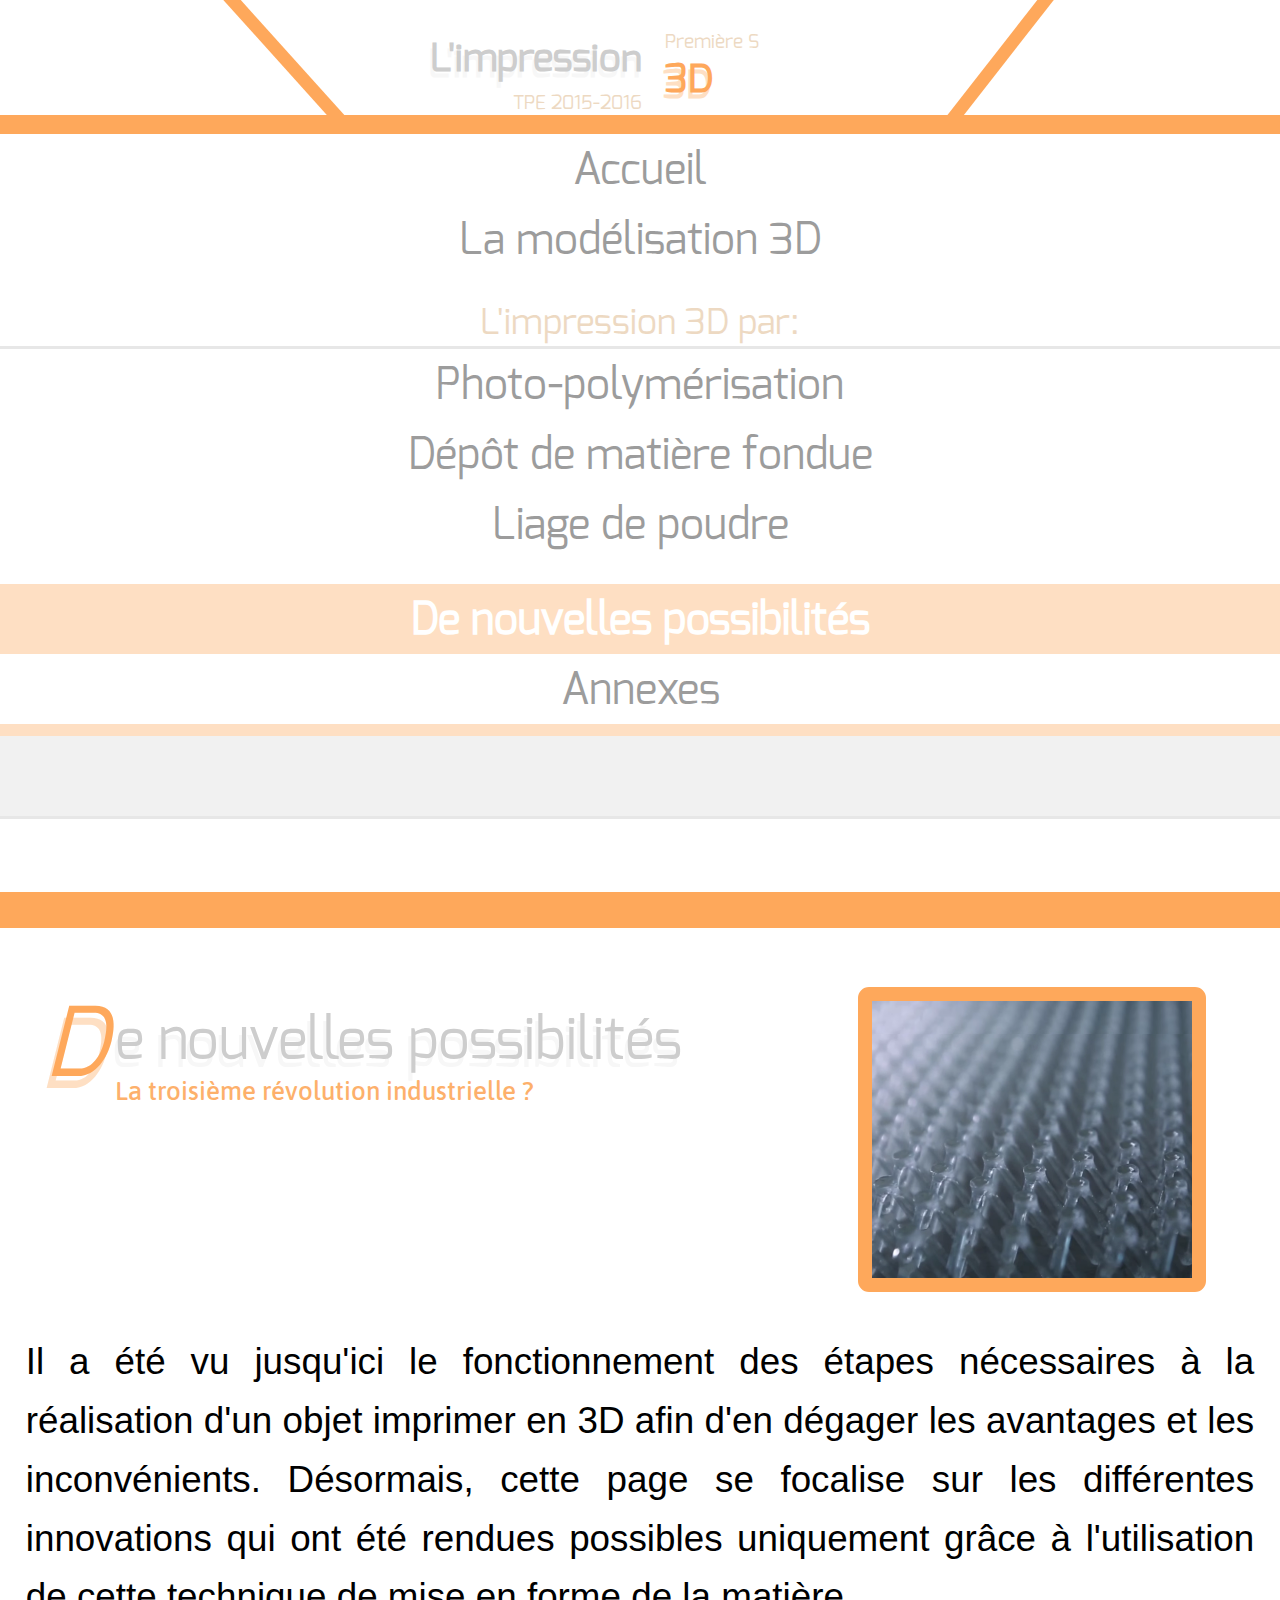
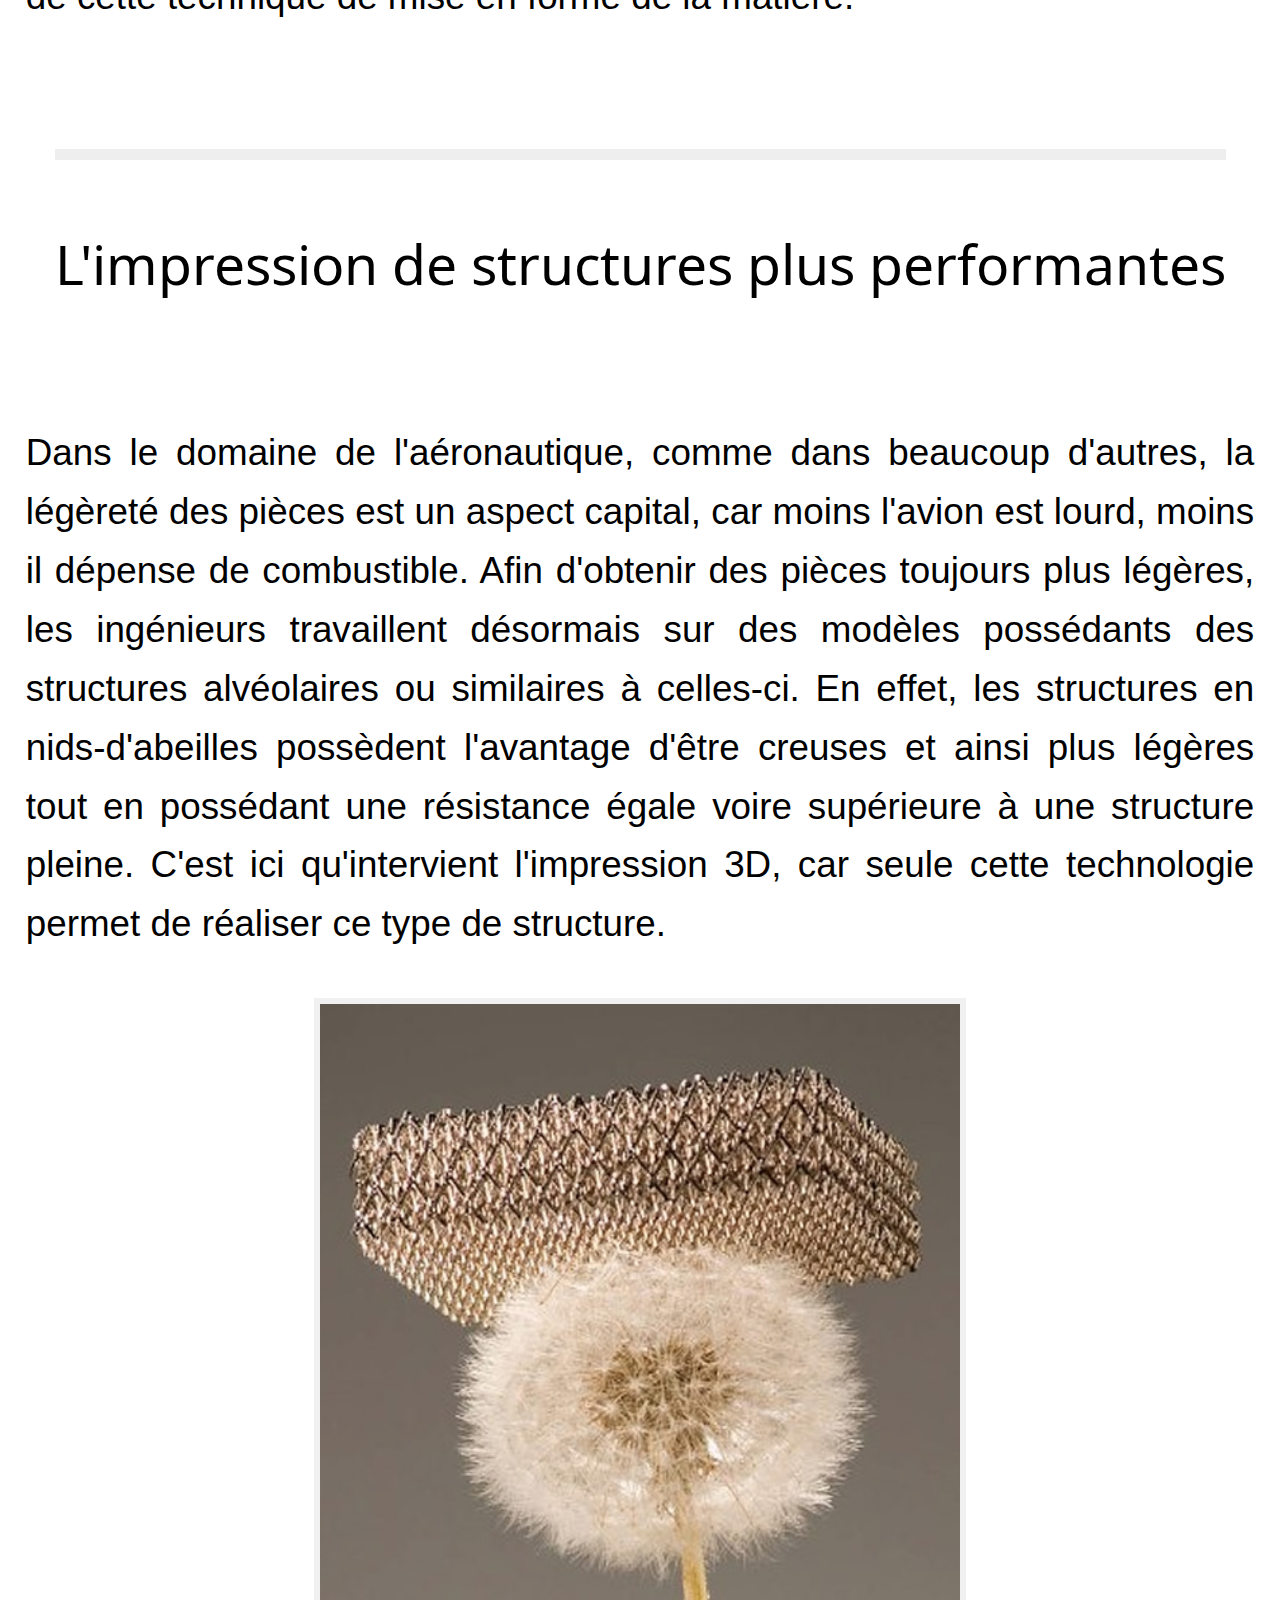
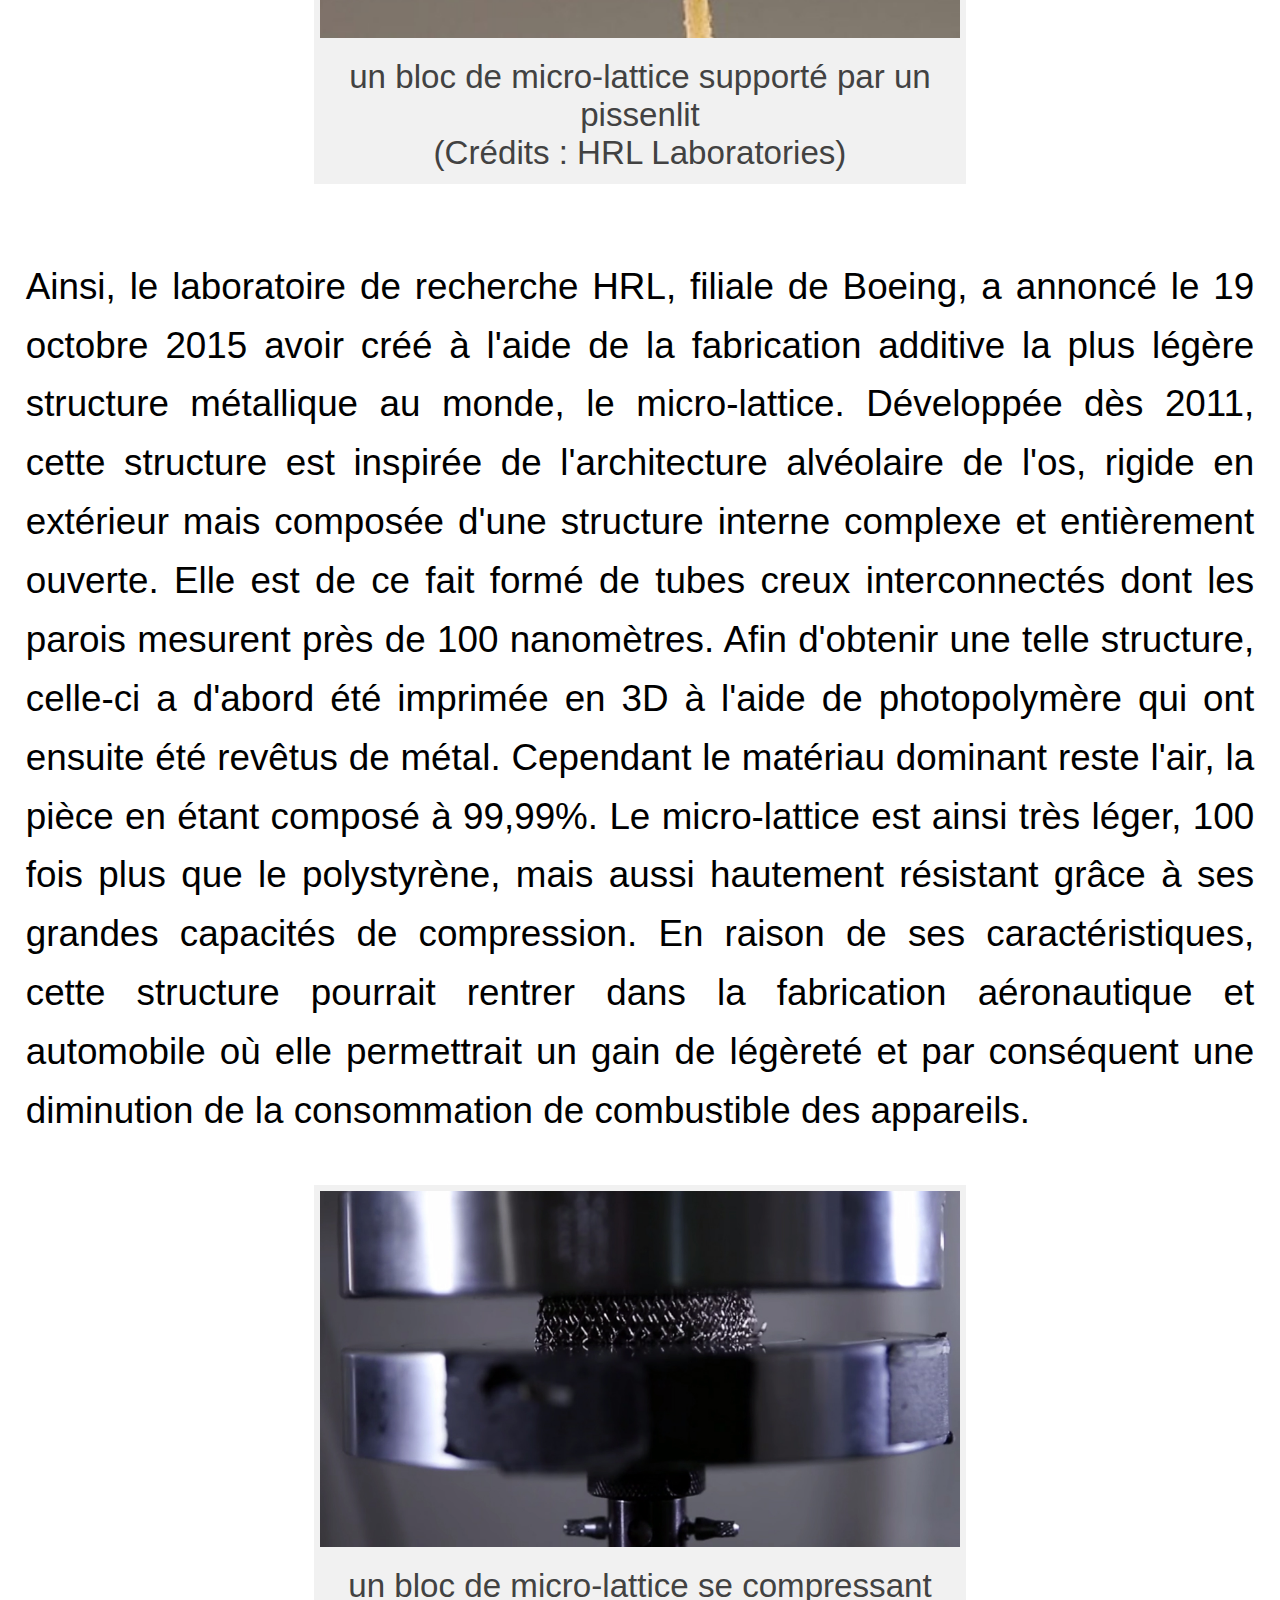
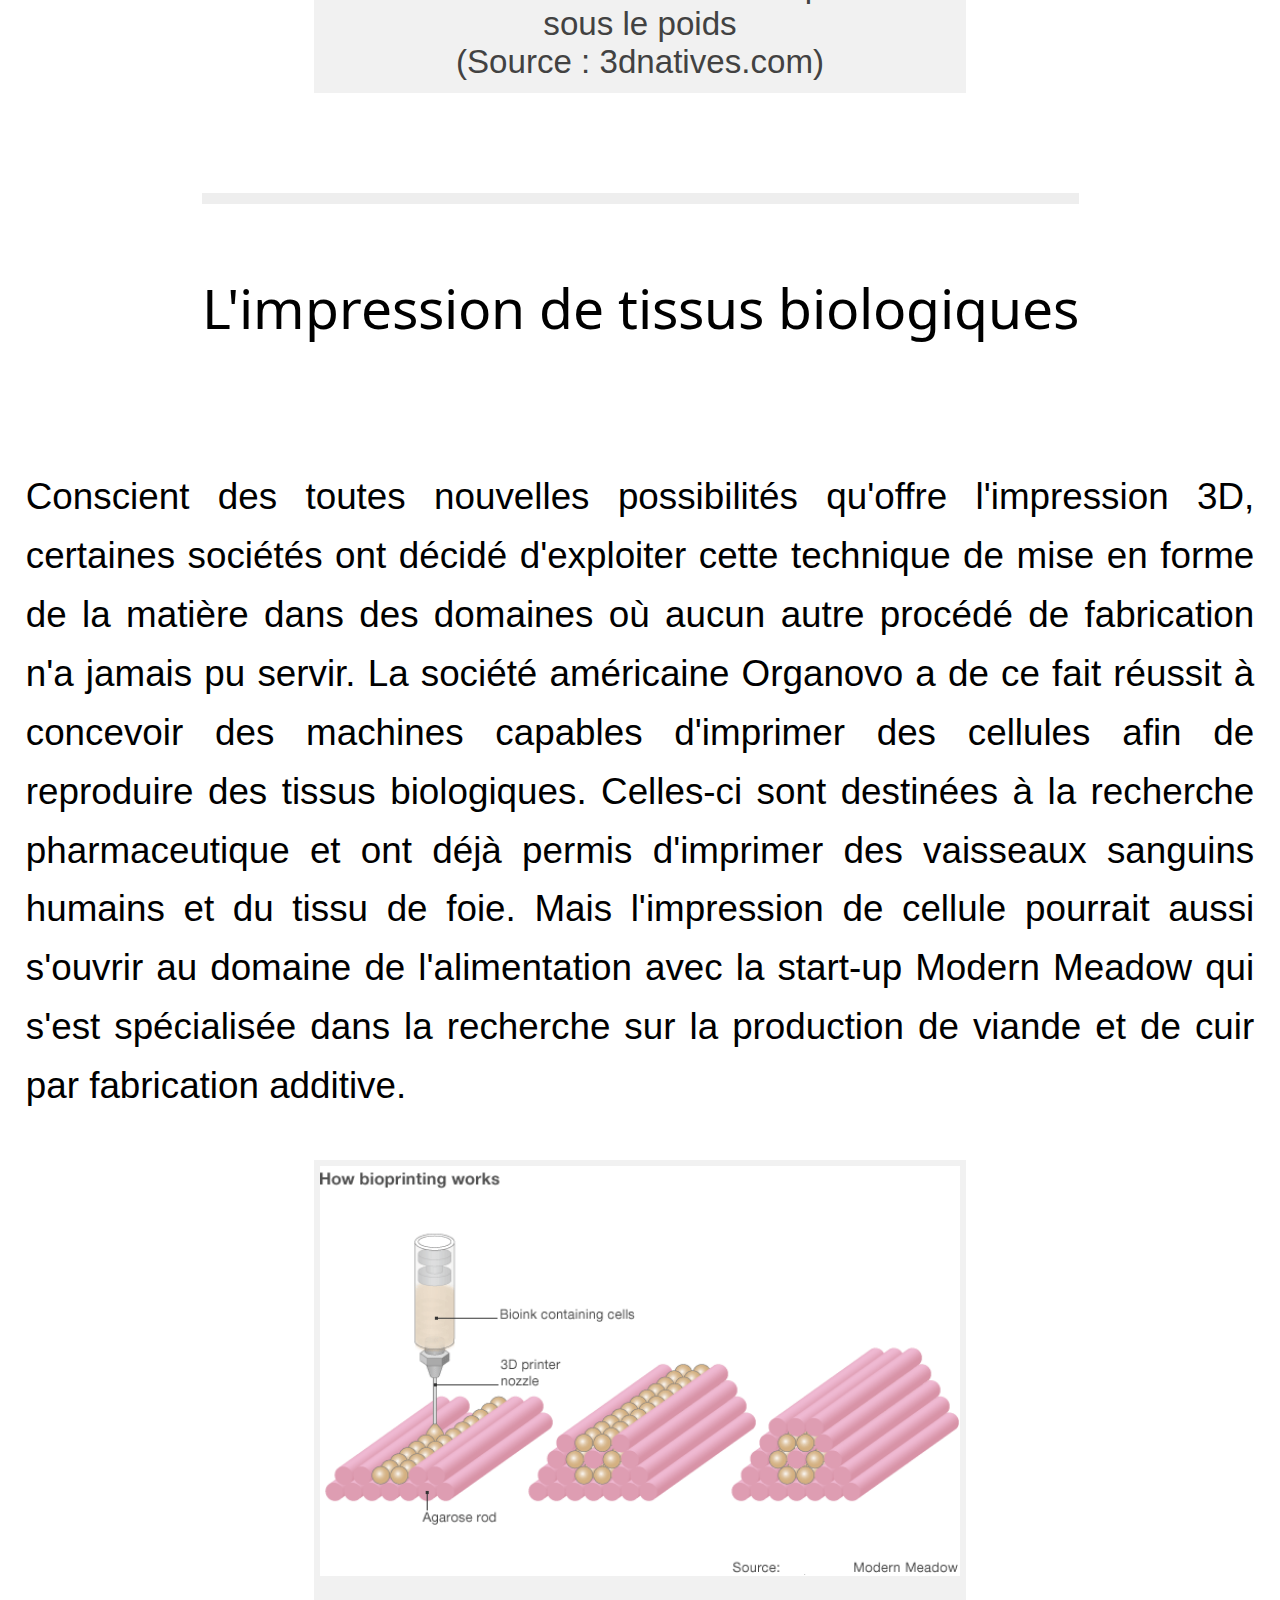
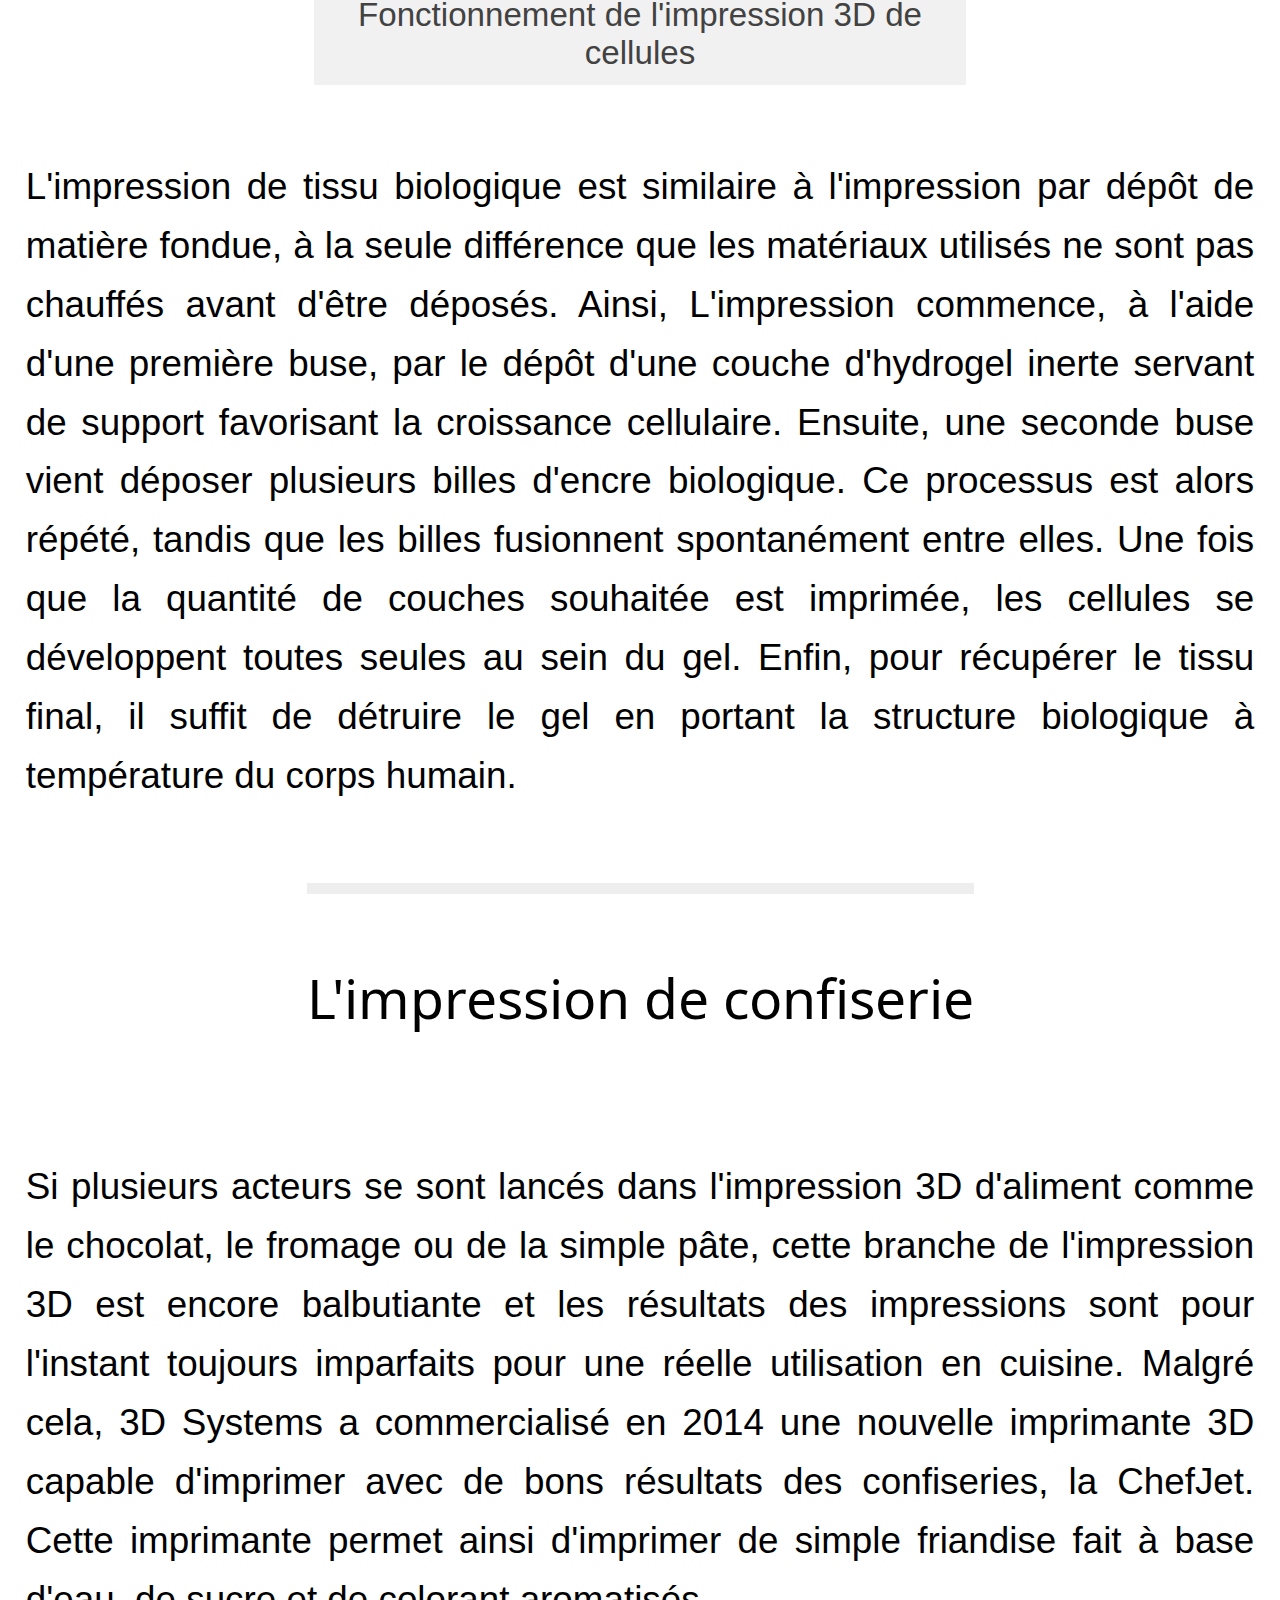
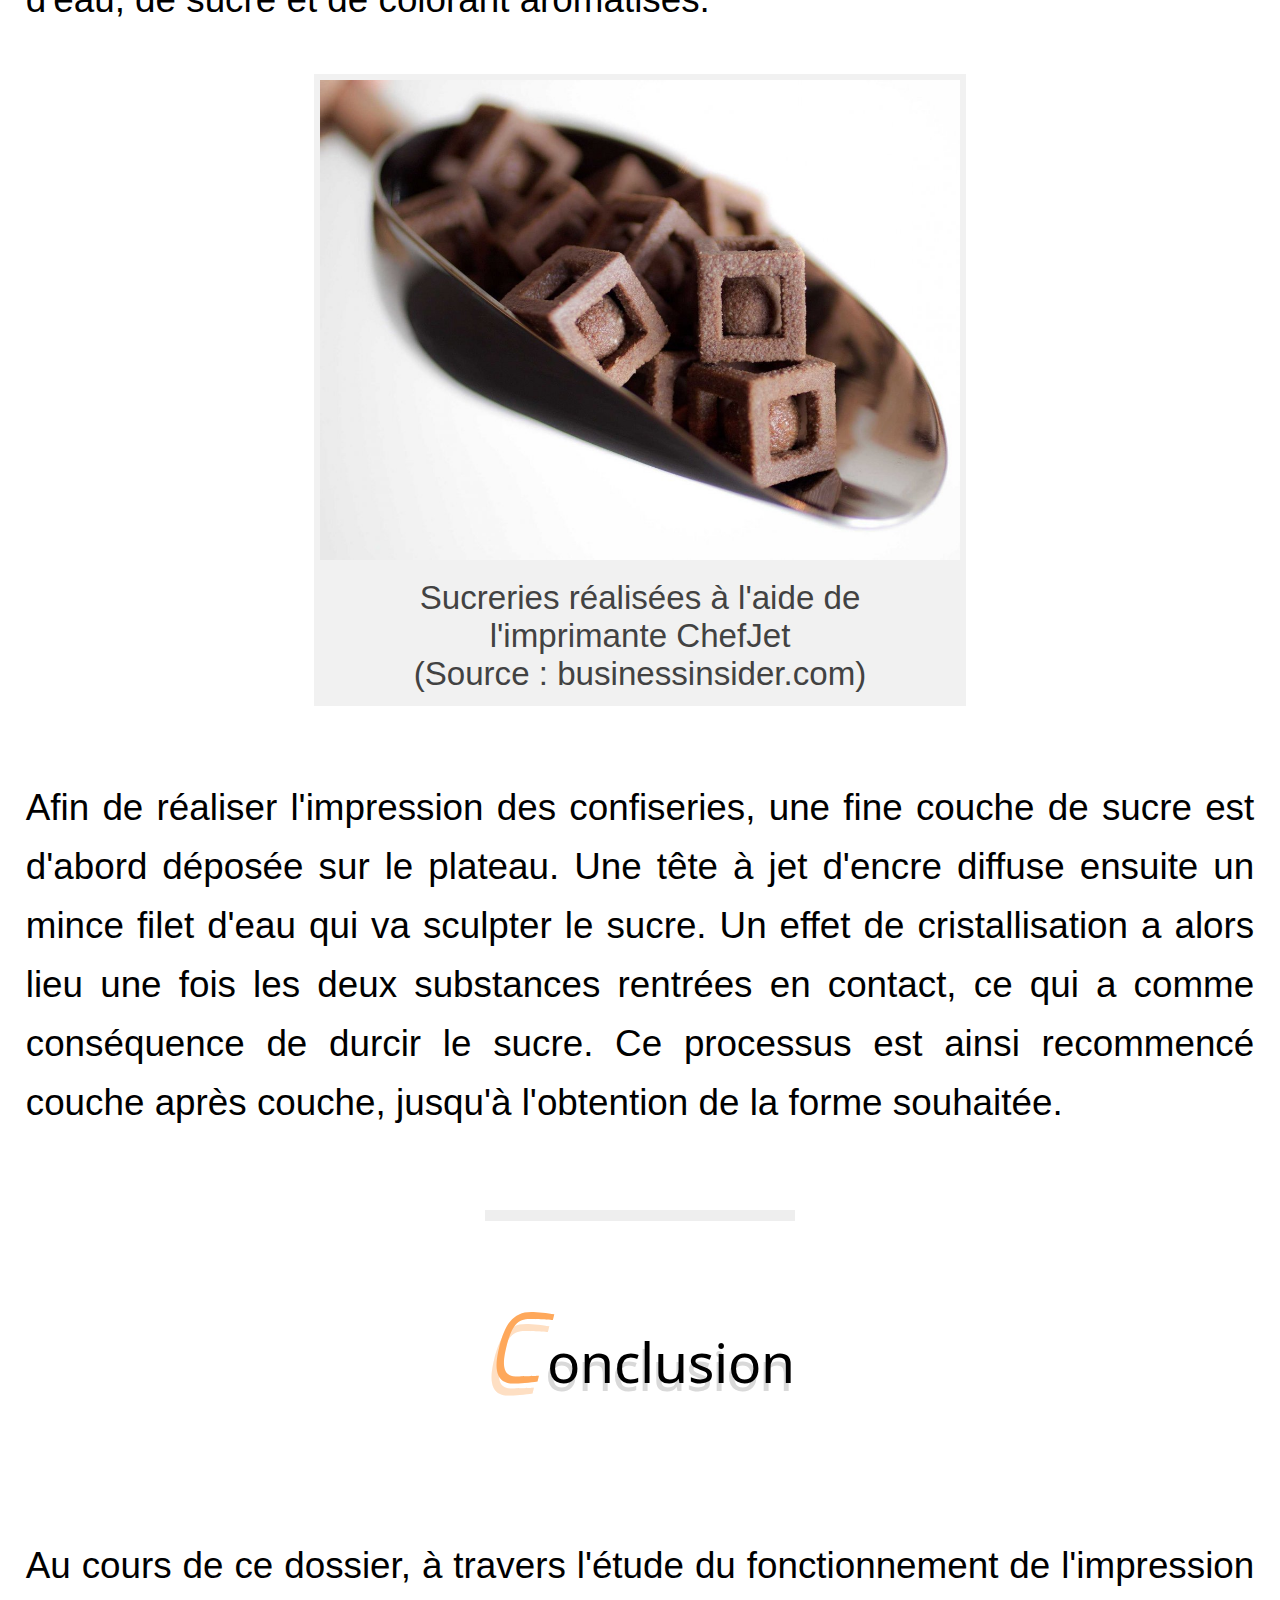
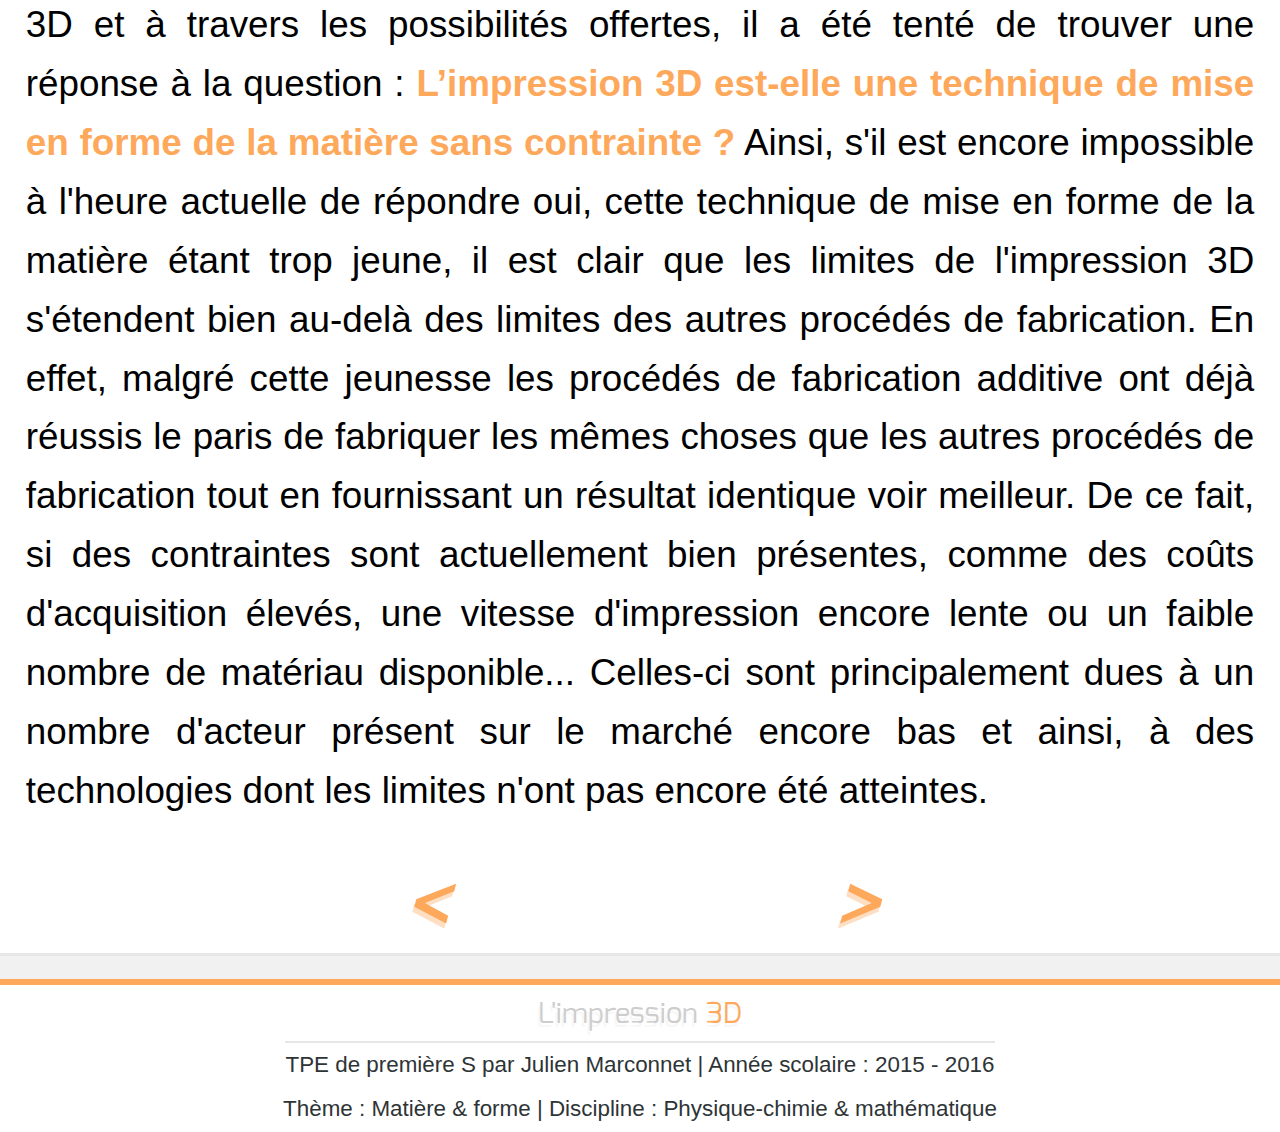
<file: site/nouvelles-possibilites.html>
<!DOCTYPE html>
<html>
    <head>
        <meta charset="utf-8" />
        <link rel="stylesheet" type="text/css" href="theme/style.css" />
        <title>TPE - L'impression 3D : Accueil</title>
    </head>

  <body>
    <header>
        <div id="borderLeft"></div>
        <div id="firstTitle"><h1>L'impression</h1>TPE 2015-2016</div>
        <div id="secondTitle">Première S<h2>3D</h2></div>
        <div id="borderRight"></div>
    </header>

    <nav>
        <ul>
            <li><a href='index.html'>Accueil</a></li>
            <li><a href='modelisation-3D.html'> La modélisation 3D</a></li>
            <li>
                <ul class="submenu">
                    <li>L'impression 3D par:</li>
                    <li><a href='photo-polymerisation.html'>Photo-polymérisation</a></li>
                    <li><a href='fused-deposition-modeling.html'>Dépôt de matière fondue</a></li>
                    <li><a href='liage-poudre.html'>Liage de poudre</a></li>
                </ul>
            </li>
            <li id="active"><a>De nouvelles possibilités</a></li>
            <li><a href='annexes.html'>Annexes</a></li>
        </ul>
    </nav>

    <div id=pageBlock>
      <article>
        <div id="articleHeader">
            <div id="articleTitles">
                <span id="firstLetter">D</span>
                <h1>e nouvelles possibilités</h1>
                <h2>La troisième révolution industrielle ?</h2>
            </div>
          <img src='images/NP/dnp_intro.png' alt="Boeing HRL Microlattice"/>
        </div>
        
        <p>Il a été vu jusqu'ici le fonctionnement des étapes nécessaires à la réalisation d'un objet imprimer en 3D afin d'en dégager les avantages et les
           inconvénients. Désormais, cette page se focalise sur les différentes innovations qui ont été rendues possibles uniquement grâce à l'utilisation
           de cette technique de mise en forme de la matière.</p>

        <h3>L'impression de structures plus performantes</h3>

        <p>Dans le domaine de l'aéronautique, comme dans beaucoup d'autres, la légèreté des pièces est un aspect capital, car moins l'avion est lourd,
           moins il dépense de combustible. Afin d'obtenir des pièces toujours plus légères, les ingénieurs travaillent désormais sur des modèles possédants
           des structures alvéolaires ou similaires à celles-ci. En effet, les structures en nids-d'abeilles possèdent l'avantage d'être creuses et ainsi plus
           légères tout en possédant une résistance égale voire supérieure à une structure pleine. C'est ici qu'intervient l'impression 3D, car seule cette
           technologie permet de réaliser ce type de structure.</p>

        <div class="box" data-info="image">
            <a href='images/NP/microlattice_boeing.jpg'><img src='images/NP/microlattice_boeing.jpg' alt="Microlattice Boeing HRL Pissenlit"></a>
            <p>un bloc de micro-lattice supporté par un pissenlit<br/>(Crédits : HRL Laboratories)</p>
        </div>

        <p>Ainsi, le laboratoire de recherche HRL, filiale de Boeing, a annoncé le 19 octobre 2015 avoir créé à l'aide de la fabrication additive la plus légère
            structure métallique au monde, le micro-lattice. Développée dès 2011, cette structure est inspirée de l'architecture alvéolaire de l'os, rigide en
            extérieur mais composée d'une structure interne complexe et entièrement ouverte. Elle est de ce fait formé de tubes creux interconnectés dont les
            parois mesurent près de 100 nanomètres. Afin d'obtenir une telle structure, celle-ci a d'abord été imprimée en 3D à l'aide de photopolymère qui ont
            ensuite été revêtus de métal. Cependant le matériau dominant reste l'air, la pièce en étant composé à 99,99%. Le micro-lattice est ainsi très léger,
            100 fois plus que le polystyrène, mais aussi hautement résistant grâce à ses grandes capacités de compression. En raison de ses caractéristiques, cette
            structure pourrait rentrer dans la fabrication aéronautique et automobile où elle permettrait un gain de légèreté et par conséquent une diminution de
            la consommation de combustible des appareils.</p>

        <div class="box" data-info="image">
            <a href='images/NP/microlattice_boeing_compression.jpg'><img src='images/NP/microlattice_boeing_compression.jpg' alt="Microlattice Boeing HRL Compression"></a>
            <p>un bloc de micro-lattice se compressant sous le poids<br/>(Source : 3dnatives.com)</p>
         </div>

        <h3>L'impression de tissus biologiques</h3>

        <p>Conscient des toutes nouvelles possibilités qu'offre l'impression 3D, certaines sociétés ont décidé d'exploiter cette technique de mise en forme de la
            matière dans des domaines où aucun autre procédé de fabrication n'a jamais pu servir. La société américaine Organovo a de ce fait réussit à concevoir
            des machines capables d'imprimer des cellules afin de reproduire des tissus biologiques. Celles-ci sont destinées à la recherche pharmaceutique et ont
            déjà permis d'imprimer des vaisseaux sanguins humains et du tissu de foie. Mais l'impression de cellule pourrait aussi s'ouvrir au domaine de
            l'alimentation avec la start-up Modern Meadow qui s'est spécialisée dans la recherche sur la production de viande et de cuir par fabrication additive.</p>

        <div class="box" data-info="image">
            <a href='images/NP/bioprinting.png'><img src='images/NP/bioprinting.png' alt="Bioprinting Cellules"></a>
            <p>Fonctionnement de l'impression 3D de cellules</p>
        </div>

        <p>L'impression de tissu biologique est similaire à l'impression par dépôt de matière fondue, à la seule différence que les matériaux utilisés ne sont pas
            chauffés avant d'être déposés. Ainsi, L'impression commence, à l'aide d'une première buse, par le dépôt d'une couche d'hydrogel inerte servant de
            support favorisant la croissance cellulaire. Ensuite, une seconde buse vient déposer plusieurs billes d'encre biologique. Ce processus est alors
            répété, tandis que les billes fusionnent spontanément entre elles. Une fois que la quantité de couches souhaitée est imprimée, les cellules se
            développent toutes seules au sein du gel. Enfin, pour récupérer le tissu final, il suffit de détruire le gel en portant la structure biologique à
            température du corps humain.</p>

        <h3>L'impression de confiserie</h3>

        <p>Si plusieurs acteurs se sont lancés dans l'impression 3D d'aliment comme le chocolat, le fromage ou de la simple pâte, cette branche de l'impression 3D
            est encore balbutiante et les résultats des impressions sont pour l'instant toujours imparfaits pour une réelle utilisation en cuisine. Malgré cela,
            3D Systems a commercialisé en 2014 une nouvelle imprimante 3D capable d'imprimer avec de bons résultats des confiseries, la ChefJet. Cette imprimante
            permet ainsi d'imprimer de simple friandise fait à base d'eau, de sucre et de colorant aromatisés.</p>

        <div class="box" data-info="image">
            <a href='images/NP/chefjet.jpg'><img src='images/NP/chefjet.jpg' alt="Sucre Aromatisé Couleur ChefJet Impression 3D"></a>
            <p>Sucreries réalisées à l'aide de l'imprimante ChefJet<br/>(Source : businessinsider.com)</p>
        </div>

        <p>Afin de réaliser l'impression des confiseries, une fine couche de sucre est d'abord déposée sur le plateau. Une tête à jet d'encre diffuse ensuite un
            mince filet d'eau qui va sculpter le sucre. Un effet de cristallisation a alors lieu une fois les deux substances rentrées en contact, ce qui a comme
            conséquence de durcir le sucre. Ce processus est ainsi recommencé couche après couche, jusqu'à l'obtention de la forme souhaitée.</p>

        <h4>Conclusion</h4>

        <p>Au cours de ce dossier, à travers l'étude du fonctionnement de l'impression 3D et à travers les possibilités offertes, il a été tenté de trouver une
            réponse à la question : <em>L’impression 3D est-elle une technique de mise en forme de la matière sans contrainte ?</em> Ainsi, s'il est encore
            impossible à l'heure actuelle de répondre oui, cette technique de mise en forme de la matière étant trop jeune, il est clair que les limites de
            l'impression 3D s'étendent bien au-delà des limites des autres procédés de fabrication. En effet, malgré cette jeunesse les procédés de fabrication
            additive ont déjà réussis le paris de fabriquer les mêmes choses que les autres procédés de fabrication tout en fournissant un résultat identique voir
            meilleur. De ce fait, si des contraintes sont actuellement bien présentes, comme des coûts d'acquisition élevés, une vitesse d'impression encore lente
            ou un faible nombre de matériau disponible... Celles-ci sont principalement dues à un nombre d'acteur présent sur le marché encore bas et ainsi, à des
            technologies dont les limites n'ont pas encore été atteintes.</p>

        <!-- Début balise choix de la page pour écran de tablette -->
        <div id="choosePageTab">
            <a href='liage-poudre.html'><</a>
            <a href='annexes.html'>></a>
        </div>
        <!-- Fin balise choix de la page pour écran de tablette -->

      </article>


      <!-- Début balise choix de la page pour écran d'ordinateur -->
        <div class="choosePagePC">  <!-- first-of-type = balise gauche -->
            <a href='liage-poudre.html'><</a>
            <p>Liage de poudre</p>
        </div>

        <div class="choosePagePC">  <!-- last-of-type = balise droite -->
            <a href='annexes.html'>></a>
            <p>Annexes</p>
        </div>
      <!-- Fin balise choix de la page pour écran d'ordinateur -->

    </div>

    <footer>
        <div id="footerTitle"><h1>L'impression</h1> <h2>3D</h2></div>
        <p>TPE de première S par Julien Marconnet | Année scolaire : 2015 - 2016</p>
        <p> Thème : Matière & forme | Discipline : Physique-chimie & mathématique</p>
    </footer>

  </body>
</html>
</file>
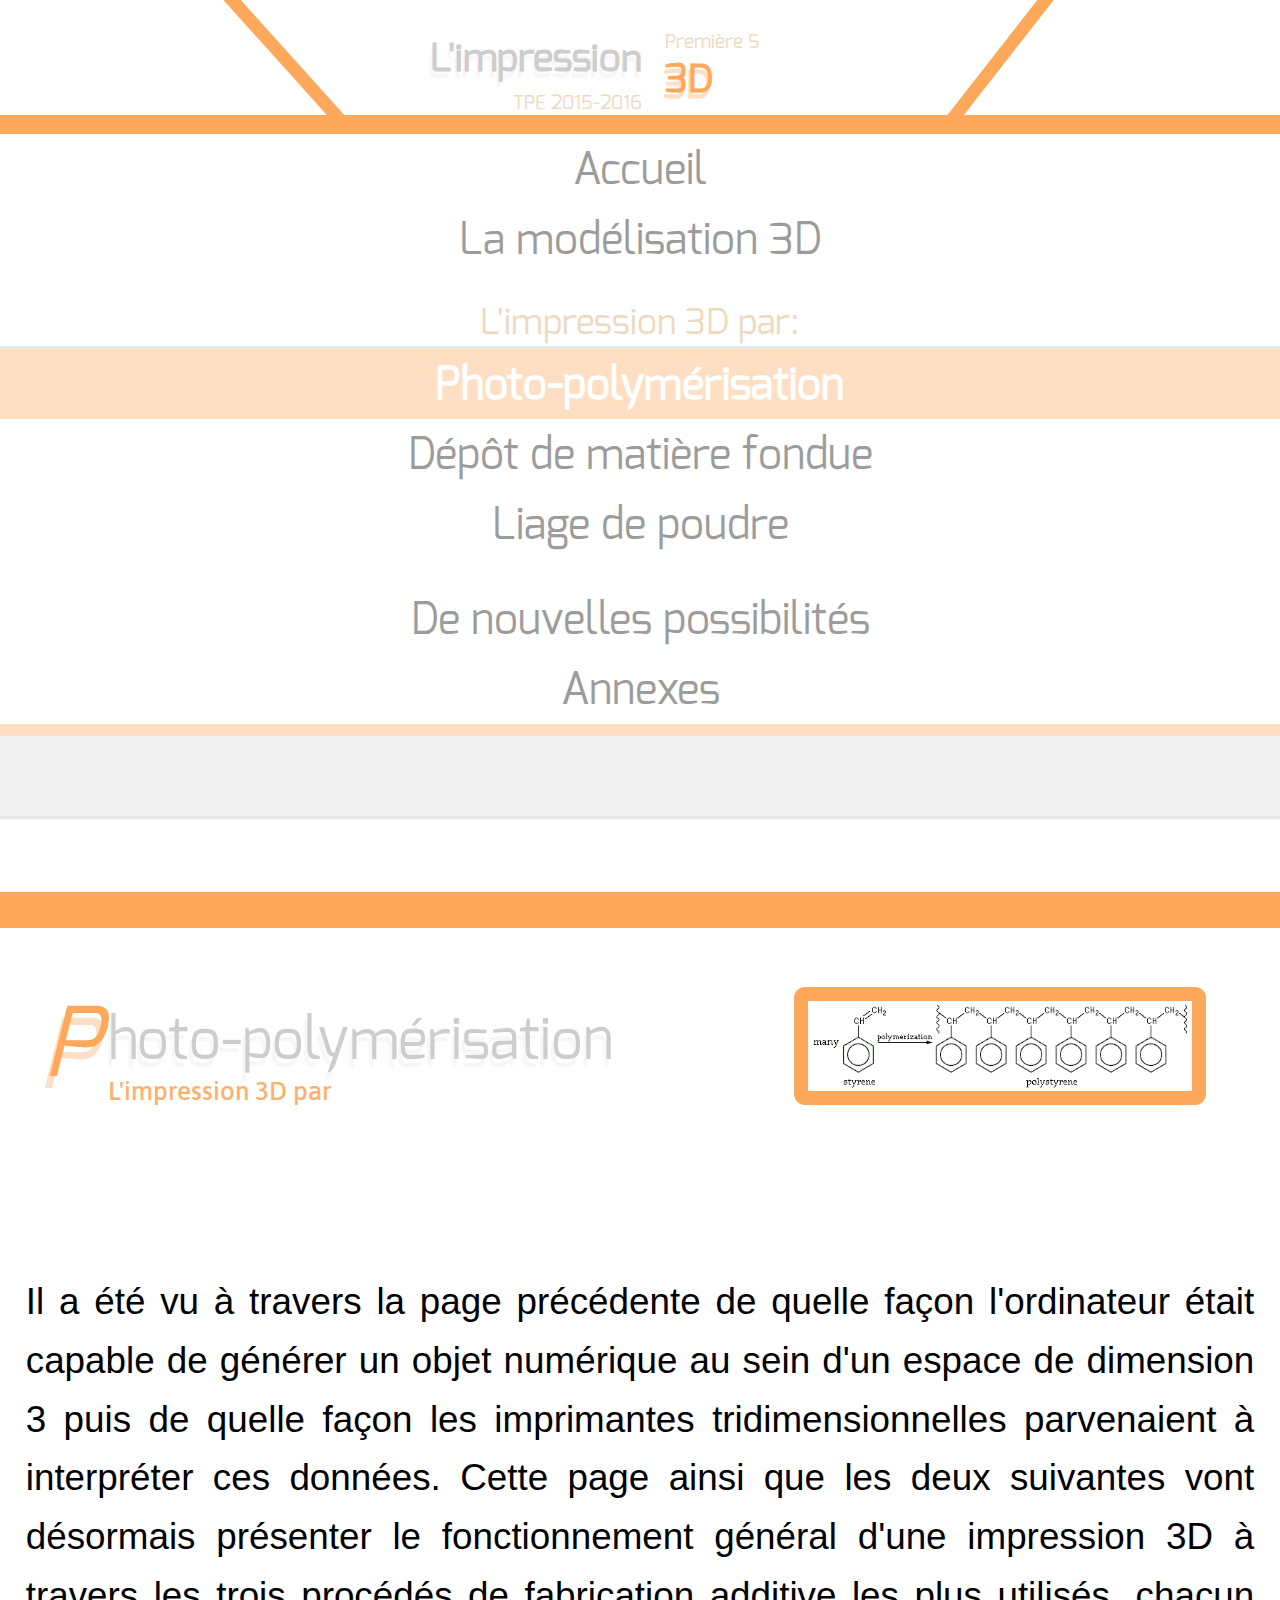
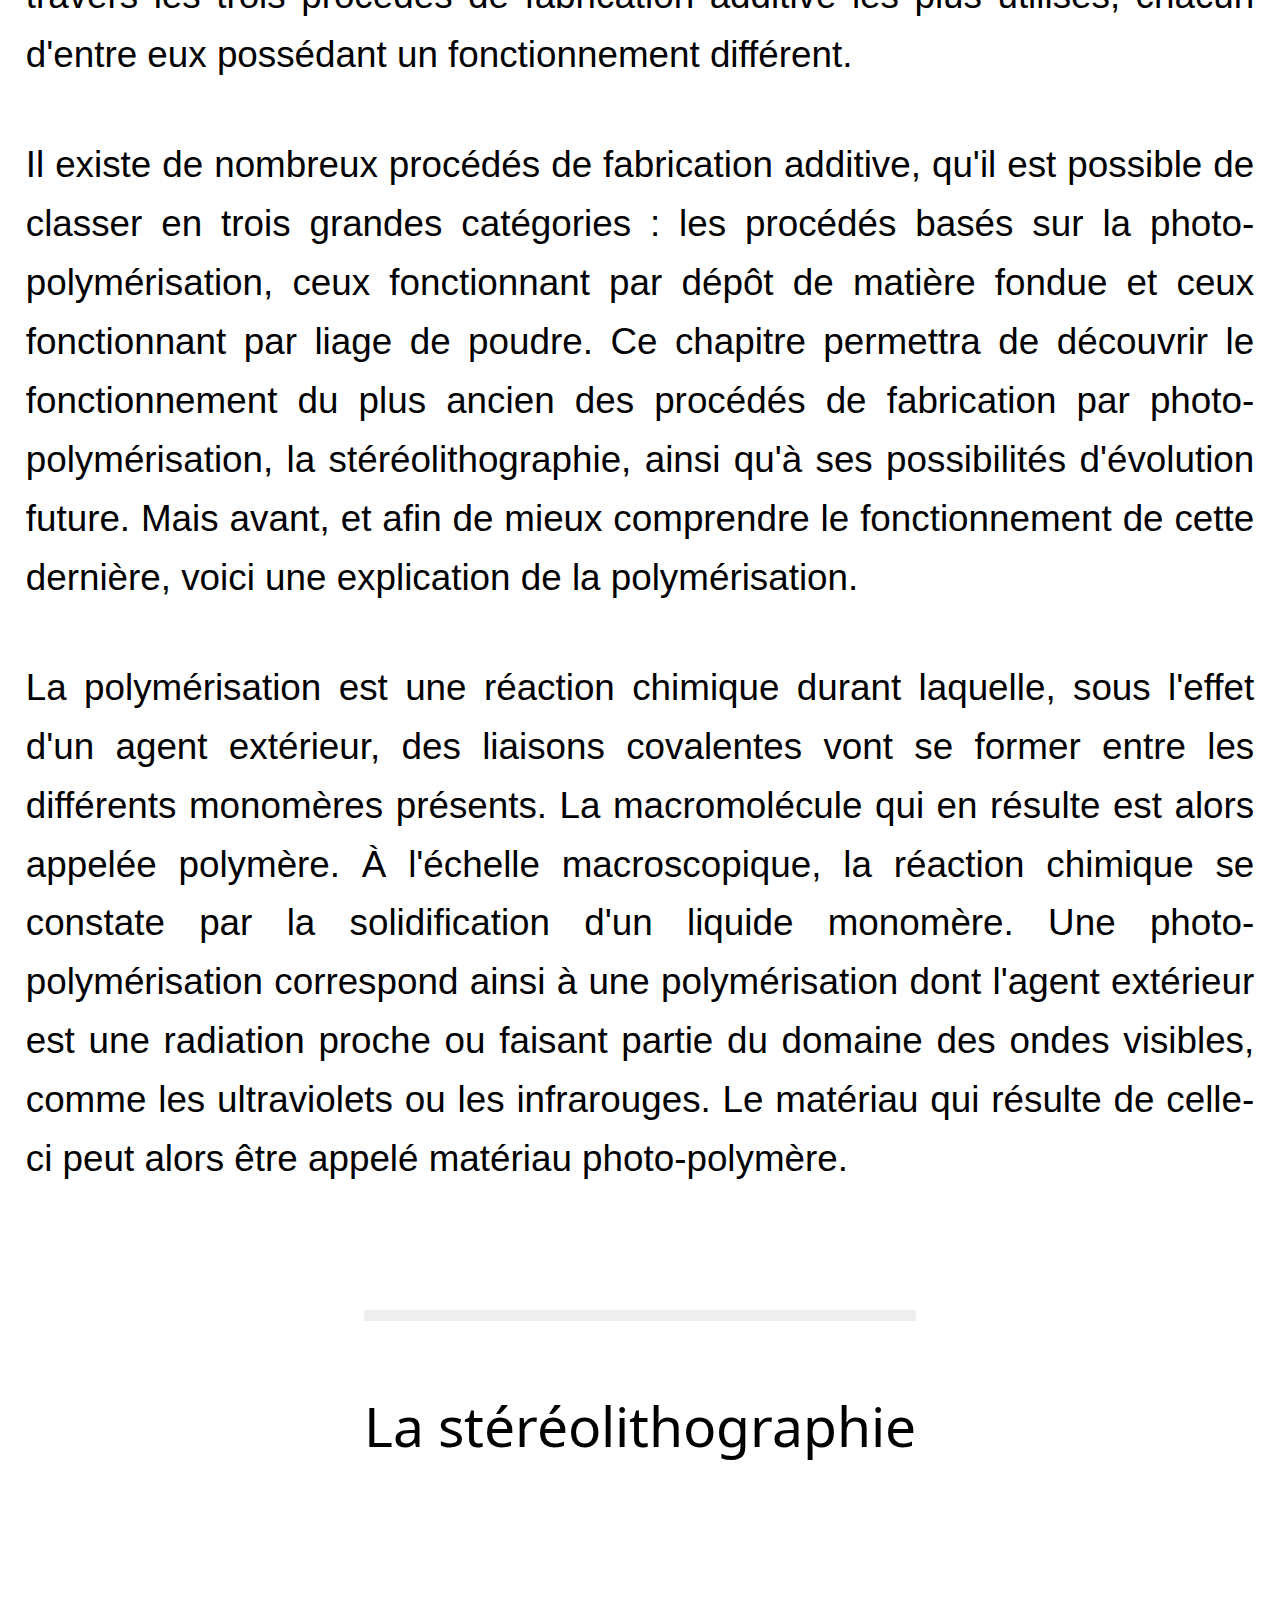
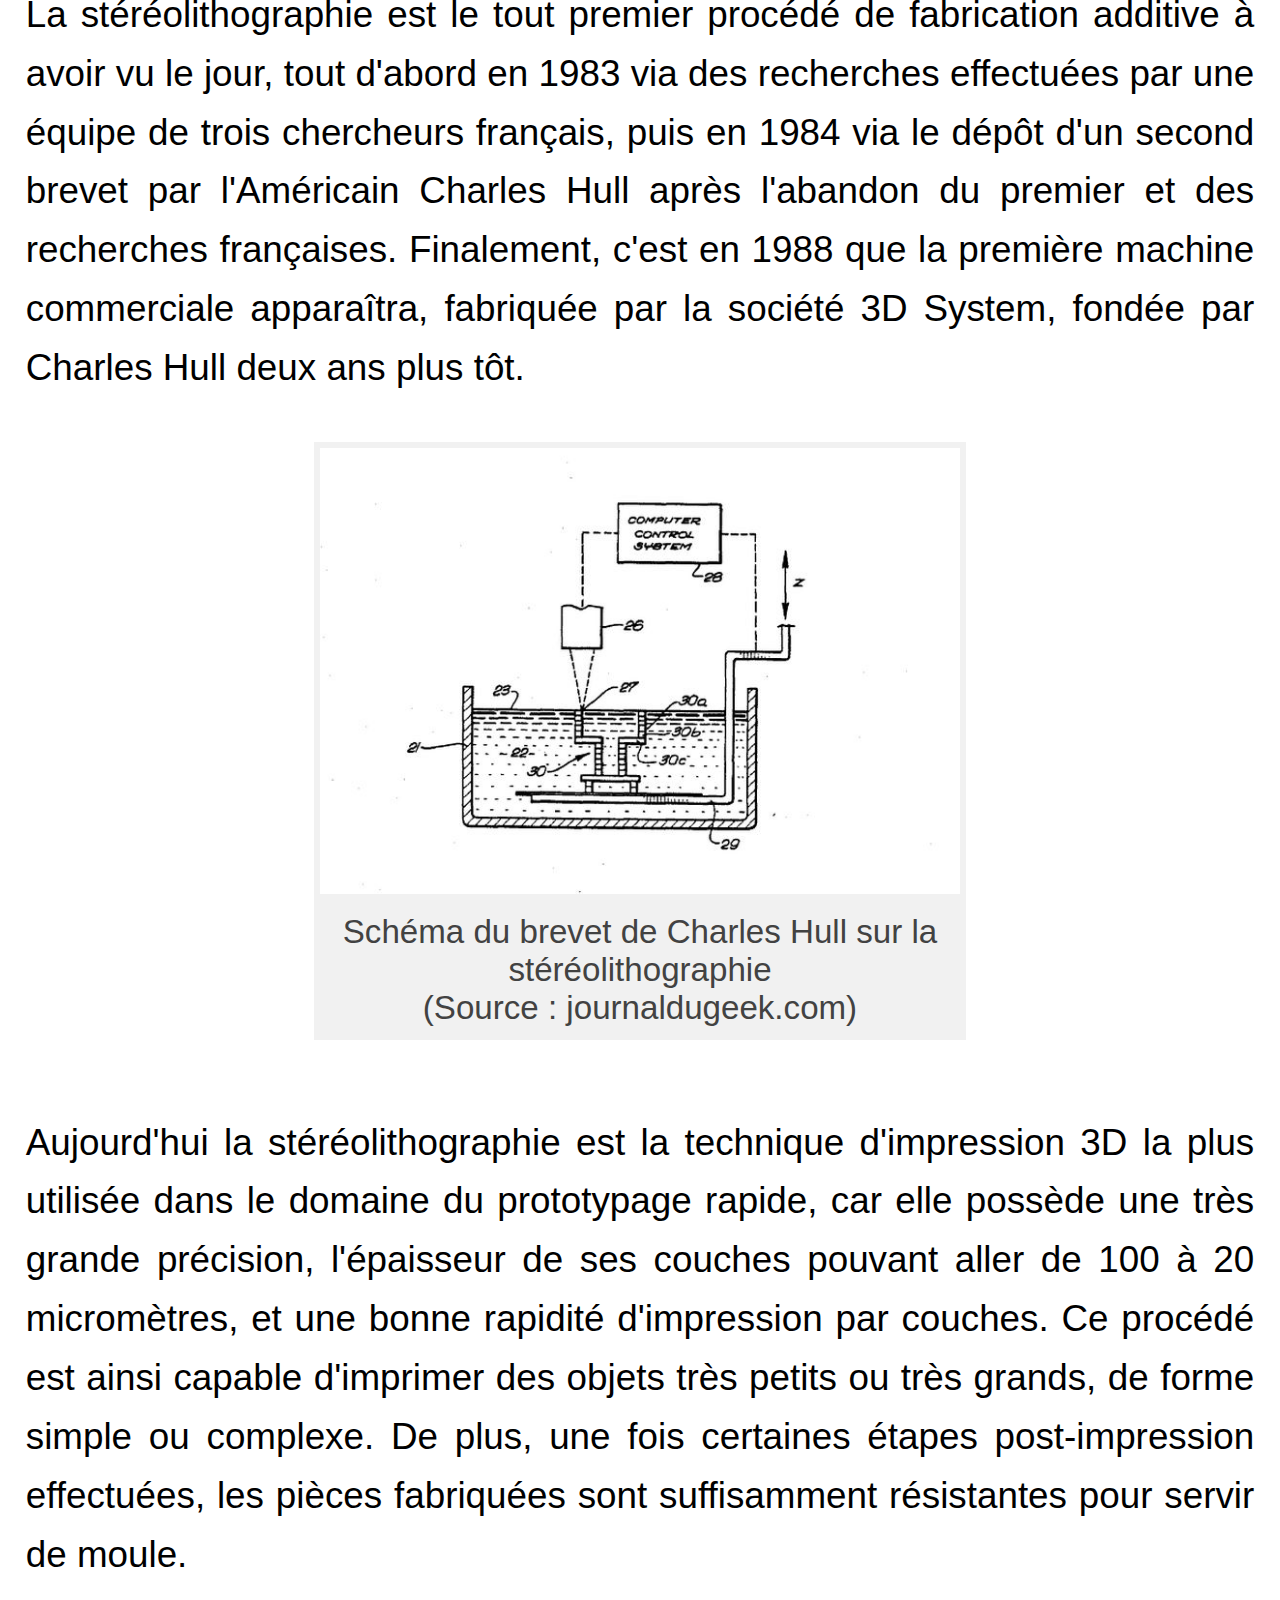
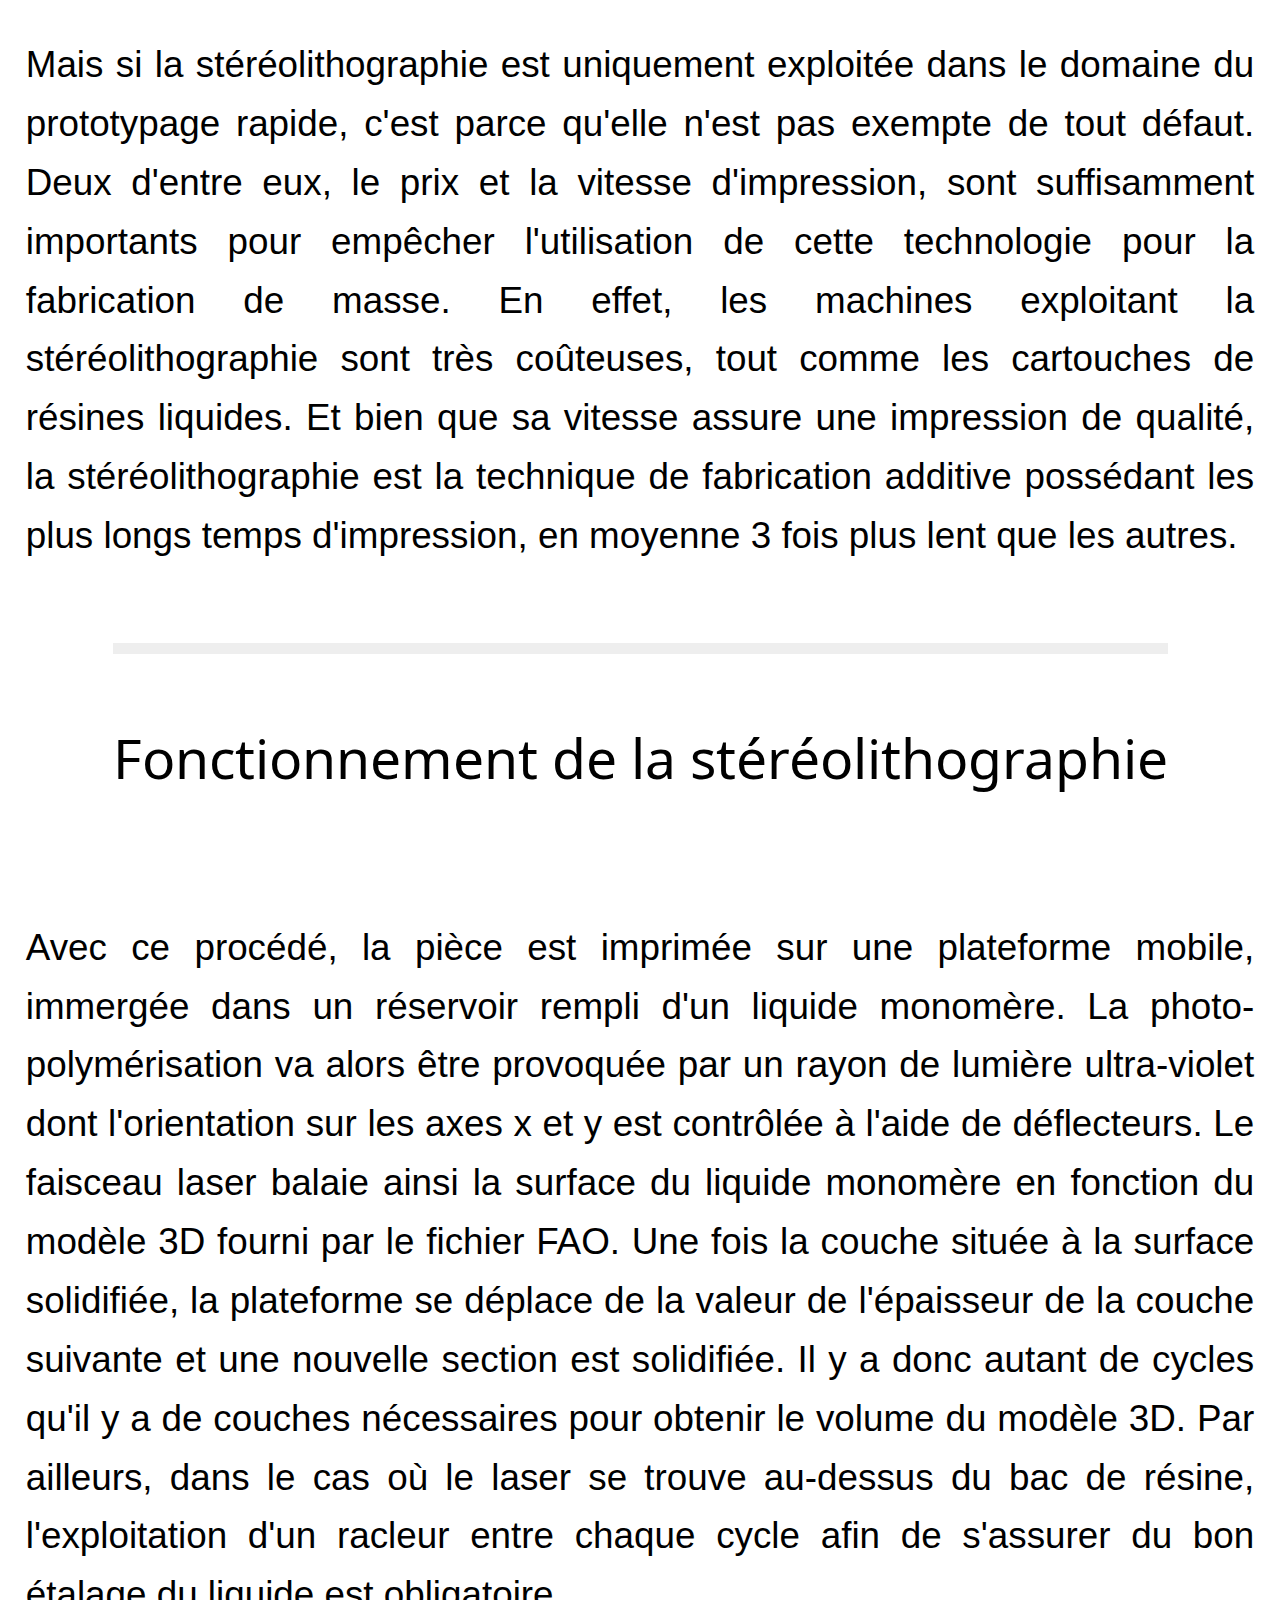
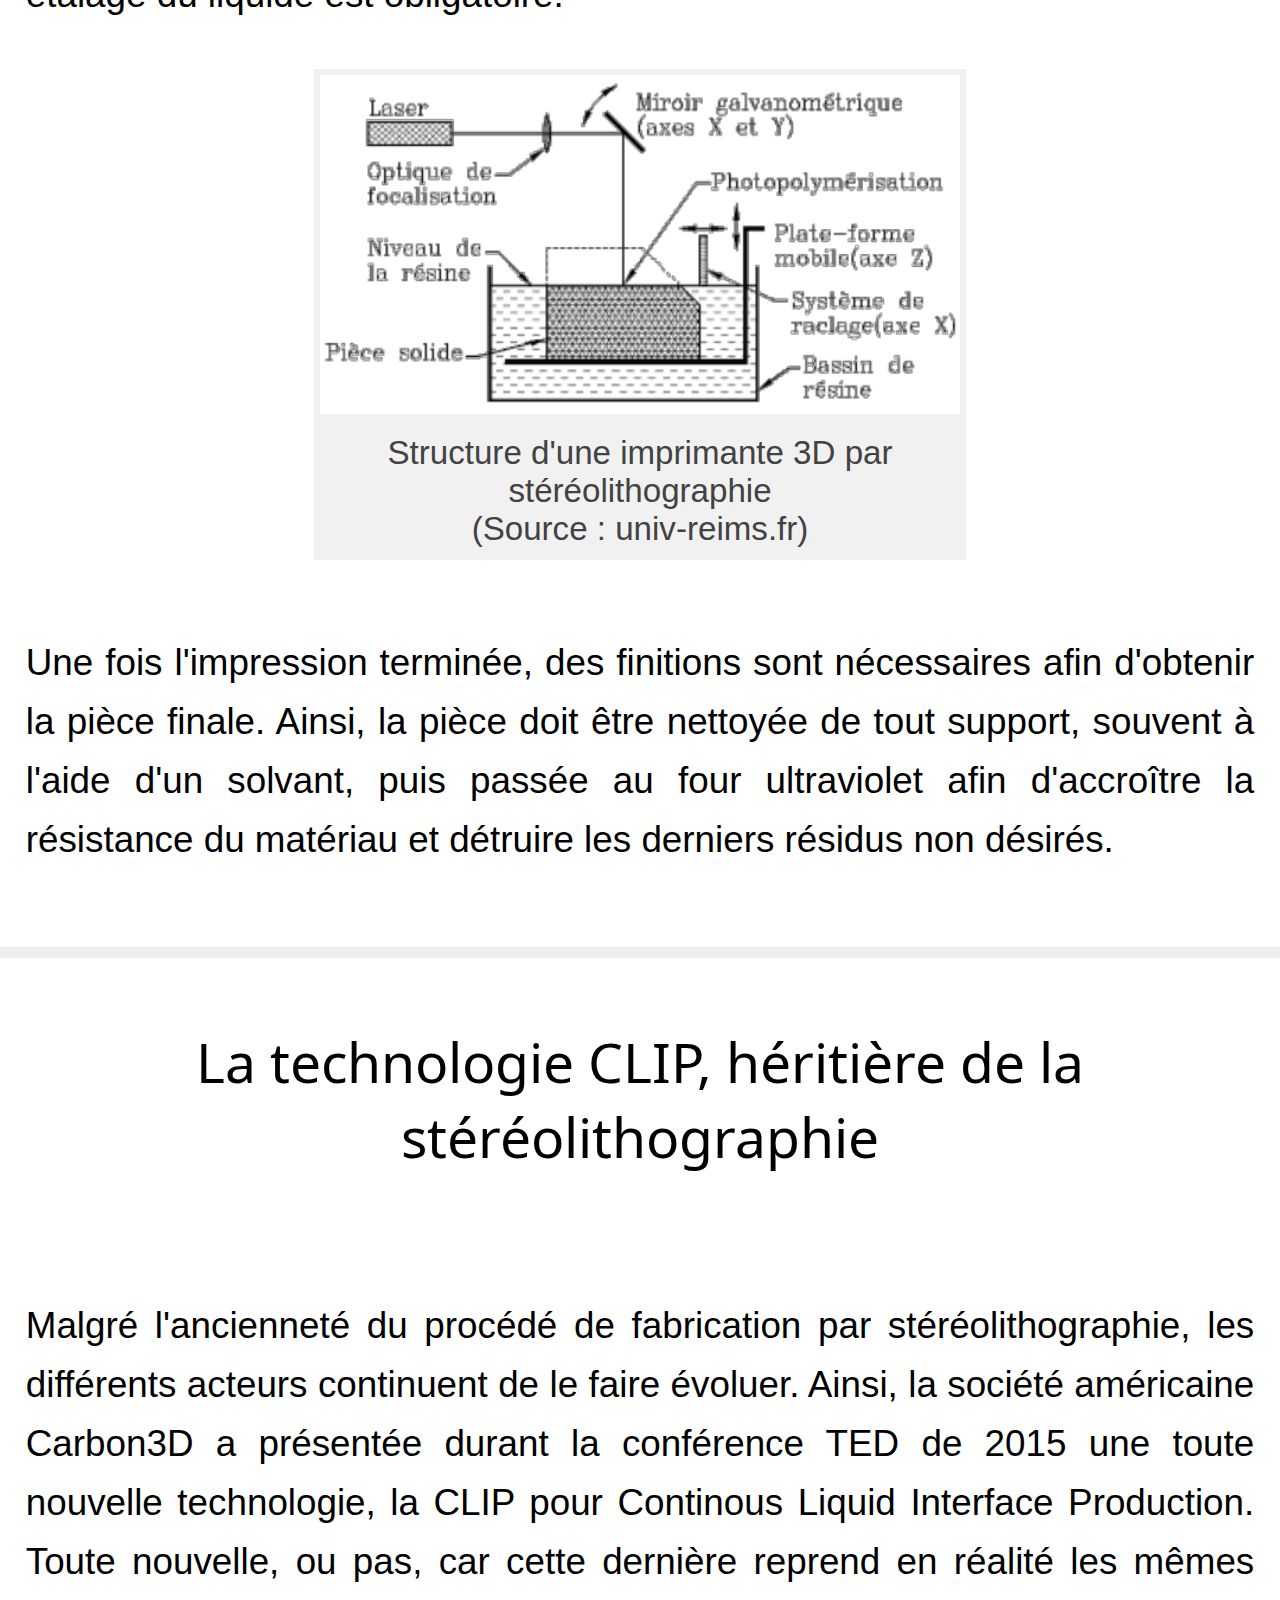
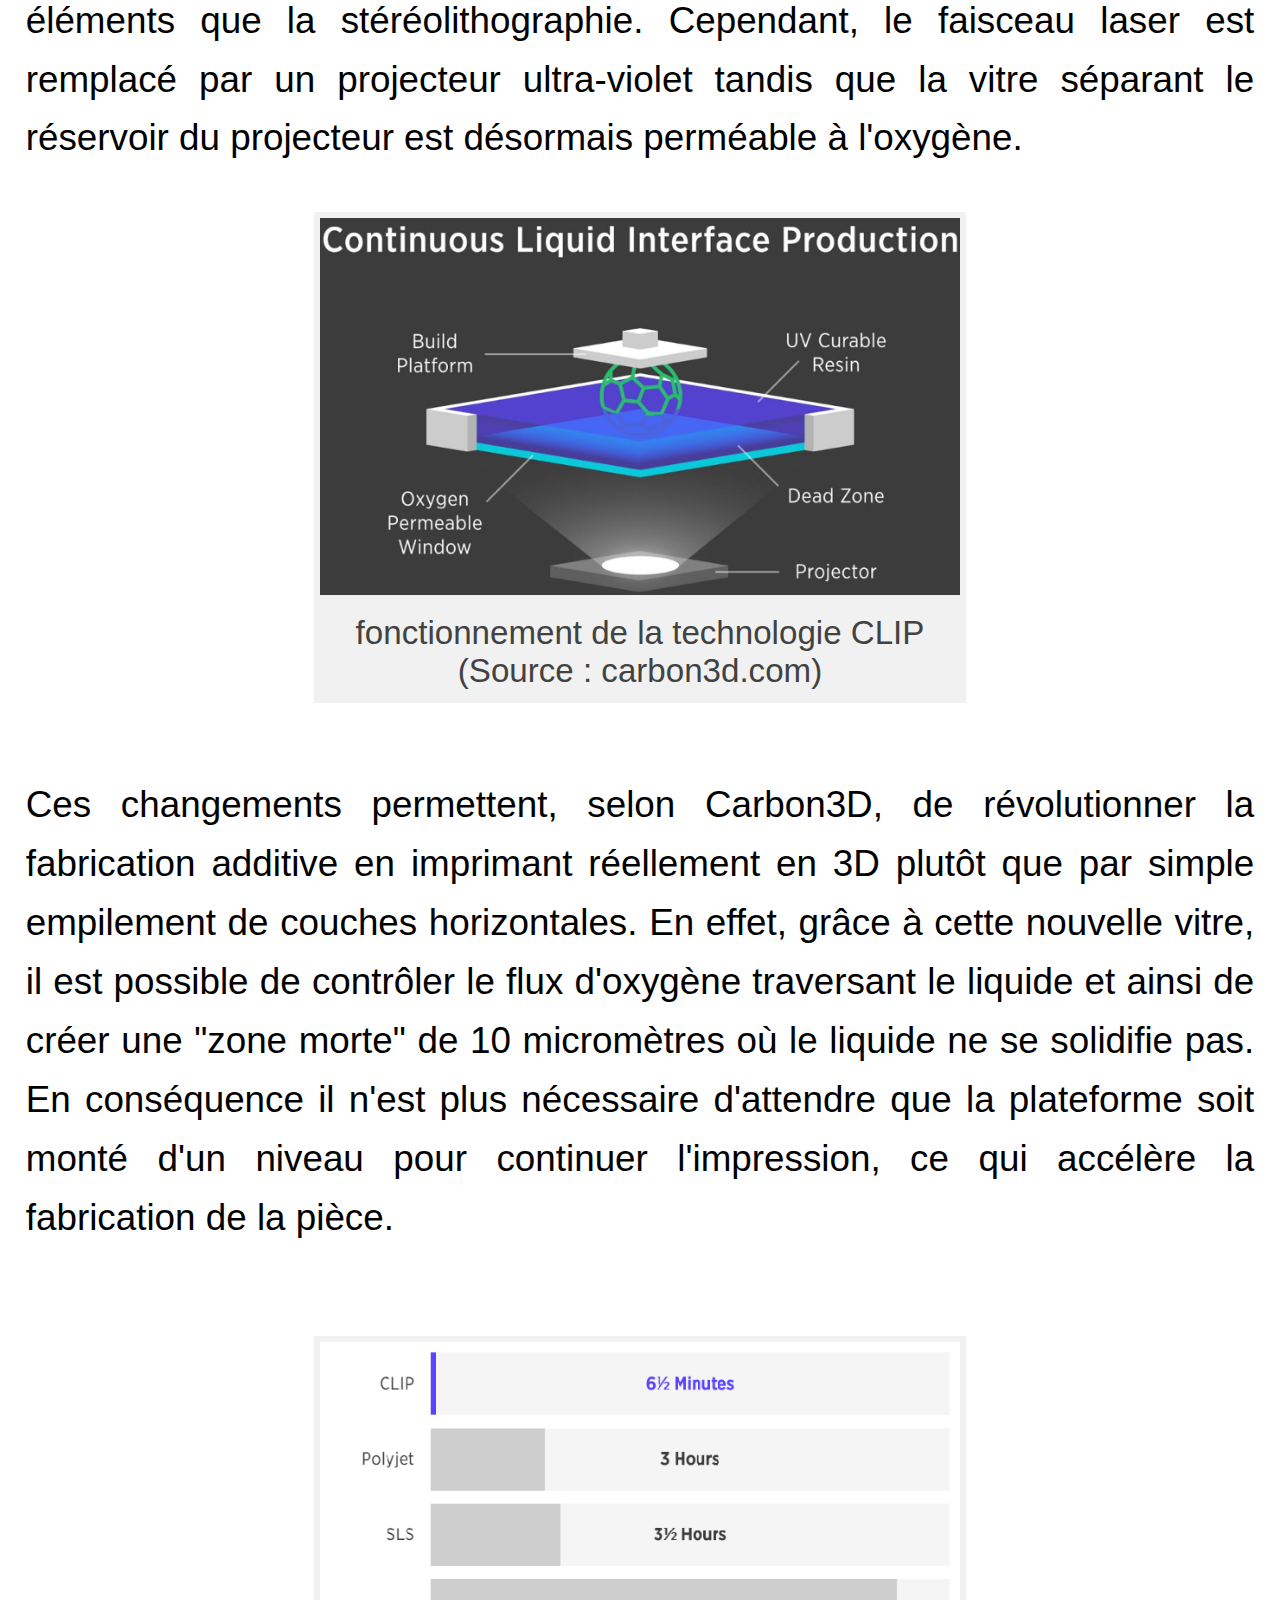
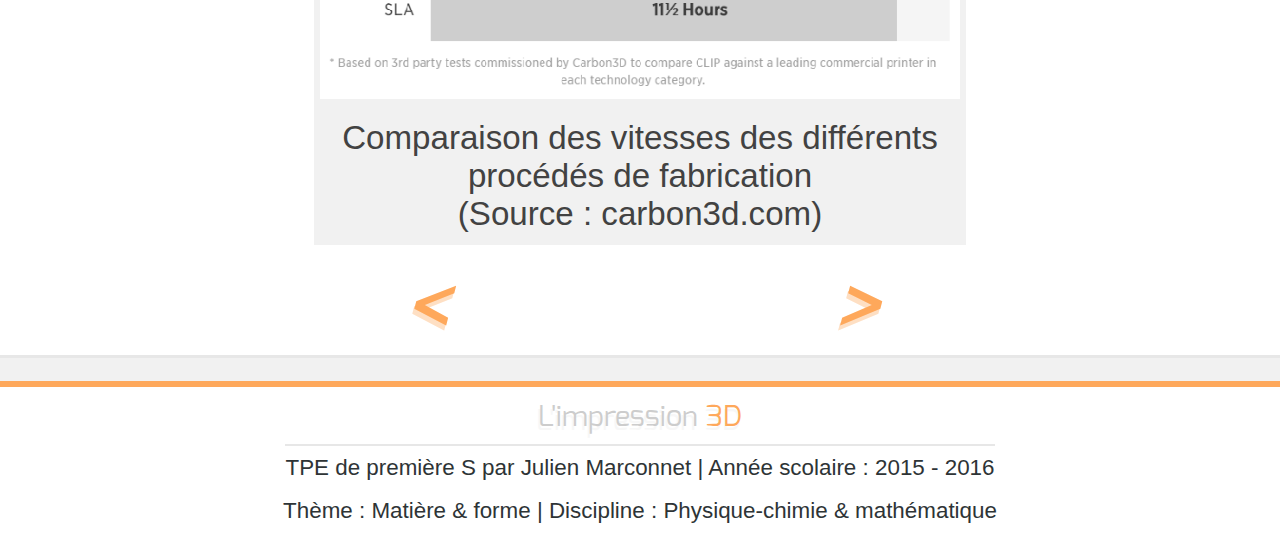
<file: site/photo-polymerisation.html>
<!DOCTYPE html>
<html>
    <head>
        <meta charset="utf-8" />
        <link rel="stylesheet" type="text/css" href='theme/style.css' />
        <title>TPE - L'impression 3D par photo-polymérisation</title>
    </head>

    <body>
        <header>
            <div id="borderLeft"></div>
            <div id="firstTitle"><h1>L'impression</h1>TPE 2015-2016</div>
            <div id="secondTitle">Première S<h2>3D</h2></div>
            <div id="borderRight"></div>
        </header>

        <nav>
            <ul>
                <li><a href='index.html'>Accueil</a></li>
                <li><a href='modelisation-3D.html'> La modélisation 3D</a></li>
                <li>
                    <ul class="submenu">
                        <li>L'impression 3D par:</li>
                        <li id="active"><a>Photo-polymérisation</a></li>
                        <li><a href='fused-deposition-modeling.html'>Dépôt de matière fondue</a></li>
                        <li><a href='liage-poudre.html'>Liage de poudre</a></li>
                    </ul>
                </li>
                <li><a href='nouvelles-possibilites.html'>De nouvelles possibilités</a></li>
                <li><a href='annexes.html'>Annexes</a></li>
            </ul>
        </nav>

        <div id="pageBlock">
        <article>
            <div id="articleHeader">
                <div id="articleTitles">
                    <span id="firstLetter">P</span>
                    <h1>hoto-polymérisation</h1>
                    <h2>L'impression 3D par</h2>
                </div>
                <img data-info="horizontal" src='images/PP/Polystyrene_formation.png' alt="Molécule Polystyrène"/>
            </div>
            
            <p>Il a été vu à travers la page précédente de quelle façon l'ordinateur était capable de générer un objet numérique au sein d'un espace de dimension
                3 puis de quelle façon les imprimantes tridimensionnelles parvenaient à interpréter ces données. Cette page ainsi que les deux suivantes vont
                désormais présenter le fonctionnement général d'une impression 3D à travers les trois procédés de fabrication additive les plus utilisés, chacun
                d'entre eux possédant un fonctionnement différent.</p>

            <p>Il existe de nombreux procédés de fabrication additive, qu'il est possible de classer en trois grandes catégories : les procédés basés sur la
                photo-polymérisation, ceux fonctionnant par dépôt de matière fondue et ceux fonctionnant par liage de poudre. Ce chapitre permettra de découvrir
                le fonctionnement du plus ancien des procédés de fabrication par photo-polymérisation, la stéréolithographie, ainsi qu'à ses possibilités
                d'évolution future. Mais avant, et afin de mieux comprendre le fonctionnement de cette dernière, voici une explication de la polymérisation.</p>

            <p>La polymérisation est une réaction chimique durant laquelle, sous l'effet d'un agent extérieur, des liaisons covalentes vont se former entre les
                différents monomères présents. La macromolécule qui en résulte est alors appelée polymère. À l'échelle macroscopique, la réaction chimique se
                constate par la solidification d'un liquide monomère. Une photo-polymérisation correspond ainsi à une polymérisation dont l'agent extérieur est
                une radiation proche ou faisant partie du domaine des ondes visibles, comme les ultraviolets ou les infrarouges. Le matériau qui résulte de
                celle-ci peut alors être appelé matériau photo-polymère.</p>

            <h3>La stéréolithographie</h3>

            <p>La stéréolithographie est le tout premier procédé de fabrication additive à avoir vu le jour, tout d'abord en 1983 via des recherches effectuées par
                une équipe de trois chercheurs français, puis en 1984 via le dépôt d'un second brevet par l'Américain Charles Hull après l'abandon du premier et
                des recherches françaises. Finalement, c'est en 1988 que la première machine commerciale apparaîtra, fabriquée par la société 3D System, fondée par
                Charles Hull deux ans plus tôt.</p>

            <div class="box" data-info="image">
            <a href='images/PP/brevet_sls.jpg'><img src='images/PP/brevet_sls.jpg' alt="Brevet Stéréolithographie"/></a>
            <p>Schéma du brevet de Charles Hull sur la stéréolithographie<br/>(Source : journaldugeek.com)</p>
            </div>

            <p>Aujourd'hui la stéréolithographie est la technique d'impression 3D la plus utilisée dans le domaine du prototypage rapide, car elle possède une
                très grande précision, l'épaisseur de ses couches pouvant aller de 100 à 20 micromètres, et une bonne rapidité d'impression par couches. Ce
                procédé est ainsi capable d'imprimer des objets très petits ou très grands, de forme simple ou complexe. De plus, une fois certaines étapes
                post-impression effectuées, les pièces fabriquées sont suffisamment résistantes pour servir de moule.</p>

            <p>Mais si la stéréolithographie est uniquement exploitée dans le domaine du prototypage rapide, c'est parce qu'elle n'est pas exempte de tout défaut.
                Deux d'entre eux, le prix et la vitesse d'impression, sont suffisamment importants pour empêcher l'utilisation de cette technologie pour la
                fabrication de masse. En effet, les machines exploitant la stéréolithographie sont très coûteuses, tout comme les cartouches de résines liquides.
                Et bien que sa vitesse assure une impression de qualité, la stéréolithographie est la technique de fabrication additive possédant les plus longs
                temps d'impression, en moyenne 3 fois plus lent que les autres.</p>

            <h3>Fonctionnement de la stéréolithographie</h3>

            <p>Avec ce procédé, la pièce est imprimée sur une plateforme mobile, immergée dans un réservoir rempli d'un liquide monomère. La photo-polymérisation
                va alors être provoquée par un rayon de lumière ultra-violet dont l'orientation sur les axes x et y est contrôlée à l'aide de déflecteurs. Le
                faisceau laser balaie ainsi la surface du liquide monomère en fonction du modèle 3D fourni par le fichier FAO. Une fois la couche située à la
                surface solidifiée, la plateforme se déplace de la valeur de l'épaisseur de la couche suivante et une nouvelle section est solidifiée. Il y a donc
                autant de cycles qu'il y a de couches nécessaires pour obtenir le volume du modèle 3D. Par ailleurs, dans le cas où le laser se trouve au-dessus du
                bac de résine, l'exploitation d'un racleur entre chaque cycle afin de s'assurer du bon étalage du liquide est obligatoire.</p>

            <div class="box" data-info="image">
            <a href='images/PP/sla.png'><img src='images/PP/sla.png' alt="Schéma Imprimante 3D Stéréolithographie"/></a>
            <p>Structure d'une imprimante 3D par stéréolithographie<br/>(Source : univ-reims.fr)</p>
            </div>
            
            <p>Une fois l'impression terminée, des finitions sont nécessaires afin d'obtenir la pièce finale. Ainsi, la pièce doit être nettoyée de tout support,
                souvent à l'aide d'un solvant, puis passée au four ultraviolet afin d'accroître la résistance du matériau et détruire les derniers résidus non
                désirés.</p>

            <h3>La technologie CLIP, héritière de la stéréolithographie</h3>

            <p>Malgré l'ancienneté du procédé de fabrication par stéréolithographie, les différents acteurs continuent de le faire évoluer. Ainsi, la société
                américaine Carbon3D a présentée durant la conférence TED de 2015 une toute nouvelle technologie, la CLIP pour Continous Liquid Interface Production.
                Toute nouvelle, ou pas, car cette dernière reprend en réalité les mêmes éléments que la stéréolithographie. Cependant, le faisceau laser est remplacé
                par un projecteur ultra-violet tandis que la vitre séparant le réservoir du projecteur est désormais perméable à l'oxygène.</p>

            <div class="box" data-info="image">
            <a href='images/PP/Clip_fonctionnement.png'><img src='images/PP/Clip_fonctionnement.png' alt="Clip Impression 3D"/></a>
            <p>fonctionnement de la technologie CLIP<br/>(Source : carbon3d.com)</p>
            </div>

            <p>Ces changements permettent, selon Carbon3D, de révolutionner la fabrication additive en imprimant réellement en 3D plutôt que par simple empilement de
                couches horizontales. En effet, grâce à cette nouvelle vitre, il est possible de contrôler le flux d'oxygène traversant le liquide et ainsi de créer
                une "zone morte" de 10 micromètres où le liquide ne se solidifie pas. En conséquence il n'est plus nécessaire d'attendre que la plateforme soit monté
                d'un niveau pour continuer l'impression, ce qui accélère la fabrication de la pièce.</p>

            <div class="box" data-info="image">
            <a href='images/PP/Clip_comparaison.png'><img src='images/PP/Clip_comparaison.png' alt="Vitesse Impression 3D"/></a>
            <p>Comparaison des vitesses des différents procédés de fabrication<br/>(Source : carbon3d.com)</p>
            </div>


            <!-- Début balise choix de la page pour écran de tablette -->
            <div id="choosePageTab">
                <a href='modelisation-3D.html'><</a>
                <a href='fused-deposition-modeling.html'>></a>
            </div>
            <!-- Fin balise choix de la page pour écran de tablette -->

        </article>

        <!-- Début balise choix de la page pour écran d'ordinateur -->
        <div class="choosePagePC">  <!-- first-of-type = balise gauche -->
            <a href='modelisation-3D.html'><</a>
            <p>La modélisation 3D</p>
        </div>

        <div class="choosePagePC">  <!-- last-of-type = balise droite -->
            <a href='fused-deposition-modeling.html'>></a>
            <p>Dépot de matière fondue</p>
        </div>
        <!-- Fin balise choix de la page pour écran d'ordinateur -->

        </div>

        <footer>
            <div id="footerTitle"><h1>L'impression</h1> <h2>3D</h2></div>
            <p>TPE de première S par Julien Marconnet | Année scolaire : 2015 - 2016</p>
            <p> Thème : Matière & forme | Discipline : Physique-chimie & mathématique</p>
        </footer>

    </body>
</html>
</file>
<file: site/theme/style.css>
@font-face { font-family: 'Exo';  src: url(./fonts/Exo/Exo-Regular.otf); }
@font-face { font-family: 'Exo-Bold'; src: url(./fonts/Exo/Exo-Bold.otf); }
@font-face { font-family: 'Asap'; src: url(./fonts/Asap/Asap-Medium.ttf); }
@font-face { font-family: 'Noto'; src: url(./fonts/Noto/NotoSans-Regular.ttf); }
@font-face { font-family: 'Noto-Mono'; src: url(./fonts/Noto/NotoMono-Regular.ttf); }
@font-face { font-family: 'Geo'; src: url(./fonts/GeoSans-Light.ttf); }

/* Permet de positionner correctement l'ensemble des éléments. */
* {
    margin: 0;
    padding: 0;
}

/* Définit une valeur fixe pour la hauteur de la page */
html {
    height: 100%;
}

/* Définition du style de la page */

body {
    background-color: #F1F1F1;

    min-height: 100%;
    position: relative; /* Permet de positionner le pied de page */
    padding-bottom: 8em; /* Évite que le pied de page ne déborde sur les blocs plus haut */
    box-sizing: border-box;
}

/* Définition du style de l'en-tête de la page */

header {
    display: flex;
    overflow: hidden;
    justify-content: space-between;
    width: 100%;
    height: 6em;

    background-color: #fff;
    font: lighter 1.2em 'Exo';
    border-bottom: solid 1em #FEA85B;
}

header > #firstTitle, header > #secondTitle {
    color: #EDD9C2;

    flex-basis: 15%;
}
header > #firstTitle {
    text-align: right;
    align-self: flex-end;

    padding-right: .6em;
}
header > #secondTitle {
    align-self: flex-start;

    padding-top: 1.5em;
    padding-left: .6em;
}
header > #firstTitle > h1 {
    color: #CDCDCD;
    text-shadow: -.05em .15em 0 #F7F7F7;

    padding-bottom: .15em;
}
header > #secondTitle > h2 {
    color: #FEA85B;
    font-size: 2em;
    text-shadow: -.05em .15em 0 #FEDFC3;

    align-self: flex-end;
}

#borderLeft {
    color: #FEA85B;
    border-top: solid .7em #FEA85B;

    flex-basis: 35%;
    transform: rotate(48deg);
}
#borderRight {
    color: #FEA85B;
    border-bottom: solid .7em #FEA85B;

    flex-basis: 35%;
    transform: rotate(128deg);
}

/* Fin définition du style de l'en-tête de la page */

/* Définition du style des diverses balises de navigation (navigation, groupe de liste, liste, lien) */

nav {
    display: flex;
    justify-content: center;
    width: 100%;

    background-color: #fff;
    border-bottom: solid .8em #FEDFC3;
}
ul {
    display: flex;

    list-style: none;
}
li {
    display: flex;
    align-items: center;
    justify-content: center;
    text-align: center;
}
a {
    text-decoration: none;

    color: #9C9C9C;
    font: normal 1.2em 'Exo';
}

/* Fin définition du style des diverses balises de navigation */


/* Définition du style du bloc navigation */

nav > ul {
    height: 100%;
}

nav > ul > li, .submenu > li {
    flex-grow: 1;

    color: #9C9C9C;
    font-family: 'Exo';

    border-right: solid .1em #E7E7E7;
}
nav > ul > li:first-of-type {
    border-left: solid .1em #E7E7E7;
}

nav > ul .submenu {
    flex-flow: row wrap;
}

 /* Il s'agit du titre du sous-menu */
.submenu > li:first-of-type {
    width: 100%;
    margin: 0;
    padding: 0;

    color: #EDD9C2;
    font-family: 'Exo';

    border-right: none;
    border-bottom: solid .1em #E7E7E7;
}

.submenu > li:last-of-type {
    border-right: none;
}

nav a {
    padding: 0 .4em
}

#active {
    border-color: #FEDFC3;
    background-color: #FEDFC3;
}
#active > a {
    color: #fff;
    font-weight: bold;
}

/* Fin définition du style du bloc navigation */

/* Définition de style des balises universelles */

p, td {
    text-align: justify;
    font-family: sans-serif;
}

em {
    position: relative; /* Permet de faire apparaître un vecteur au dessus des balises em */

    color: #FEA85B;
    font-style: normal;
    font-weight: bolder;
}

/* Fin définition de style des balises universelles */

/* Définition des balises de couleur */

.blue { color: blue; }
.red { color: red; }
.green { color: green; }

/* Fin définition des balises de couleur */

/* Définition des balises vecteur */

.vecteur {
    position: absolute;
    top: -.95em;
    left: -.25em;
}
.vecteur.OS {
    top: -.75em;
    left: .05em;

    font-size: 1.4em;
}

/* Fin définition des balises vecteur */

/* Définition du style des cellules de tableau */

th { font-family: sans-serif; }
tr > td { padding: .2em 1em .2em 1em; }
tr > td:not(:last-of-type) { text-align: center; }

/* Fin définition du style des cellules de tableau */

/* Définition du bloc central du site (article & choosePagePC) */

#pageBlock {
    display: flex;
    width: 100%;
    margin: auto;
    margin-top: 5em;
    margin-bottom: 3em;
}

/* Fin définition du bloc central du site */

/* Définition du style du bloc article */

article {
    display: flex;
    width: 55%;
    flex-direction: column;
    box-sizing: border-box;

    background-color: #fff;
    border: solid .05em #e7e7e7;

    order: 0;
}

/* Fin définition du style du bloc article */

/* Définition du style de l'en-tête du bloc article */

#articleHeader {
    display: flex;
    flex-direction: row;
    margin-top: 2em;

    border-top: solid 1em #FEA85B;
}

#articleTitles {
    display: flex;
    flex-flow: column wrap;
    align-items: stretch;

    margin-top: 1.4em;
    margin-left: 1.2em;
}

#articleTitles > h1 {
    color: #CDCDCD;
    font: normal 2rem 'Exo';
    text-shadow: -.05em .15em 0 #F7F7F7;

    min-width: 80%;
    max-width: 100%;

    margin-top: 1.4rem;
}

#articleTitles > #firstLetter {
    font: italic 3.4rem 'Exo';
    height: 100%;
}

#articleTitles > #firstLetter, article > h4:first-letter {
    color: #FEA85B;
    text-shadow: -.05em .13em 0 #FEDFC3;
    letter-spacing: .08em;
}

#articleTitles > h2 {
    color: #FDB06B;
    font: normal .9em 'Asap';
}

#articleHeader > img {
    width: 15%;
    height: auto !important;

  margin: auto;
  margin-right: 2em;
  margin-top: 1.6em;

  border: solid .4em #FEA85B;
  border-radius: .3em;
}
#articleHeader > img[data-info~="horizontal"] {
    width: 30%;
}

/* Fin définition du style de l'en-tête du bloc article */

/* Définition du style des titres du bloc article */

article > h3, article > h4 {
    flex-basis: auto;
    align-self: center;
    text-align: center;

    font: normal 1.3em 'Noto';
    border-top: solid .2em #EEEEEE;

    margin-top: 1.2em;
    padding-top: 1.2em;
}
article > h3:first-of-type {
    margin-top: 2em;
}
article > h4 {
    text-shadow: -.05em .15em 0 #D9D9D9;
}
article > h4:first-letter {
    font: italic 1.88em 'Exo';
}

/* Fin définition du style des titres du bloc article */

/* Définition du style des paragraphes du bloc article */

article > p {
    align-self: center;

    margin-top: .8em;
    line-height: 1.6em;
    padding: .3em .7em .3em .7em;
}
article > p:last-of-type{
    padding-bottom: 1.5em;
}
/* Fin définition du style des paragraphes du bloc article */

/* Définition du style des boîtes de texte  */

article > pre, article > .box, code {
    color: #424242;
    background-color: #F1F1F1;
}

article > pre {
    align-self: center;
    margin: 1em 0;
    line-height: 160%;


    font-family: 'Noto-Mono';
    border: solid .5em #F1F1F1;
}

article > .box {
    display: flex;
    align-self: center;
    justify-content: center;
    flex-direction: column;

    margin: 1em 0;
    min-width: 20%;
    max-width: 80%;
    height: auto !important;

    font-size: .9em;
    border: solid .2em #F1F1F1;
}
article > .box[data-info="image"] { width: 50%; }
article > .box[data-info~="horizontal"] { width: 70%; }

/* Met l'entièreté du padding à .2em quand il s'agit de citation ou d'une description d'image */
article > .box > p:last-of-type:nth-child(2), article > .box > p:first-of-type:nth-last-child(2) {
    padding: .2em;
}
article > .box > p {
    text-align: center;
    padding: .2em .4em;
}

/* Centre le texte de la boîte et adapte sa marge s'il se trouve sous une image ou une citation */
article > .box img + p, article > .box > p:nth-of-type(2):last-of-type {
    margin: .6em;

    text-align: center;
}

/* Centre la citation */
article > .box > p:first-of-type:nth-last-child(2) {
    text-align: center;
}

/* Permet de conserver le ratio de l'image */
article > .box img {
    width: 100%;
    height: auto !important;
    object-fit: contain;
}

code {
    font-family: 'Noto-Mono';
}


/* Fin définition du style des boîtes de texte */

/* Définition du style des matrices */

.matrice {
    display: flex;
    align-items: center;
    justify-content: center;
}

.matrice > p[data-info="parenthese"] {
    font: normal 8rem 'Geo';
}
.matrice > p:not([data-info="parenthese"]) {
    margin: 1.1rem;

    font-size: 1.6em;
}

.matrice > .number {
    display: flex;
    flex-direction: row;
}
.matrice > .number > p {
    display: flex;
    flex-direction: column;
    justify-content: center;

    font-size: 1.20rem;
    text-align: center;
}
.matrice > .number > p > span {
    padding: .2em;
}

/* Fin définition du style des matrices */

/* Définition du style du sélecteur de page pour grand écrans (PC) */

.choosePagePC {
    display: flex;
    flex-basis: 22.55555%;
    box-sizing: border-box;
    flex-direction: column;
    justify-content: flex-end;
    align-items: center;
}
.choosePagePC:first-of-type {
    order: -1;
}
.choosePagePC:last-of-type {
    order: 1;
}
.choosePagePC > p {
    font: normal .95em 'Noto';
    padding: .4em .7em .4em .7em;
}

.choosePagePC > a, #choosePageTab > a {
    color: #FEA85B;
    font: italic 6rem 'Exo';
    text-shadow: -.02em .05em 0 #FEDFC3;

    line-height: .6em;
}

/* Fin définition du style du sélecteur de page pour grand écrans */

/* Définition du style du sélecteur de page pour petit écran (Tablette, Portalbe) */

#choosePageTab {
    display: none;
    justify-content: center;
}

#choosePageTab > a {
    padding-bottom: .2em;
    margin: 0 2em;
}
/* Fin définition du style du sélecteur de page pour petit écran */

/* Définition du style du pied de page */

footer {
    display: flex;
    align-items: center;
    flex-direction: column;

    width: 100%;
    box-sizing: border-box;
    position: absolute;
    bottom: 0;
    padding: .6em 0 .6em 0;

    background-color: #FFF;
    border-top: solid .4em #FEA85B;
}

#footerTitle {
    display: flex;
}

#footerTitle > h1, #footerTitle > h2 {
    font: normal 1.4em 'Exo';
    text-shadow: -.05em .15em 0 #F7F7F7;
}
#footerTitle > h1 { color: #CDCDCD; }
#footerTitle > h2 { color: #FEA85B;  margin-left: .3em; }

footer > p {
    margin-top: .4em;
    padding-top: .4em;

    color: #2E3436;
    font-size: .8em;
}
footer > p:first-of-type {
    border-top: solid .1em #e7e7e7;
}

/* Fin définition du style du pied de page */

/* Définition de style spécifique aux petits écrans (<=80em) */

@media screen and (max-width: 80em) {
    ul { flex-direction: column; }

    nav > ul > li:first-of-type {
        border-left: none;
    }
    nav > ul > li, .submenu > li {
        font-size: 2.2em;

        padding: 0.2em 0;
        border-right: none;
    }

    .submenu { margin: 0.5em 0; }
    .submenu > li {
        width: 100%;
        font-size: 1em;
    }

    #articleTitles > #firstLetter, article > h4::first-letter { font-size: 6rem; }
    #articleTitles > h1 { font-size: 3.5rem; }
    #articleTitles > h2 { font-size: 1.6rem; }
    #articleHeader > img{ width: 25%; }

    article {
        flex-basis: 100%;

        border: initial;
        border-top: solid .09em #e7e7e7;
        border-bottom: solid .09em #e7e7e7;

        font-size: 2.3em;
    }
    article > h3, article > h4 {
        font-size: 1.5em;
        padding-bottom: 1.5em;
    }

    article > .box[data-info~="horizontal"] { width: 80%; }
    article > .matrice > p:not([data-info="parenthese"]) { font-size: 2.8vw; }
    article > .matrice > p[data-info="parenthese"] { font-size: 13.2vw; }
    article > .matrice > .number > p { font-size: 1.80vw; }

    .choosePagePC { display: none; }
    #choosePageTab { display: flex; }

    #footerTitle > h1, #footerTitle > h2 { font-size: 1.8rem; }
    footer > p { font-size: 1.4rem }
}

/* Fin définition de style spécifique aux petits écrans */
</file>
